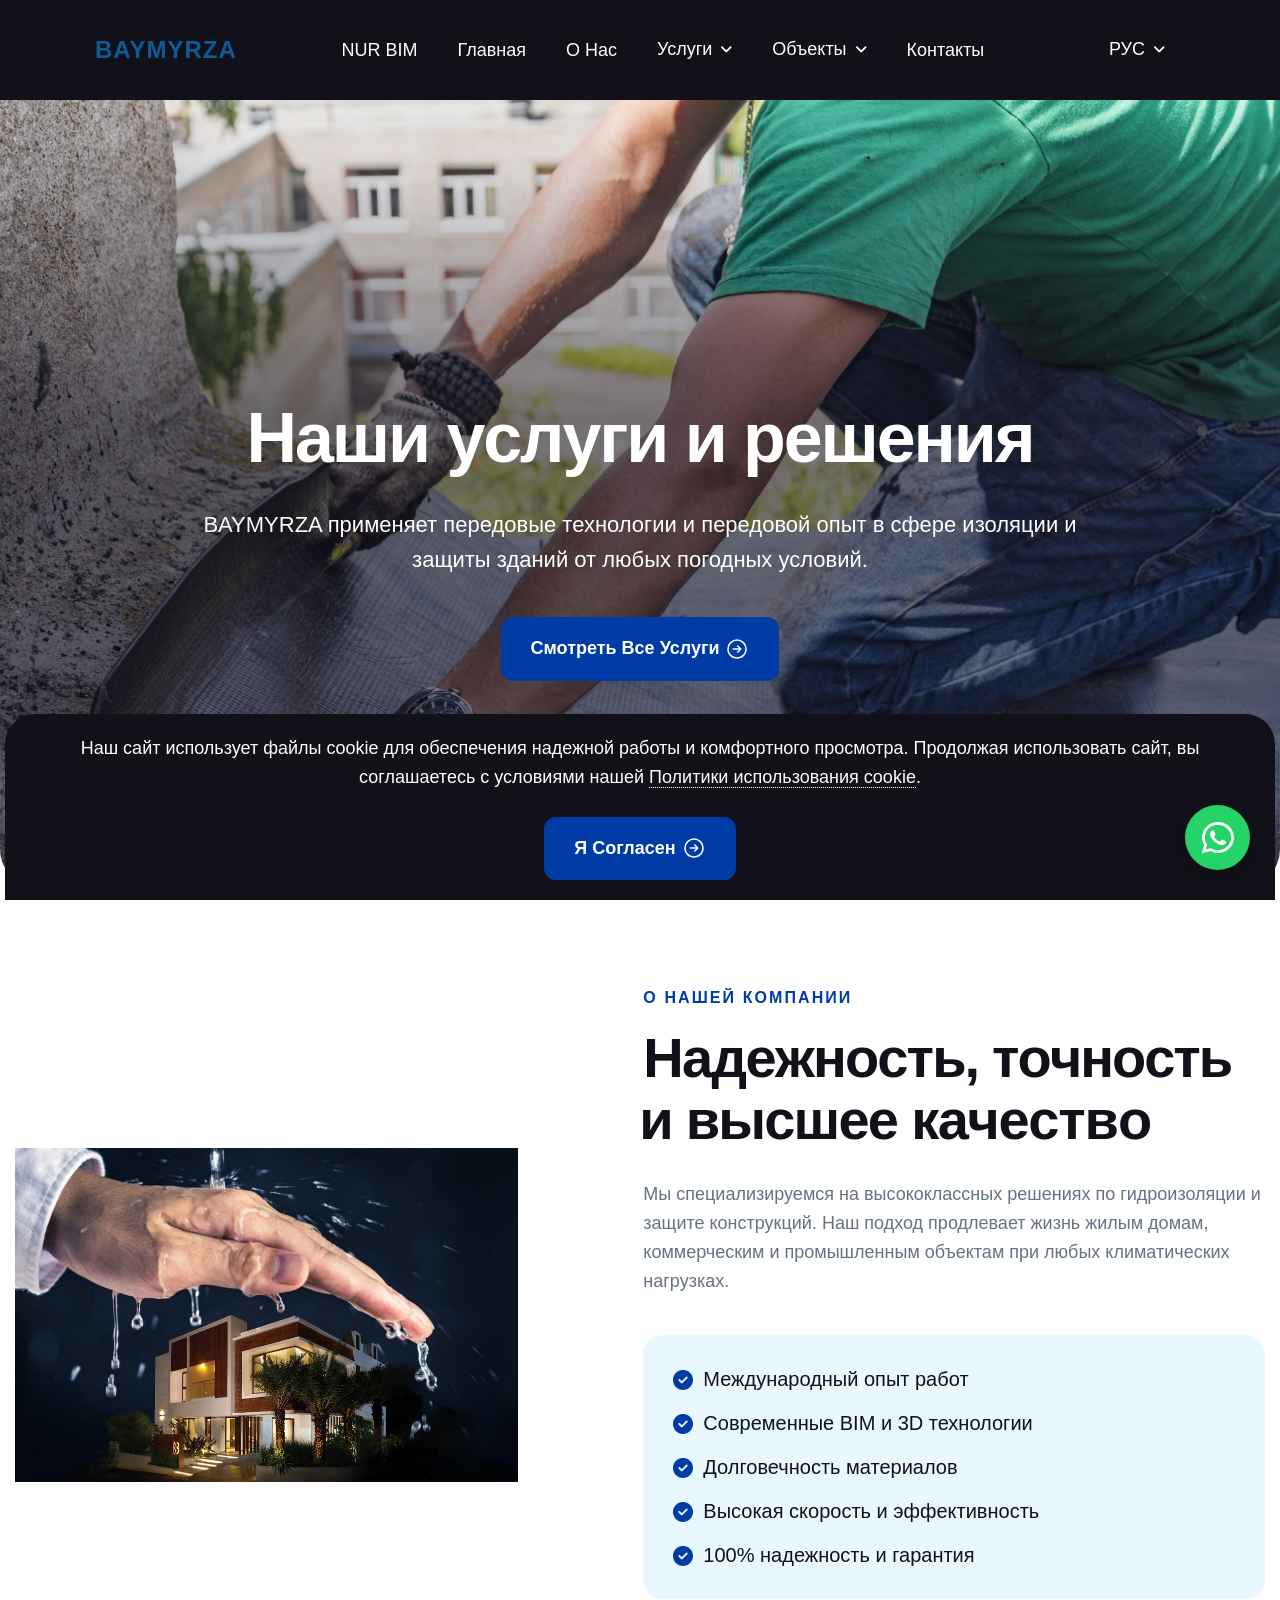
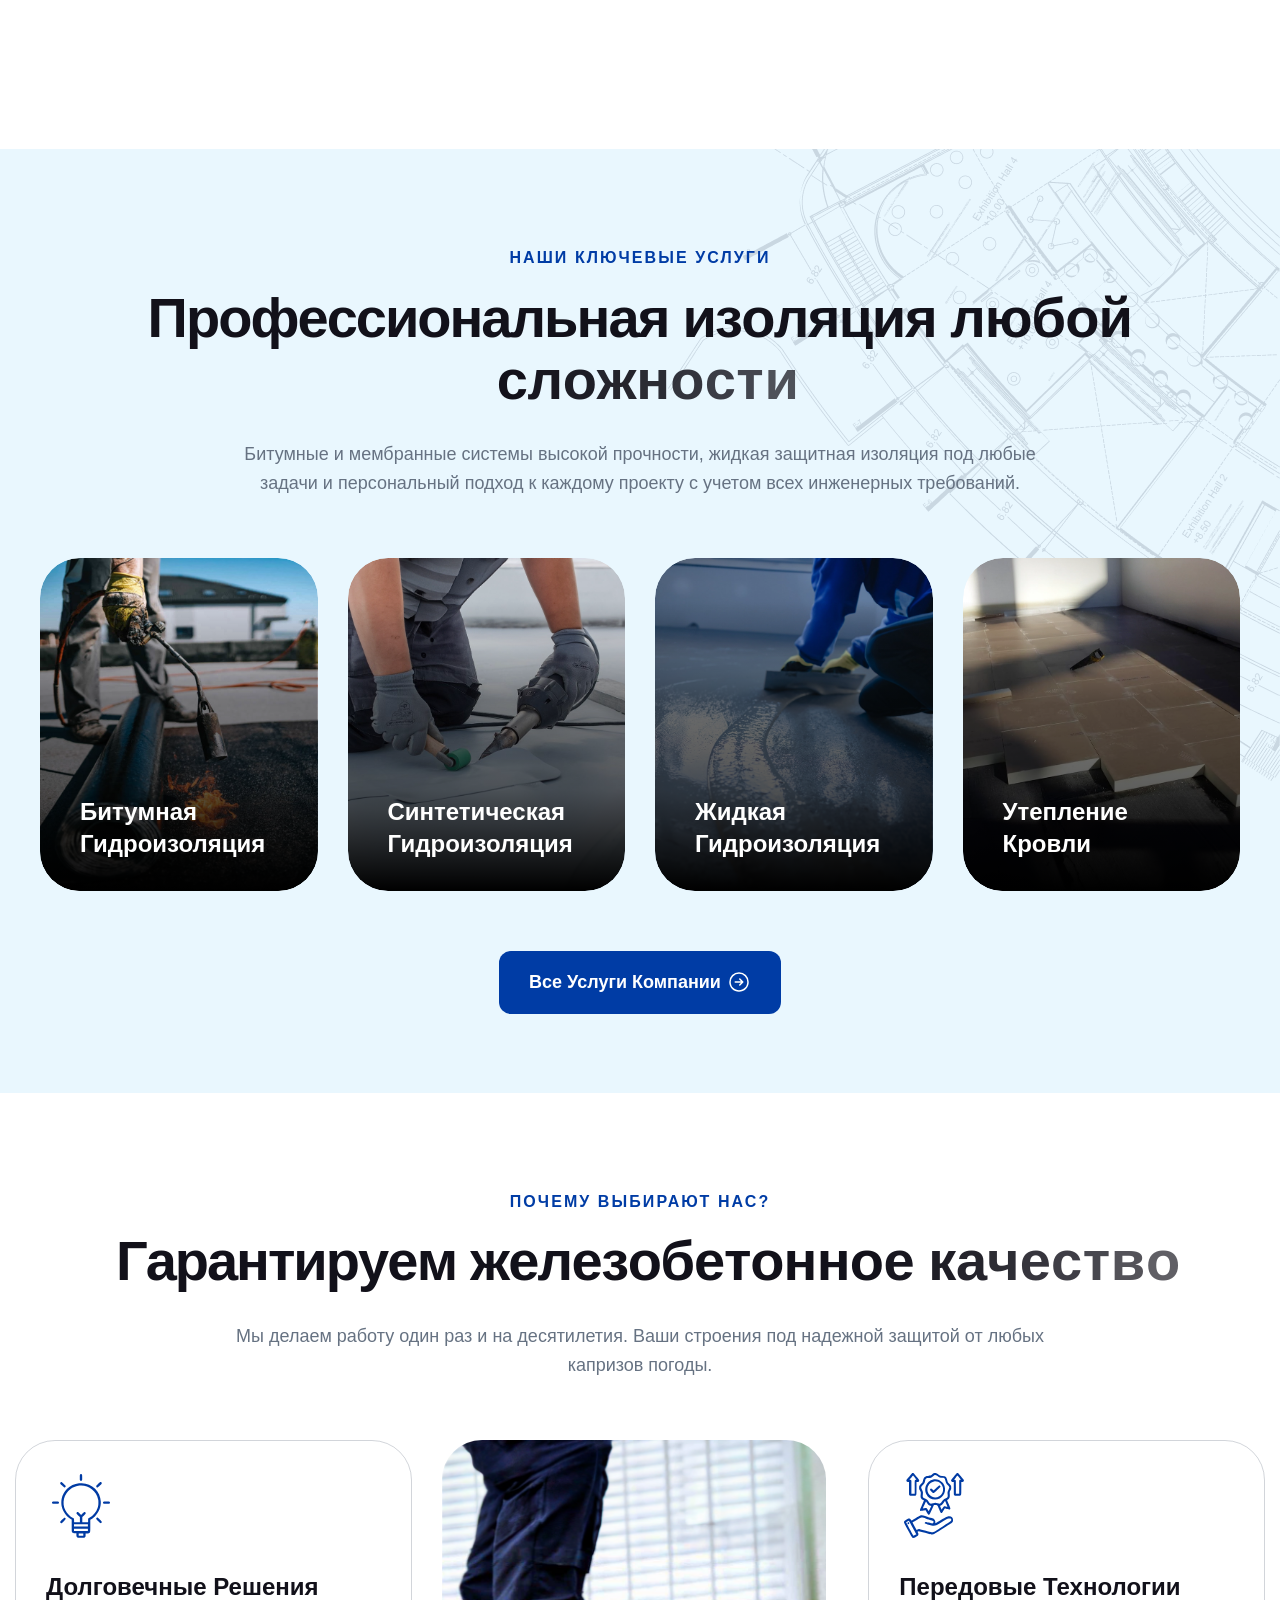
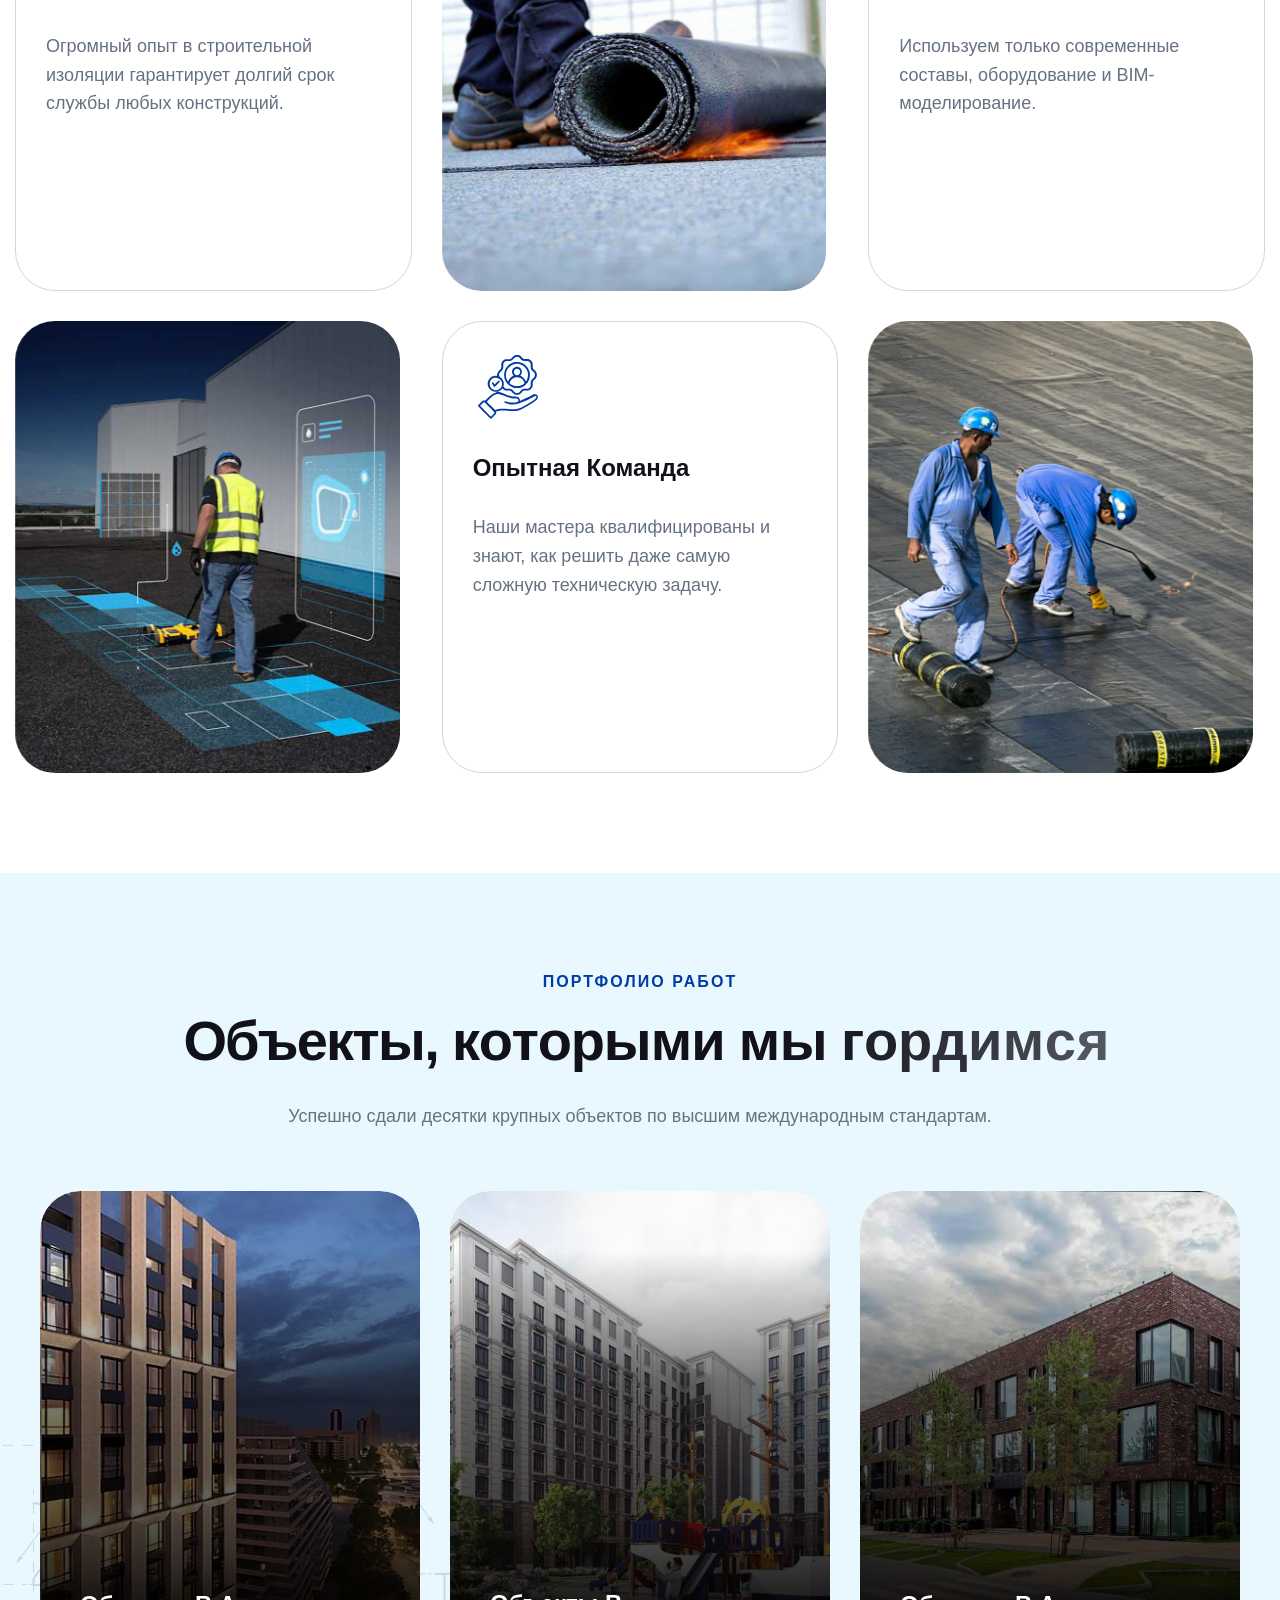
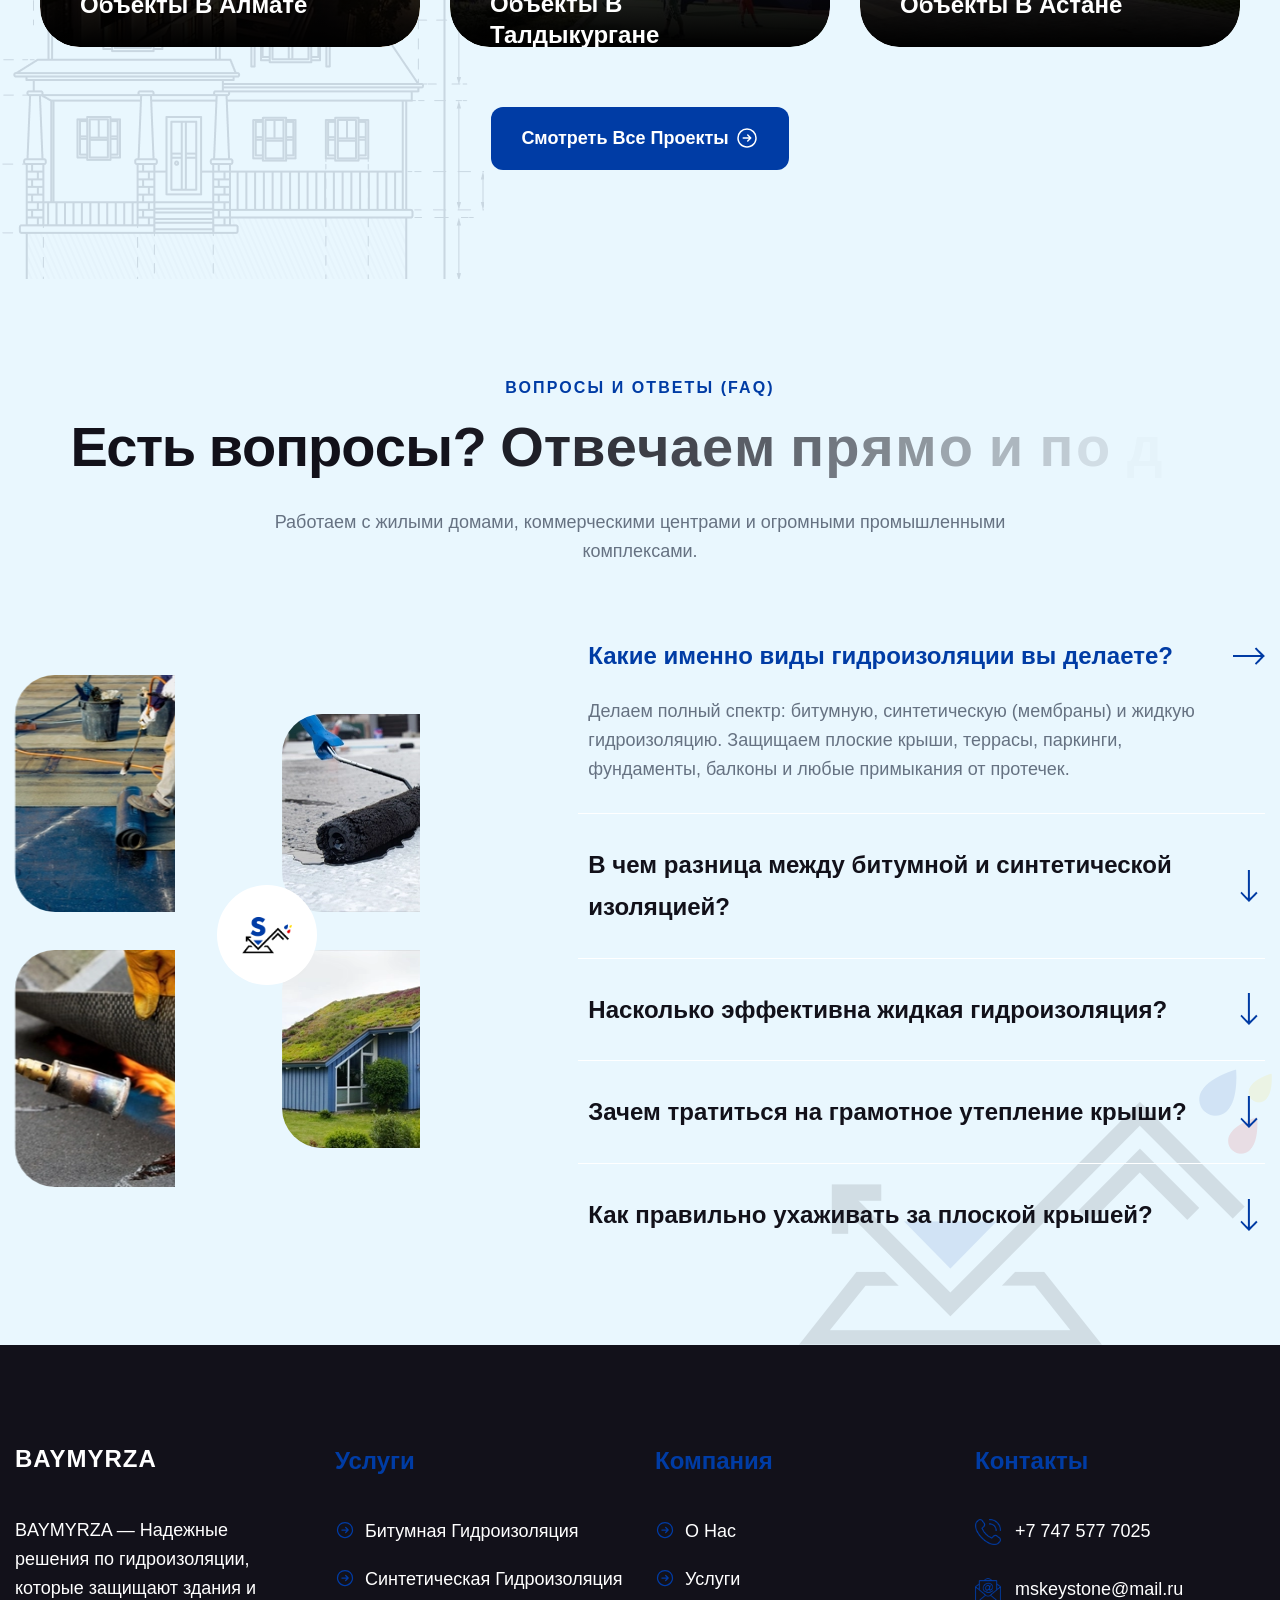
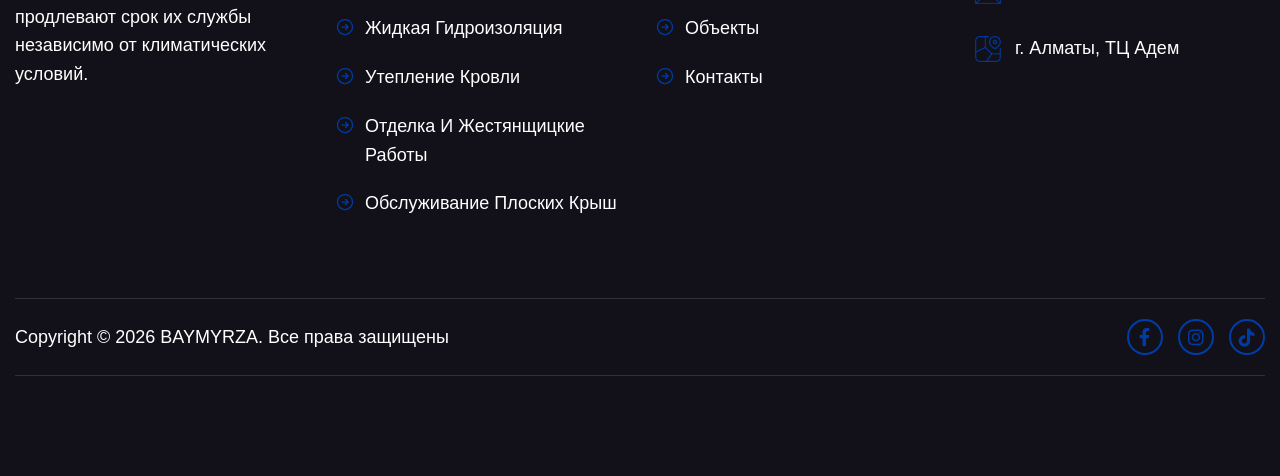
<file: index.htm>
<!DOCTYPE html>
<html lang="ru">
<head>
    <!-- Meta -->
    <meta charset="utf-8">
    <meta http-equiv="X-UA-Compatible" content="IE=edge">
    <meta name="viewport" content="width=device-width, initial-scale=1.0">
    <meta name="description" content="BAYMYRZA — Профессиональные решения по гидроизоляции, теплоизоляции и кровельным работам в Алматы.">
    <meta name="keywords" content="гидроизоляция, кровля, BAYMYRZA, ремонт, строительство, Алматы, ТЦ Адем">
    <meta name="author" content="BAYMYRZA">
    <!-- Page Title -->
    <title>Главная | BAYMYRZA</title>
    <!-- Favicon Icon -->
    <link rel="shortcut icon" type="image/x-icon" href="images/favicon.png">
    <!-- Google Fonts Css-->
    <link rel="preconnect" href="https://fonts.googleapis.com">
    <link rel="preconnect" href="https://fonts.gstatic.com" crossorigin="">
    <link href="css2?family=DM+Sans:ital,opsz,wght@0,9..40,100..1000;1,9..40,100..1000&family=Manrope:wght@200..800&display=swap" rel="stylesheet">
    <!-- Bootstrap Css -->
    <link href="css/bootstrap.min.css" rel="stylesheet" media="screen">
    <!-- SlickNav Css -->
    <link href="css/slicknav.min.css" rel="stylesheet">
    <!-- Swiper Css -->
    <link rel="stylesheet" href="css/swiper-bundle.min.css">
    <!-- Font Awesome Icon Css-->
    <link href="css/all.css" rel="stylesheet" media="screen">
    <!-- Animated Css -->
    <link href="css/animate.css" rel="stylesheet">
    <!-- Magnific Popup Core Css File -->
    <link rel="stylesheet" href="css/magnific-popup.css">
    <!-- Mouse Cursor Css File -->
    <link rel="stylesheet" href="css/mousecursor.css">
    <!-- Main Custom Css -->
    <link href="css/custom.css" rel="stylesheet" media="screen">

    <script src="npm/%40popperjs/core%402.11.6/dist/umd/popper.min.js" crossorigin="anonymous"></script>
    <script src="npm/bootstrap%405.2.3/dist/js/bootstrap.min.js" crossorigin="anonymous"></script>

    <style>
        .page-section {
            display: none;
        }
        .page-section.active-section {
            display: block;
        }
        .site-brand-text {
            font-size: 24px;
            font-weight: 800;
            color: #0d5c96;
            letter-spacing: 1px;
            text-decoration: none;
        }

        /* Плавающая кнопка WhatsApp */
        .whatsapp-float-btn {
            position: fixed;
            bottom: 30px;
            right: 30px;
            z-index: 9999;
            background-color: #25d366;
            color: #fff;
            width: 65px;
            height: 65px;
            border-radius: 50%;
            text-align: center;
            font-size: 36px;
            box-shadow: 0 4px 15px rgba(0, 0, 0, 0.3);
            display: flex;
            align-items: center;
            justify-content: center;
            text-decoration: none;
            transition: all 0.3s ease;
            animation: whatsapp-pulse 2s infinite;
        }

        .whatsapp-float-btn:hover {
            background-color: #20ba5a;
            color: #fff;
            transform: scale(1.1);
        }

        @keyframes whatsapp-pulse {
            0% {
                box-shadow: 0 0 0 0 rgba(37, 211, 102, 0.6);
            }
            70% {
                box-shadow: 0 0 0 15px rgba(37, 211, 102, 0);
            }
            100% {
                box-shadow: 0 0 0 0 rgba(37, 211, 102, 0);
            }
        }

        @media (max-width: 768px) {
            .whatsapp-float-btn {
                width: 55px;
                height: 55px;
                bottom: 20px;
                right: 20px;
                font-size: 30px;
            }
        }
    </style>
</head>
<body>

<!-- Preloader Start -->
<div class="preloader">
    <div class="loading-container">
        <div class="loading"></div>
        <div id="loading-icon"><img src="images/loader.png" alt="Загрузка"></div>
    </div>
</div>
<!-- Preloader End -->

<!-- Header Start -->
<header class="main-header">
    <div class="header-sticky">
        <nav class="navbar navbar-expand-lg">
            <div class="container-fluid">
                <!-- Logo Start -->
                <a class="navbar-brand site-brand-text" href="javascript:void(0)" onclick="showPageSection('home-section')">
                    BAYMYRZA
                </a>
                <!-- Logo End -->

                <!-- Main Menu Start -->
                <div class="collapse navbar-collapse main-menu">
                    <div class="nav-menu-wrapper">
                        <ul class="navbar-nav mr-auto" id="menu">
                            <li class="nav-item">
    <a class="nav-link" href="https://ruby-rk.github.io/aishnur/" target="_blank">NUR BIM</a>
</li>
                            <li class="nav-item"><a class="nav-link" href="javascript:void(0)" onclick="showPageSection('home-section')">Главная</a></li>
                            <li class="nav-item"><a class="nav-link" href="javascript:void(0)" onclick="showPageSection('about-section')">О нас</a></li>
                            <li class="nav-item submenu"><a class="nav-link" href="javascript:void(0)" onclick="showPageSection('services-section')">Услуги</a>
                                <ul>
                                    <li class="nav-item"><a class="nav-link" href="javascript:void(0)" onclick="showPageSection('service-bituminous-section')">Битумная гидроизоляция</a></li>
                                    <li class="nav-item"><a class="nav-link" href="javascript:void(0)" onclick="showPageSection('service-synthetic-section')">Синтетическая гидроизоляция</a></li>
                                    <li class="nav-item"><a class="nav-link" href="javascript:void(0)" onclick="showPageSection('service-liquid-section')">Жидкая гидроизоляция</a></li>
                                    <li class="nav-item"><a class="nav-link" href="javascript:void(0)" onclick="showPageSection('service-roof-insulation-section')">Утепление кровли</a></li>
                                    <li class="nav-item"><a class="nav-link" href="javascript:void(0)" onclick="showPageSection('service-finishing-section')">Отделочные и кровельные работы</a></li>
                                    <li class="nav-item"><a class="nav-link" href="javascript:void(0)" onclick="showPageSection('service-maintenance-section')">Обслуживание плоских крыш</a></li>
                                </ul>
                            </li>
                            <li class="nav-item submenu"><a class="nav-link" href="javascript:void(0)" onclick="showPageSection('projects-section')">Объекты</a>
                                <ul>
                                    <li class="nav-item"><a class="nav-link" href="javascript:void(0)" onclick="showPageSection('projects-section')">В Алмате</a></li>
                                    <li class="nav-item"><a class="nav-link" href="javascript:void(0)" onclick="showPageSection('projects-section')">В Талдыкургане</a></li>
                                    <li class="nav-item"><a class="nav-link" href="javascript:void(0)" onclick="showPageSection('projects-section')">В Астане</a></li>
                                </ul>
                            </li>
                            <li class="nav-item"><a class="nav-link" href="javascript:void(0)" onclick="showPageSection('contact-section')">Контакты</a></li>
                            <li class="nav-item submenu change-language"><a class="nav-link" href="#">РУС</a>
                                <ul>
                                    <li class="active nav-item"><a class="nav-link" href="#">РУС</a></li>
                                    <li class="nav-item"><a class="nav-link" href="#">ҚАЗ</a></li>
                                    <li class="nav-item"><a class="nav-link" href="#">ENG</a></li>
                                </ul>
                            </li>
                        </ul>
                    </div>
                    <!-- Header Button Start -->
                    <div class="header-btn d-inline-flex">
                        <ul class="navbar-nav mr-auto" id="change-language">
                            <li class="nav-item submenu"><a class="nav-link" href="#">РУС</a>
                                <ul>
                                    <li class="active nav-item"><a class="nav-link" href="#">РУС</a></li>
                                    <li class="nav-item"><a class="nav-link" href="#">ҚАЗ</a></li>
                                    <li class="nav-item"><a class="nav-link" href="#">ENG</a></li>
                                </ul>
                            </li>
                        </ul>
                    </div>
                    <!-- Header Button End -->
                </div>
                <!-- Main Menu End -->
                <div class="navbar-toggle"></div>
            </div>
        </nav>
        <div class="responsive-menu"></div>
    </div>
</header>
<!-- Header End -->

<!-- ================= MAIN HOME SECTION ================= -->
<div id="home-section" class="page-section active-section">
    <!-- Hero Section Start -->
    <div class="hero bg-section hero-slider">
        <div class="hero-slider-layout">
            <div class="swiper">
                <div class="swiper-wrapper">
                    <!-- Hero Slide Start -->
                    <div class="swiper-slide">
                        <div class="hero-slide">
                            <div class="hero-slider-image">
                                <img src="images/hero-bg.webp" alt="Наши услуги">
                            </div>
                            <div class="container">
                                <div class="row align-items-center">
                                    <div class="col-lg-12">
                                        <div class="hero-content">
                                            <div class="section-title">
                                                <h1 class="text-anime-style-3" data-cursor="-opaque">Наши услуги и решения</h1>
                                                <p class="wow fadeInUp" data-wow-delay="0.25s">BAYMYRZA применяет передовые технологии и передовой опыт в сфере изоляции и защиты зданий от любых погодных условий.</p>
                                            </div>
                                            <div class="hero-content-body wow fadeInUp" data-wow-delay="0.5s">
                                                <a href="javascript:void(0)" onclick="showPageSection('services-section')" class="btn-default">Смотреть все услуги</a>
                                            </div>
                                        </div>
                                    </div>
                                </div>
                            </div>
                        </div>
                    </div>
                    <!-- Hero Slide End -->

                    <!-- Hero Slide Start -->
                    <div class="swiper-slide">
                        <div class="hero-slide">
                            <div class="hero-slider-image">
                                <img src="images/hero-bg-2.webp" alt="Наши объекты">
                            </div>
                            <div class="container">
                                <div class="row align-items-center">
                                    <div class="col-lg-12">
                                        <div class="hero-content">
                                            <div class="section-title">
                                                <h1 class="text-anime-style-3" data-cursor="-opaque">Реализованные проекты</h1>
                                                <p class="wow fadeInUp" data-wow-delay="0.25s">Более 20 лет безупречной работы. Гарантия качества, проверенная временем и сложнейшими объектами.</p>
                                            </div>
                                            <div class="hero-content-body wow fadeInUp" data-wow-delay="0.5s">
                                                <a href="javascript:void(0)" onclick="showPageSection('projects-section')" class="btn-default btn-highlighted">Посмотреть объекты</a>
                                            </div>
                                        </div>
                                    </div>
                                </div>
                            </div>
                        </div>
                    </div>
                    <!-- Hero Slide End -->
                </div>
                <div class="swiper-pagination"></div>
            </div>  
        </div>
    </div>
    <!-- Hero Section End -->

    <!-- About Section Start -->
    <div class="about-us">
        <div class="container">
            <div class="row align-items-center">
                <div class="col-lg-5">
                    <div class="about-image">
                        <div class="about-img">
                            <figure class="reveal">
                                <img src="images/about-us-image1.webp" alt="О компании BAYMYRZA">
                            </figure>
                        </div>
                    </div>
                </div>

                <div class="col-lg-7">
                    <div class="about-content">
                        <div class="section-title">
                            <h3 class="wow fadeInUp">О нашей компании</h3>
                            <h2 class="text-anime-style-3" data-cursor="-opaque">Надежность, точность и высшее качество</h2>
                            <p class="wow fadeInUp" data-wow-delay="0.25s">Мы специализируемся на высококлассных решениях по гидроизоляции и защите конструкций. Наш подход продлевает жизнь жилым домам, коммерческим и промышленным объектам при любых климатических нагрузках.</p>
                        </div>

                        <div class="about-content-body wow fadeInUp" data-wow-delay="0.5s">
                            <ul>
                                <li>Международный опыт работ</li>
                                <li>Современные BIM и 3D технологии</li>
                                <li>Долговечность материалов</li>
                                <li>Высокая скорость и эффективность</li>
                                <li>100% надежность и гарантия</li>
                            </ul>
                        </div>
                    </div>
                </div>
            </div>
        </div>
    </div>
    <!-- About Section End -->

    <!-- Our Service Section Start -->
    <div class="our-service">
        <div class="light-bg-section">
            <div class="container-fluid">
                <div class="row section-row">
                    <div class="col-lg-12">
                        <div class="section-title">
                            <h3 class="wow fadeInUp">Наши ключевые услуги</h3>
                            <h2 class="text-anime-style-3" data-cursor="-opaque">Профессиональная изоляция любой сложности</h2>
                            <p class="wow fadeInUp" data-wow-delay="0.25s">Битумные и мембранные системы высокой прочности, жидкая защитная изоляция под любые задачи и персональный подход к каждому проекту с учетом всех инженерных требований.</p>
                        </div>
                    </div>
                </div>
        
                <div class="row">
                    <div class="col-lg-3 col-md-6">
                        <div class="service-item wow fadeInUp" data-wow-delay="0.25s">
                            <div class="service-image" data-cursor-text="Открыть">
                                <a href="javascript:void(0)" onclick="showPageSection('service-bituminous-section')">
                                    <figure>
                                        <img src="images/services/services-bituminous-waterproofing-image.webp" alt="Битумная гидроизоляция">
                                    </figure>
                                </a>
                            </div>
                            <div class="service-body">
                                <div class="service-body-title">
                                    <h3>Битумная гидроизоляция</h3>
                                </div>
                                <div class="service-content">
                                    <p>Надежная защита для плоских крыш, террас, фундаментов и балконов.</p>
                                    <div class="service-content-footer">
                                        <a href="javascript:void(0)" onclick="showPageSection('service-bituminous-section')" class="readmore-btn">Подробнее</a>
                                        <a href="#" class="whatsapp-price-link" data-whatsapp-message="Здравствуйте! Хочу узнать цену на услугу: Битумная гидроизоляция."><i class="fab fa-whatsapp" aria-hidden="true"></i>УЗНАТЬ ЦЕНУ</a>
                                    </div>
                                </div>
                            </div>
                        </div>
                    </div>

                    <div class="col-lg-3 col-md-6">
                        <div class="service-item wow fadeInUp" data-wow-delay="0.5s">
                            <div class="service-image" data-cursor-text="Открыть">
                                <a href="javascript:void(0)" onclick="showPageSection('service-synthetic-section')">
                                    <figure>
                                        <img src="images/services/services-synthetic_waterproofing-image.webp" alt="Синтетическая гидроизоляция">
                                    </figure>
                                </a>
                            </div>
                            <div class="service-body">
                                <div class="service-body-title">
                                    <h3>Синтетическая гидроизоляция</h3>
                                </div>
                                <div class="service-content">
                                    <p>Современные мембранные покрытия для кровли, террас и бассейнов.</p>
                                    <div class="service-content-footer">
                                        <a href="javascript:void(0)" onclick="showPageSection('service-synthetic-section')" class="readmore-btn">Подробнее</a>
                                        <a href="#" class="whatsapp-price-link" data-whatsapp-message="Здравствуйте! Хочу узнать цену на услугу: Синтетическая гидроизоляция."><i class="fab fa-whatsapp" aria-hidden="true"></i>УЗНАТЬ ЦЕНУ</a>
                                    </div>
                                </div>
                            </div>
                        </div>
                    </div>

                    <div class="col-lg-3 col-md-6">
                        <div class="service-item wow fadeInUp" data-wow-delay="0.75s">
                            <div class="service-image" data-cursor-text="Открыть">
                                <a href="javascript:void(0)" onclick="showPageSection('service-liquid-section')">
                                    <figure>
                                        <img src="images/services/services-liquid-waterproofing-image.webp" alt="Жидкая гидроизоляция">
                                    </figure>
                                </a>
                            </div>
                            <div class="service-body">
                                <div class="service-body-title">
                                    <h3>Жидкая гидроизоляция</h3>
                                </div>
                                <div class="service-content">
                                    <p>Бесшовная защита для сложных узлов, паркингов, балконов и оконных зон.</p>
                                    <div class="service-content-footer">
                                        <a href="javascript:void(0)" onclick="showPageSection('service-liquid-section')" class="readmore-btn">Подробнее</a>
                                        <a href="#" class="whatsapp-price-link" data-whatsapp-message="Здравствуйте! Хочу узнать цену на услугу: Жидкая гидроизоляция."><i class="fab fa-whatsapp" aria-hidden="true"></i>УЗНАТЬ ЦЕНУ</a>
                                    </div>
                                </div>
                            </div>
                        </div>
                    </div>

                    <div class="col-lg-3 col-md-6">
                        <div class="service-item wow fadeInUp" data-wow-delay="1s">
                            <div class="service-image" data-cursor-text="Открыть">
                                <a href="javascript:void(0)" onclick="showPageSection('service-roof-insulation-section')">
                                    <figure>
                                        <img src="images/services/services-roof-insulation-image.webp" alt="Утепление кровли">
                                    </figure>
                                </a>
                            </div>
                            <div class="service-body">
                                <div class="service-body-title">
                                    <h3>Утепление кровли</h3>
                                </div>
                                <div class="service-content">
                                    <p>Максимальная энергоэффективность и сохранение тепла в вашем доме.</p>
                                    <div class="service-content-footer">
                                        <a href="javascript:void(0)" onclick="showPageSection('service-roof-insulation-section')" class="readmore-btn">Подробнее</a>
                                        <a href="#" class="whatsapp-price-link" data-whatsapp-message="Здравствуйте! Хочу узнать цену на услугу: Утепление кровли."><i class="fab fa-whatsapp" aria-hidden="true"></i>УЗНАТЬ ЦЕНУ</a>
                                    </div>
                                </div>
                            </div>
                        </div>
                    </div>
        
                    <div class="service-footer-btn wow fadeInUp" data-wow-delay="1.25s">
                        <a href="javascript:void(0)" onclick="showPageSection('services-section')" class="btn-default">Все услуги компании</a>
                    </div>
                </div>
            </div>
        </div>
    </div>
    <!-- Our Service Section End -->

    <!-- Why Choose Us Section Start -->
    <div class="why-choose-us">
        <div class="container">
            <div class="row section-row">
                <div class="col-lg-12">
                    <div class="section-title">
                        <h3 class="wow fadeInUp">Почему выбирают нас?</h3>
                        <h2 class="text-anime-style-3" data-cursor="-opaque">Гарантируем железобетонное качество</h2>
                        <p class="wow fadeInUp" data-wow-delay="0.25s">Мы делаем работу один раз и на десятилетия. Ваши строения под надежной защитой от любых капризов погоды.</p>
                    </div>
                </div>
            </div>

            <div class="row">
                <div class="col-lg-4 col-md-6">
                    <div class="why-choose-item wow fadeInUp" data-wow-delay="0.25s">
                        <div class="icon-box">
                            <img src="images/icon-why-choose-1.svg" alt="Долговечность">
                        </div>
                        <div class="why-choose-content">
                            <h3>Долговечные решения</h3>
                            <p>Огромный опыт в строительной изоляции гарантирует долгий срок службы любых конструкций.</p>
                        </div>
                    </div>
                </div>

                <div class="col-lg-4 col-md-6">
                    <div class="why-choose-image">
                        <figure class="image-anime reveal">
                            <img src="images/why-choose-image1.webp" alt="Технологии">
                        </figure>
                    </div>
                </div>

                <div class="col-lg-4 col-md-6">
                    <div class="why-choose-item wow fadeInUp" data-wow-delay="0.25s">
                        <div class="icon-box">
                            <img src="images/icon-why-choose-2.svg" alt="Передовые технологии">
                        </div>
                        <div class="why-choose-content">
                            <h3>Передовые технологии</h3>
                            <p>Используем только современные составы, оборудование и BIM-моделирование.</p>
                        </div>
                    </div>
                </div>

                <div class="col-lg-4 col-md-6">
                    <div class="why-choose-image">
                        <figure class="image-anime reveal">
                            <img src="images/why-choose-image2.webp" alt="Профессионалы">
                        </figure>
                    </div>
                </div>

                <div class="col-lg-4 col-md-6">
                    <div class="why-choose-item wow fadeInUp" data-wow-delay="0.25s">
                        <div class="icon-box">
                            <img src="images/icon-why-choose-3.svg" alt="Команда мастеров">
                        </div>
                        <div class="why-choose-content">
                            <h3>Опытная команда</h3>
                            <p>Наши мастера квалифицированы и знают, как решить даже самую сложную техническую задачу.</p>
                        </div>
                    </div>
                </div>

                <div class="col-lg-4 col-md-6">
                    <div class="why-choose-image">
                        <figure class="image-anime reveal">
                            <img src="images/why-choose-image3.webp" alt="Рабочие процессы">
                        </figure>
                    </div>
                </div>
            </div>
        </div>
    </div>
    <!-- Why Choose Us Section End -->

    <!-- Our Projects Section Start -->
    <div class="our-projects">
        <div class="light-bg-section">
            <div class="container-fluid">
                <div class="row section-row">
                    <div class="col-lg-12">
                        <div class="section-title">
                            <h3 class="wow fadeInUp">Портфолио работ</h3>
                            <h2 class="text-anime-style-3" data-cursor="-opaque">Объекты, которыми мы гордимся</h2>
                            <p class="wow fadeInUp" data-wow-delay="0.25s">Успешно сдали десятки крупных объектов по высшим международным стандартам.</p>
                        </div>
                    </div>
                </div>
        
                <div class="row">
                    <div class="col-lg-4 col-md-6">
                        <div class="project-item wow fadeInUp" data-wow-delay="0.75s">
                            <div class="project-image" data-cursor-text="Смотреть">
                                <a href="javascript:void(0)" onclick="showPageSection('projects-section')">
                                    <figure>
                                        <img src="images/projects/switzerland-image.webp" alt="Объекты в Алмате">
                                    </figure>
                                </a>
                            </div>
                            <div class="project-body">
                                <div class="project-body-title">
                                    <h3>Объекты в Алмате</h3>
                                </div>
                                <div class="project-content">
                                    <p>Успешная реализация крупных объектов на протяжении многих лет.</p>
                                    <div class="project-content-footer">
                                        <a href="javascript:void(0)" onclick="showPageSection('projects-section')" class="readmore-btn">Подробнее</a>
                                        <a href="#" class="whatsapp-price-link" data-whatsapp-message="Здравствуйте! Хочу узнать цену работ по объектам в Алматы."><i class="fab fa-whatsapp" aria-hidden="true"></i>УЗНАТЬ ЦЕНУ</a>
                                    </div>
                                </div>
                            </div>
                        </div>
                    </div>
    
                    <div class="col-lg-4 col-md-6">
                        <div class="project-item wow fadeInUp" data-wow-delay="0.5s">
                            <div class="project-image" data-cursor-text="Смотреть">
                                <a href="javascript:void(0)" onclick="showPageSection('projects-section')">
                                    <figure>
                                        <img src="images/projects/portugal-image.webp" alt="Объекты в Талдыкургане">
                                    </figure>
                                </a>
                            </div>
                            <div class="project-body">
                                <div class="project-body-title">
                                    <h3>Объекты в Талдыкургане</h3>
                                </div>
                                <div class="project-content">
                                    <p>Масштабные строительные проекты и комплексная изоляция.</p>
                                    <div class="project-content-footer">
                                        <a href="javascript:void(0)" onclick="showPageSection('projects-section')" class="readmore-btn">Подробнее</a>
                                        <a href="#" class="whatsapp-price-link" data-whatsapp-message="Здравствуйте! Хочу узнать цену работ по объектам в Талдыкоргане."><i class="fab fa-whatsapp" aria-hidden="true"></i>УЗНАТЬ ЦЕНУ</a>
                                    </div>
                                </div>
                            </div>
                        </div>
                    </div>

                    <div class="col-lg-4 col-md-6">
                        <div class="project-item wow fadeInUp" data-wow-delay="0.25s">
                            <div class="project-image" data-cursor-text="Смотреть">
                                <a href="javascript:void(0)" onclick="showPageSection('projects-section')">
                                    <figure>
                                        <img src="images/projects/romania-image.webp" alt="Объекты в Астане">
                                    </figure>
                                </a>
                            </div>
                            <div class="project-body">
                                <div class="project-body-title">
                                    <h3>Объекты в Астане</h3>
                                </div>
                                <div class="project-content">
                                    <p>Комплексная изоляция и кровельные работы на сложных узлах.</p>
                                    <div class="project-content-footer">
                                        <a href="javascript:void(0)" onclick="showPageSection('projects-section')" class="readmore-btn">Подробнее</a>
                                        <a href="#" class="whatsapp-price-link" data-whatsapp-message="Здравствуйте! Хочу узнать цену работ по объектам в Астане."><i class="fab fa-whatsapp" aria-hidden="true"></i>УЗНАТЬ ЦЕНУ</a>
                                    </div>
                                </div>
                            </div>
                        </div>
                    </div>
        
                    <div class="project-footer-btn wow fadeInUp" data-wow-delay="1.25s">
                        <a href="javascript:void(0)" onclick="showPageSection('projects-section')" class="btn-default">Смотреть все проекты</a>
                    </div>
                </div>
            </div>
        </div>
    </div>
    <!-- Our Projects Section End -->

    <!-- Our FAQs Section Start -->
    <div class="our-faqs">
        <div class="container">
            <div class="row section-row">
                <div class="col-lg-12">
                    <div class="section-title">
                        <h3 class="wow fadeInUp">Вопросы и ответы (FAQ)</h3>
                        <h2 class="text-anime-style-3" data-cursor="-opaque">Есть вопросы? Отвечаем прямо и по делу</h2>
                        <p class="wow fadeInUp" data-wow-delay="0.25s">Работаем с жилыми домами, коммерческими центрами и огромными промышленными комплексами.</p>
                    </div>
                </div>
            </div>

            <div class="row align-items-center">
                <div class="col-lg-5">
                    <div class="our-faqs-images">
                        <div class="row align-items-end">
                            <div class="col-md-6 col-6">
                                <div class="faqs-img-1">
                                    <figure class="image-anime reveal">
                                        <img src="images/faq-image1.webp" alt="FAQ 1">
                                    </figure>
                                </div>
                            </div>
                            <div class="col-md-6 col-6">
                                <div class="faqs-img-2">
                                    <figure class="image-anime reveal">
                                        <img src="images/faq-image2.webp" alt="FAQ 2">
                                    </figure>
                                </div>
                            </div>
                        </div>

                        <div class="row align-items-start">
                            <div class="col-md-6 col-6">
                                <div class="faqs-img-1">
                                    <figure class="image-anime reveal">
                                        <img src="images/faq-image3.webp" alt="FAQ 3">
                                    </figure>
                                </div>
                            </div>
                            <div class="col-md-6 col-6">
                                <div class="faqs-img-2">
                                    <figure class="image-anime reveal">
                                        <img src="images/faq-image4.webp" alt="FAQ 4">
                                    </figure>
                                </div>
                            </div>
                        </div>

                        <div class="our-faqs-bulitup">
                            <img src="images/soteclis-small-icon.png" alt="Иконка">
                        </div>
                    </div>
                </div>

                <div class="col-lg-7">
                    <div class="faq-accordion" id="accordion">
                        <div class="accordion-item wow fadeInUp" data-wow-delay="0.25s">
                            <h2 class="accordion-header" id="headingOne">
                                <button class="accordion-button" type="button" data-bs-toggle="collapse" data-bs-target="#collapseOne" aria-expanded="true" aria-controls="collapseOne">
                                    Какие именно виды гидроизоляции вы делаете?
                                </button>
                            </h2>
                            <div id="collapseOne" class="accordion-collapse collapse show" aria-labelledby="headingOne" data-bs-parent="#accordion">
                                <div class="accordion-body">
                                    <p>Делаем полный спектр: битумную, синтетическую (мембраны) и жидкую гидроизоляцию. Защищаем плоские крыши, террасы, паркинги, фундаменты, балконы и любые примыкания от протечек.</p>
                                </div>
                            </div>
                        </div>

                        <div class="accordion-item wow fadeInUp" data-wow-delay="0.5s">
                            <h2 class="accordion-header" id="headingTwo">
                                <button class="accordion-button collapsed" type="button" data-bs-toggle="collapse" data-bs-target="#collapseTwo" aria-expanded="false" aria-controls="collapseTwo">
                                    В чем разница между битумной и синтетической изоляцией?
                                </button>
                            </h2>
                            <div id="collapseTwo" class="accordion-collapse collapse" aria-labelledby="headingTwo" data-bs-parent="#accordion">
                                <div class="accordion-body">
                                    <p>Битумная классическая изоляция — мощная, проверенная временем защита для плоских крыш и балконов. Синтетическая (ПВХ/ТПО мембраны) — более легкая, гибкая, быстро монтируется на больших площадях и держит экстремальные перепады температур.</p>
                                </div>
                            </div>
                        </div>

                        <div class="accordion-item wow fadeInUp" data-wow-delay="0.75s">
                            <h2 class="accordion-header" id="headingThree">
                                <button class="accordion-button collapsed" type="button" data-bs-toggle="collapse" data-bs-target="#collapseThree" aria-expanded="false" aria-controls="collapseThree">
                                    Насколько эффективна жидкая гидроизоляция?
                                </button>
                            </h2>
                            <div id="collapseThree" class="accordion-collapse collapse" aria-labelledby="headingThree" data-bs-parent="#accordion">
                                <div class="accordion-body">
                                    <p>Она дает бесшовное монолитное покрытие. Идеально ложится на сложные формы, затекает во все щели и узлы, создавая глухую защиту от воды там, где рулонные материалы не положить.</p>
                                </div>
                            </div>
                        </div>

                        <div class="accordion-item wow fadeInUp" data-wow-delay="1s">
                            <h2 class="accordion-header" id="headingfour">
                                <button class="accordion-button collapsed" type="button" data-bs-toggle="collapse" data-bs-target="#collapsefour" aria-expanded="false" aria-controls="collapsefour">
                                    Зачем тратиться на грамотное утепление крыши?
                                </button>
                            </h2>
                            <div id="collapsefour" class="accordion-collapse collapse" aria-labelledby="headingfour" data-bs-parent="#accordion">
                                <div class="accordion-body">
                                    <p>Утепление экономит до 30-40% на отоплении зимой и кондиционере летом. Плюс оно защищает конструкцию от конденсата, плесени и сырости.</p>
                                </div>
                            </div>
                        </div>

                        <div class="accordion-item wow fadeInUp" data-wow-delay="1s">
                            <h2 class="accordion-header" id="headingfive">
                                <button class="accordion-button collapsed" type="button" data-bs-toggle="collapse" data-bs-target="#collapsefive" aria-expanded="false" aria-controls="collapsefive">
                                    Как правильно ухаживать за плоской крышей?
                                </button>
                            </h2>
                            <div id="collapsefive" class="accordion-collapse collapse" aria-labelledby="headingfive" data-bs-parent="#accordion">
                                <div class="accordion-body">
                                    <p>Главное — регулярный осмотр ливневок и стыков раз в сезон. При малейших повреждениях лучше сразу заделать узел, не дожидаясь, пока вода пойдет в помещение.</p>
                                </div>
                            </div>
                        </div>
                    </div>
                </div>
            </div>
        </div>
    </div>
    <!-- Our FAQs Section End -->
</div>

<!-- ================= ABOUT US PAGE SECTION ================= -->
<div id="about-section" class="page-section">
    <!-- Page Header Start -->
    <div class="page-header parallaxie" style="background-image: url('images/hero-bg.webp')!important; background-position: bottom center!important;">
        <div class="container">
            <div class="row">
                <div class="col-lg-12">
                    <div class="page-header-box">
                        <h1 class="text-anime-style-3" data-cursor="-opaque">О нас</h1>
                        <nav class="wow fadeInUp">
                            <ol class="breadcrumb">
                                <li class="breadcrumb-item"><a href="javascript:void(0)" onclick="showPageSection('home-section')">Главная</a></li>
                                <li class="breadcrumb-item active" aria-current="page">О нас</li>
                            </ol>
                        </nav>
                    </div>
                </div>
            </div>
        </div>
    </div>
    <!-- Page Header End -->

    <div class="about-us py-5">
        <div class="container">
            <div class="row align-items-center">
                <div class="col-lg-5">
                    <div class="about-image">
                        <figure class="reveal">
                            <img src="images/about-us-image1.webp" alt="О нас BAYMYRZA">
                        </figure>
                    </div>
                </div>
                <div class="col-lg-7">
                    <div class="about-content">
                        <div class="section-title">
                            <h3>BAYMYRZA — Надежность и Профессионализм</h3>
                            <h2>Строим будущее на основе безупречности</h2>
                            <p>Мы специализируемся на гидроизоляции крыш, террас, балконов и паркингов. Благодаря нашему огромному опыту мы предлагаем долговечные и эффективные решения, адаптированные под каждый строительный проект в Алматы и по всему Казахстану.</p>
                        </div>
                        <div class="about-content-body">
                            <ul>
                                <li>Полный спектр услуг по изоляции под ключ</li>
                                <li>Использование мировых стандартов и лучших материалов</li>
                                <li>Опытные специалисты с высокой квалификацией</li>
                                <li>Гарантия на все виды выполненных работ</li>
                            </ul>
                        </div>
                    </div>
                </div>
            </div>
        </div>
    </div>
</div>

<!-- ================= SERVICES PAGE SECTION ================= -->
<div id="services-section" class="page-section">
    <!-- Page Header Start -->
    <div class="page-header parallaxie" style="background-image: url('images/services-header-bg.webp')!important; background-position: bottom center!important;">
        <div class="container">
            <div class="row">
                <div class="col-lg-12">
                    <div class="page-header-box">
                        <h1 class="text-anime-style-3" data-cursor="-opaque">Услуги</h1>
                        <nav class="wow fadeInUp">
                            <ol class="breadcrumb">
                                <li class="breadcrumb-item"><a href="javascript:void(0)" onclick="showPageSection('home-section')">Главная</a></li>
                                <li class="breadcrumb-item active" aria-current="page">Услуги</li>
                            </ol>
                        </nav>
                    </div>
                </div>
            </div>
        </div>
    </div>
    <!-- Page Header End -->

    <!-- Page Service Start -->
    <div class="page-service">
        <div class="container">
            <div class="row section-row">
                <div class="col-lg-12">
                    <div class="section-title">
                        <h3 class="wow fadeInUp">Наши услуги</h3>
                        <h2 class="text-anime-style-3" data-cursor="-opaque">Специализируемся на высококачественных изоляционных решениях</h2>
                        <p class="wow fadeInUp" data-wow-delay="0.25s">Битумные системы и эффективные мембраны, идеальные для долговечности. Жидкая изоляция с гибким нанесением, адаптируемая под любой тип проекта. Индивидуальные решения для каждого клиента с учетом специфики проекта и технических требований.</p>
                    </div>
                </div>
            </div>

            <div class="row">
                <div class="col-lg-4 col-md-6">
                    <div class="service-item wow fadeInUp" data-wow-delay="0.25s">
                        <div class="service-image" data-cursor-text="Смотреть">
                            <a href="javascript:void(0)" onclick="showPageSection('service-bituminous-section')">
                                <figure>
                                    <img src="images/services/services-bituminous-waterproofing-image.webp" alt="Битумная гидроизоляция">
                                </figure>
                            </a>
                        </div>
                        <div class="service-body">
                            <div class="service-body-title">
                                <h3>Битумная гидроизоляция</h3>
                            </div>
                            <div class="service-content">
                                <p>Для защиты плоских крыш, террас и балконов.</p>
                                <div class="service-content-footer">
                                    <a href="javascript:void(0)" onclick="showPageSection('service-bituminous-section')" class="readmore-btn">Подробнее</a>
                                    <a href="#" class="whatsapp-price-link" data-whatsapp-message="Здравствуйте! Хочу узнать цену на услугу: Битумная гидроизоляция."><i class="fab fa-whatsapp" aria-hidden="true"></i>УЗНАТЬ ЦЕНУ</a>
                                </div>
                            </div>
                        </div>
                    </div>
                </div>

                <div class="col-lg-4 col-md-6">
                    <div class="service-item wow fadeInUp" data-wow-delay="0.5s">
                        <div class="service-image" data-cursor-text="Смотреть">
                            <a href="javascript:void(0)" onclick="showPageSection('service-synthetic-section')">
                                <figure>
                                    <img src="images/services/services-synthetic_waterproofing-image.webp" alt="Синтетическая гидроизоляция">
                                </figure>
                            </a>
                        </div>
                        <div class="service-body">
                            <div class="service-body-title">
                                <h3>Синтетическая гидроизоляция</h3>
                            </div>
                            <div class="service-content">
                                <p>Для гидроизоляции крыш, террас и водоемов.</p>
                                <div class="service-content-footer">
                                    <a href="javascript:void(0)" onclick="showPageSection('service-synthetic-section')" class="readmore-btn">Подробнее</a>
                                    <a href="#" class="whatsapp-price-link" data-whatsapp-message="Здравствуйте! Хочу узнать цену на услугу: Синтетическая гидроизоляция."><i class="fab fa-whatsapp" aria-hidden="true"></i>УЗНАТЬ ЦЕНУ</a>
                                </div>
                            </div>
                        </div>
                    </div>
                </div>

                <div class="col-lg-4 col-md-6">
                    <div class="service-item wow fadeInUp" data-wow-delay="0.75s">
                        <div class="service-image" data-cursor-text="Смотреть">
                            <a href="javascript:void(0)" onclick="showPageSection('service-liquid-section')">
                                <figure>
                                    <img src="images/services/services-liquid-waterproofing-image.webp" alt="Жидкая гидроизоляция">
                                </figure>
                            </a>
                        </div>
                        <div class="service-body">
                            <div class="service-body-title">
                                <h3>Жидкая гидроизоляция</h3>
                            </div>
                            <div class="service-content">
                                <p>Для обеспечения надежной защиты крыш, террас, паркингов и зон под окнами.</p>
                                <div class="service-content-footer">
                                    <a href="javascript:void(0)" onclick="showPageSection('service-liquid-section')" class="readmore-btn">Подробнее</a>
                                    <a href="#" class="whatsapp-price-link" data-whatsapp-message="Здравствуйте! Хочу узнать цену на услугу: Жидкая гидроизоляция."><i class="fab fa-whatsapp" aria-hidden="true"></i>УЗНАТЬ ЦЕНУ</a>
                                </div>
                            </div>
                        </div>
                    </div>
                </div>

                <div class="col-lg-4 col-md-6">
                    <div class="service-item wow fadeInUp" data-wow-delay="1s">
                        <div class="service-image" data-cursor-text="Смотреть">
                            <a href="javascript:void(0)" onclick="showPageSection('service-roof-insulation-section')">
                                <figure>
                                    <img src="images/services/services-roof-insulation-image.webp" alt="Утепление кровли">
                                </figure>
                            </a>
                        </div>
                        <div class="service-body">
                            <div class="service-body-title">
                                <h3>Утепление кровли</h3>
                            </div>
                            <div class="service-content">
                                <p>Повышает энергоэффективность вашей крыши.</p>
                                <div class="service-content-footer">
                                    <a href="javascript:void(0)" onclick="showPageSection('service-roof-insulation-section')" class="readmore-btn">Подробнее</a>
                                    <a href="#" class="whatsapp-price-link" data-whatsapp-message="Здравствуйте! Хочу узнать цену на услугу: Утепление кровли."><i class="fab fa-whatsapp" aria-hidden="true"></i>УЗНАТЬ ЦЕНУ</a>
                                </div>
                            </div>
                        </div>
                    </div>
                </div>

                <div class="col-lg-4 col-md-6">
                    <div class="service-item wow fadeInUp" data-wow-delay="1s">
                        <div class="service-image" data-cursor-text="Смотреть">
                            <a href="javascript:void(0)" onclick="showPageSection('service-finishing-section')">
                                <figure>
                                    <img src="images/services/services-finishing-tinsmithing-image.webp" alt="Отделочные работы">
                                </figure>
                            </a>
                        </div>
                        <div class="service-body">
                            <div class="service-body-title">
                                <h3>Отделочные и кровельные работы</h3>
                            </div>
                            <div class="service-content">
                                <p>Широкий спектр отделочных решений, гарантирующих функциональность и эстетику.</p>
                                <div class="service-content-footer">
                                    <a href="javascript:void(0)" onclick="showPageSection('service-finishing-section')" class="readmore-btn">Подробнее</a>
                                    <a href="#" class="whatsapp-price-link" data-whatsapp-message="Здравствуйте! Хочу узнать цену на услугу: Отделочные и кровельные работы."><i class="fab fa-whatsapp" aria-hidden="true"></i>УЗНАТЬ ЦЕНУ</a>
                                </div>
                            </div>
                        </div>
                    </div>
                </div>

                <div class="col-lg-4 col-md-6">
                    <div class="service-item wow fadeInUp" data-wow-delay="1s">
                        <div class="service-image" data-cursor-text="Смотреть">
                            <a href="javascript:void(0)" onclick="showPageSection('service-maintenance-section')">
                                <figure>
                                    <img src="images/services/services-flat-roof-maintenance-image.webp" alt="Обслуживание кровли">
                                </figure>
                            </a>
                        </div>
                        <div class="service-body">
                            <div class="service-body-title">
                                <h3>Обслуживание плоской кровли</h3>
                            </div>
                            <div class="service-content">
                                <p>Необходимо для обеспечения долговечности и исправной работы.</p>
                                <div class="service-content-footer">
                                    <a href="javascript:void(0)" onclick="showPageSection('service-maintenance-section')" class="readmore-btn">Подробнее</a>
                                    <a href="#" class="whatsapp-price-link" data-whatsapp-message="Здравствуйте! Хочу узнать цену на услугу: Обслуживание плоской кровли."><i class="fab fa-whatsapp" aria-hidden="true"></i>УЗНАТЬ ЦЕНУ</a>
                                </div>
                            </div>
                        </div>
                    </div>
                </div>
            </div>
        </div>    
    </div>
    <!-- Page Service End -->

    <!-- What We Do Section Start -->
    <div class="what-we-do">
        <div class="container">
            <div class="row section-row">
                <div class="section-title">
                    <h3 class="wow fadeInUp">Что мы делаем</h3>
                    <h2 class="text-anime-style-3" data-cursor="-opaque">Строим будущее на основе безупречности</h2>
                    <p class="wow fadeInUp" data-wow-delay="0.25s">Мы специализируемся на гидроизоляции крыш, террас, балконов и паркингов. Благодаря нашему опыту мы предлагаем долговечные и эффективные решения, адаптированные под каждый проект.</p>
                </div>
            </div>
        </div>
    </div>
    <!-- What We Do Section End -->
</div>

<!-- ================= SERVICE SINGLE: BITUMINOUS ================= -->
<div id="service-bituminous-section" class="page-section">
    <div class="page-header parallaxie" style="background-image: url('images/services-header-bg.webp')!important; background-position: bottom center!important;">
        <div class="container">
            <div class="row">
                <div class="col-lg-12">
                    <div class="page-header-box">
                        <h1 class="text-anime-style-3" data-cursor="-opaque">Битумная гидроизоляция</h1>
                        <nav class="wow fadeInUp">
                            <ol class="breadcrumb">
                                <li class="breadcrumb-item"><a href="javascript:void(0)" onclick="showPageSection('home-section')">Главная</a></li>
                                <li class="breadcrumb-item"><a href="javascript:void(0)" onclick="showPageSection('services-section')">Услуги</a></li>
                                <li class="breadcrumb-item active" aria-current="page">Битумная гидроизоляция</li>
                            </ol>
                        </nav>
                    </div>
                </div>
            </div>
        </div>
    </div>

    <div class="page-service-single">
        <div class="container">
            <div class="row">
                <div class="col-lg-4">
                    <div class="service-sidebar">
                        <div class="service-categories-list wow fadeInUp">
                            <h3>Услуги</h3>
                            <ul>
                                <li><a href="javascript:void(0)" onclick="showPageSection('service-bituminous-section')">Битумная гидроизоляция</a></li>
                                <li><a href="javascript:void(0)" onclick="showPageSection('service-synthetic-section')">Синтетическая гидроизоляция</a></li>
                                <li><a href="javascript:void(0)" onclick="showPageSection('service-liquid-section')">Жидкая гидроизоляция</a></li>
                                <li><a href="javascript:void(0)" onclick="showPageSection('service-roof-insulation-section')">Утепление кровли</a></li>
                                <li><a href="javascript:void(0)" onclick="showPageSection('service-finishing-section')">Отделочные и кровельные работы</a></li>
                                <li><a href="javascript:void(0)" onclick="showPageSection('service-maintenance-section')">Обслуживание плоской кровли</a></li>
                            </ul>
                        </div>
                        <div class="sidebar-cta-box wow fadeInUp" data-wow-delay="0.25s">
                            <div class="cta-content">
                                <h3>Нуждаетесь в наших услугах?</h3>
                                <p>Если вам необходимо выполнить работы или вы хотите запросить расчет стоимости, не стесняйтесь обращаться к нам.</p>
                            </div>
                            <div class="cta-contact-info">
                                <div class="cta-contact-item">
                                    <div class="icon-box"><img src="images/icon-white-mail.svg" alt=""></div>
                                    <div class="cta-contact-content"><p><a href="mailto:mskeystone@mail.ru">mskeystone@mail.ru</a></p></div>
                                </div>
                                <div class="cta-contact-item">
                                    <div class="icon-box"><img src="images/icon-white-phone.svg" alt=""></div>
                                    <div class="cta-contact-content"><p><a href="tel:+77475777025">+7 747 577 7025</a></p></div>
                                </div>
                            </div>
                        </div>
                    </div>
                </div>

                <div class="col-lg-8">
                    <div class="service-single-content">
                        <div class="service-images-slider">
                            <div class="swiper">
                                <div class="swiper-wrapper">
                                    <div class="swiper-slide">
                                        <div class="service-image-item">
                                            <figure class="image-anime">
                                                <img src="images/services/bituminous-waterproofing-image.webp" alt="Битумная гидроизоляция">
                                            </figure>
                                        </div>
                                    </div>
                                </div>
                            </div>
                        </div>
                        <div class="service-entry">
                            <h3 class="wow fadeInUp">Высокоэффективная битумная мембранная гидроизоляция — надежное решение</h3>
                            <p class="wow fadeInUp">Битумная гидроизоляция — это распространенное решение для защиты плоских крыш, террас и балконов. Она заключается в нанесении битумных мембран на защищаемые поверхности, обеспечивая тем самым эффективный барьер против проникновения воды. Битум славится своей высокой долговечностью и устойчивостью к экстремальным климатическим условиям, что гарантирует долговременную защиту.</p>
                        </div>
                    </div>
                </div>
            </div>
        </div>
    </div>
</div>

<!-- ================= SERVICE SINGLE: SYNTHETIC ================= -->
<div id="service-synthetic-section" class="page-section">
    <div class="page-header parallaxie" style="background-image: url('images/services-header-bg.webp')!important; background-position: bottom center!important;">
        <div class="container">
            <div class="row">
                <div class="col-lg-12">
                    <div class="page-header-box">
                        <h1 class="text-anime-style-3" data-cursor="-opaque">Синтетическая гидроизоляция</h1>
                        <nav class="wow fadeInUp">
                            <ol class="breadcrumb">
                                <li class="breadcrumb-item"><a href="javascript:void(0)" onclick="showPageSection('home-section')">Главная</a></li>
                                <li class="breadcrumb-item"><a href="javascript:void(0)" onclick="showPageSection('services-section')">Услуги</a></li>
                                <li class="breadcrumb-item active" aria-current="page">Синтетическая гидроизоляция</li>
                            </ol>
                        </nav>
                    </div>
                </div>
            </div>
        </div>
    </div>

    <div class="page-service-single">
        <div class="container">
            <div class="row">
                <div class="col-lg-4">
                    <div class="service-sidebar">
                        <div class="service-categories-list wow fadeInUp">
                            <h3>Услуги</h3>
                            <ul>
                                <li><a href="javascript:void(0)" onclick="showPageSection('service-bituminous-section')">Битумная гидроизоляция</a></li>
                                <li><a href="javascript:void(0)" onclick="showPageSection('service-synthetic-section')">Синтетическая гидроизоляция</a></li>
                                <li><a href="javascript:void(0)" onclick="showPageSection('service-liquid-section')">Жидкая гидроизоляция</a></li>
                                <li><a href="javascript:void(0)" onclick="showPageSection('service-roof-insulation-section')">Утепление кровли</a></li>
                                <li><a href="javascript:void(0)" onclick="showPageSection('service-finishing-section')">Отделочные и кровельные работы</a></li>
                                <li><a href="javascript:void(0)" onclick="showPageSection('service-maintenance-section')">Обслуживание плоской кровли</a></li>
                            </ul>
                        </div>
                        <div class="sidebar-cta-box wow fadeInUp" data-wow-delay="0.25s">
                            <div class="cta-content">
                                <h3>Нуждаетесь в наших услугах?</h3>
                                <p>Если вам необходимо выполнить работы или вы хотите запросить расчет стоимости, не стесняйтесь обращаться к нам.</p>
                            </div>
                            <div class="cta-contact-info">
                                <div class="cta-contact-item">
                                    <div class="icon-box"><img src="images/icon-white-mail.svg" alt=""></div>
                                    <div class="cta-contact-content"><p><a href="mailto:mskeystone@mail.ru">mskeystone@mail.ru</a></p></div>
                                </div>
                                <div class="cta-contact-item">
                                    <div class="icon-box"><img src="images/icon-white-phone.svg" alt=""></div>
                                    <div class="cta-contact-content"><p><a href="tel:+77475777025">+7 747 577 7025</a></p></div>
                                </div>
                            </div>
                        </div>
                    </div>
                </div>

                <div class="col-lg-8">
                    <div class="service-single-content">
                        <div class="service-images-slider">
                            <div class="swiper">
                                <div class="swiper-wrapper">
                                    <div class="swiper-slide">
                                        <div class="service-image-item">
                                            <figure class="image-anime">
                                                <img src="images/services/synthetic_waterproofing-image.webp" alt="Синтетическая гидроизоляция">
                                            </figure>
                                        </div>
                                    </div>
                                </div>
                            </div>
                        </div>
                        <div class="service-entry">
                            <h3 class="wow fadeInUp">Синтетическая гидроизоляция Sarnafil, ПВХ</h3>
                            <p class="wow fadeInUp">Sarnafil — это идеальное решение для гидроизоляции крыш, террас и балконов. Изготовленная из высококачественных ПВХ-мембран, она обеспечивает надежную защиту от просачивания воды. Ее гибкость облегчает монтаж, а стойкость к атмосферным воздействиям и УФ-излучению гарантирует оптимальную и долгую службу с течением времени.</p>
                        </div>
                    </div>
                </div>
            </div>
        </div>
    </div>
</div>

<!-- ================= SERVICE SINGLE: LIQUID ================= -->
<div id="service-liquid-section" class="page-section">
    <div class="page-header parallaxie" style="background-image: url('images/services-header-bg.webp')!important; background-position: bottom center!important;">
        <div class="container">
            <div class="row">
                <div class="col-lg-12">
                    <div class="page-header-box">
                        <h1 class="text-anime-style-3" data-cursor="-opaque">Жидкая гидроизоляция</h1>
                        <nav class="wow fadeInUp">
                            <ol class="breadcrumb">
                                <li class="breadcrumb-item"><a href="javascript:void(0)" onclick="showPageSection('home-section')">Главная</a></li>
                                <li class="breadcrumb-item"><a href="javascript:void(0)" onclick="showPageSection('services-section')">Услуги</a></li>
                                <li class="breadcrumb-item active" aria-current="page">Жидкая гидроизоляция</li>
                            </ol>
                        </nav>
                    </div>
                </div>
            </div>
        </div>
    </div>

    <div class="page-service-single">
        <div class="container">
            <div class="row">
                <div class="col-lg-4">
                    <div class="service-sidebar">
                        <div class="service-categories-list wow fadeInUp">
                            <h3>Услуги</h3>
                            <ul>
                                <li><a href="javascript:void(0)" onclick="showPageSection('service-bituminous-section')">Битумная гидроизоляция</a></li>
                                <li><a href="javascript:void(0)" onclick="showPageSection('service-synthetic-section')">Синтетическая гидроизоляция</a></li>
                                <li><a href="javascript:void(0)" onclick="showPageSection('service-liquid-section')">Жидкая гидроизоляция</a></li>
                                <li><a href="javascript:void(0)" onclick="showPageSection('service-roof-insulation-section')">Утепление кровли</a></li>
                                <li><a href="javascript:void(0)" onclick="showPageSection('service-finishing-section')">Отделочные и кровельные работы</a></li>
                                <li><a href="javascript:void(0)" onclick="showPageSection('service-maintenance-section')">Обслуживание плоской кровли</a></li>
                            </ul>
                        </div>
                        <div class="sidebar-cta-box wow fadeInUp" data-wow-delay="0.25s">
                            <div class="cta-content">
                                <h3>Нуждаетесь в наших услугах?</h3>
                                <p>Если вам необходимо выполнить работы или вы хотите запросить расчет стоимости, не стесняйтесь обращаться к нам.</p>
                            </div>
                            <div class="cta-contact-info">
                                <div class="cta-contact-item">
                                    <div class="icon-box"><img src="images/icon-white-mail.svg" alt=""></div>
                                    <div class="cta-contact-content"><p><a href="mailto:mskeystone@mail.ru">mskeystone@mail.ru</a></p></div>
                                </div>
                                <div class="cta-contact-item">
                                    <div class="icon-box"><img src="images/icon-white-phone.svg" alt=""></div>
                                    <div class="cta-contact-content"><p><a href="tel:+77475777025">+7 747 577 7025</a></p></div>
                                </div>
                            </div>
                        </div>
                    </div>
                </div>

                <div class="col-lg-8">
                    <div class="service-single-content">
                        <div class="service-images-slider">
                            <div class="swiper">
                                <div class="swiper-wrapper">
                                    <div class="swiper-slide">
                                        <div class="service-image-item">
                                            <figure class="image-anime">
                                                <img src="images/services/liquid-waterproofing-image.webp" alt="Жидкая гидроизоляция">
                                            </figure>
                                        </div>
                                    </div>
                                </div>
                            </div>
                        </div>
                        <div class="service-entry">
                            <h3 class="wow fadeInUp">Жидкая гидроизоляция для поверхностей любых форм и сложностей</h3>
                            <p class="wow fadeInUp">Жидкая гидроизоляция — идеальное решение для эффективной защиты крыш, террас, паркингов и зон под окнами, особенно для поверхностей со сложной геохимической формой.<br><br>
                            Мы применяем высококлассные смолы:<br>
                            <ul>
                                <li>PMMA (полиметилметакрилатная смола)</li>
                                <li>PUR (полиуретановая смола)</li>
                                <li>UP (ненасыщенная полиэфирная смола)</li>
                                <li>EP (эпоксидная смола)</li>
                            </ul><br>
                            Эти материалы выделяются высочайшей стойкостью к химикатам, ударам и износу, обеспечивая монолитный барьер.</p>
                        </div>
                    </div>
                </div>
            </div>
        </div>
    </div>
</div>

<!-- ================= SERVICE SINGLE: ROOF INSULATION ================= -->
<div id="service-roof-insulation-section" class="page-section">
    <div class="page-header parallaxie" style="background-image: url('images/services-header-bg.webp')!important; background-position: bottom center!important;">
        <div class="container">
            <div class="row">
                <div class="col-lg-12">
                    <div class="page-header-box">
                        <h1 class="text-anime-style-3" data-cursor="-opaque">Утепление кровли</h1>
                        <nav class="wow fadeInUp">
                            <ol class="breadcrumb">
                                <li class="breadcrumb-item"><a href="javascript:void(0)" onclick="showPageSection('home-section')">Главная</a></li>
                                <li class="breadcrumb-item"><a href="javascript:void(0)" onclick="showPageSection('services-section')">Услуги</a></li>
                                <li class="breadcrumb-item active" aria-current="page">Утепление кровли</li>
                            </ol>
                        </nav>
                    </div>
                </div>
            </div>
        </div>
    </div>

    <div class="page-service-single">
        <div class="container">
            <div class="row">
                <div class="col-lg-4">
                    <div class="service-sidebar">
                        <div class="service-categories-list wow fadeInUp">
                            <h3>Услуги</h3>
                            <ul>
                                <li><a href="javascript:void(0)" onclick="showPageSection('service-bituminous-section')">Битумная гидроизоляция</a></li>
                                <li><a href="javascript:void(0)" onclick="showPageSection('service-synthetic-section')">Синтетическая гидроизоляция</a></li>
                                <li><a href="javascript:void(0)" onclick="showPageSection('service-liquid-section')">Жидкая гидроизоляция</a></li>
                                <li><a href="javascript:void(0)" onclick="showPageSection('service-roof-insulation-section')">Утепление кровли</a></li>
                                <li><a href="javascript:void(0)" onclick="showPageSection('service-finishing-section')">Отделочные и кровельные работы</a></li>
                                <li><a href="javascript:void(0)" onclick="showPageSection('service-maintenance-section')">Обслуживание плоской кровли</a></li>
                            </ul>
                        </div>
                        <div class="sidebar-cta-box wow fadeInUp" data-wow-delay="0.25s">
                            <div class="cta-content">
                                <h3>Нуждаетесь в наших услугах?</h3>
                                <p>Если вам необходимо выполнить работы или вы хотите запросить расчет стоимости, не стесняйтесь обращаться к нам.</p>
                            </div>
                            <div class="cta-contact-info">
                                <div class="cta-contact-item">
                                    <div class="icon-box"><img src="images/icon-white-mail.svg" alt=""></div>
                                    <div class="cta-contact-content"><p><a href="mailto:mskeystone@mail.ru">mskeystone@mail.ru</a></p></div>
                                </div>
                                <div class="cta-contact-item">
                                    <div class="icon-box"><img src="images/icon-white-phone.svg" alt=""></div>
                                    <div class="cta-contact-content"><p><a href="tel:+77475777025">+7 747 577 7025</a></p></div>
                                </div>
                            </div>
                        </div>
                    </div>
                </div>

                <div class="col-lg-8">
                    <div class="service-single-content">
                        <div class="service-images-slider">
                            <div class="swiper">
                                <div class="swiper-wrapper">
                                    <div class="swiper-slide">
                                        <div class="service-image-item">
                                            <figure class="image-anime">
                                                <img src="images/services/roof-insulation-image.webp" alt="Утепление кровли">
                                            </figure>
                                        </div>
                                    </div>
                                </div>
                            </div>
                        </div>
                        <div class="service-entry">
                            <h3 class="wow fadeInUp">Утепление крыши повышает энергоэффективность вашего дома</h3>
                            <p class="wow fadeInUp">Теплоизоляция кровли — ключевой фактор по нескольким причинам: она ограничивает потери тепла, снижает затраты на отопление и кондиционирование, а также защищает конструкции от сырости. Сочетая качественное утепление и герметичную гидроизоляцию, вы улучшаете микроклимат и предотвращаете конденсацию.</p>
                        </div>
                    </div>
                </div>
            </div>
        </div>
    </div>
</div>

<!-- ================= SERVICE SINGLE: FINISHING ================= -->
<div id="service-finishing-section" class="page-section">
    <div class="page-header parallaxie" style="background-image: url('images/services-header-bg.webp')!important; background-position: bottom center!important;">
        <div class="container">
            <div class="row">
                <div class="col-lg-12">
                    <div class="page-header-box">
                        <h1 class="text-anime-style-3" data-cursor="-opaque">Отделочные и кровельные работы</h1>
                        <nav class="wow fadeInUp">
                            <ol class="breadcrumb">
                                <li class="breadcrumb-item"><a href="javascript:void(0)" onclick="showPageSection('home-section')">Главная</a></li>
                                <li class="breadcrumb-item"><a href="javascript:void(0)" onclick="showPageSection('services-section')">Услуги</a></li>
                                <li class="breadcrumb-item active" aria-current="page">Отделочные работы</li>
                            </ol>
                        </nav>
                    </div>
                </div>
            </div>
        </div>
    </div>

    <div class="page-service-single">
        <div class="container">
            <div class="row">
                <div class="col-lg-4">
                    <div class="service-sidebar">
                        <div class="service-categories-list wow fadeInUp">
                            <h3>Услуги</h3>
                            <ul>
                                <li><a href="javascript:void(0)" onclick="showPageSection('service-bituminous-section')">Битумная гидроизоляция</a></li>
                                <li><a href="javascript:void(0)" onclick="showPageSection('service-synthetic-section')">Синтетическая гидроизоляция</a></li>
                                <li><a href="javascript:void(0)" onclick="showPageSection('service-liquid-section')">Жидкая гидроизоляция</a></li>
                                <li><a href="javascript:void(0)" onclick="showPageSection('service-roof-insulation-section')">Утепление кровли</a></li>
                                <li><a href="javascript:void(0)" onclick="showPageSection('service-finishing-section')">Отделочные и кровельные работы</a></li>
                                <li><a href="javascript:void(0)" onclick="showPageSection('service-maintenance-section')">Обслуживание плоской кровли</a></li>
                            </ul>
                        </div>
                        <div class="sidebar-cta-box wow fadeInUp" data-wow-delay="0.25s">
                            <div class="cta-content">
                                <h3>Нуждаетесь в наших услугах?</h3>
                                <p>Если вам необходимо выполнить работы или вы хотите запросить расчет стоимости, не стесняйтесь обращаться к нам.</p>
                            </div>
                            <div class="cta-contact-info">
                                <div class="cta-contact-item">
                                    <div class="icon-box"><img src="images/icon-white-mail.svg" alt=""></div>
                                    <div class="cta-contact-content"><p><a href="mailto:mskeystone@mail.ru">mskeystone@mail.ru</a></p></div>
                                </div>
                                <div class="cta-contact-item">
                                    <div class="icon-box"><img src="images/icon-white-phone.svg" alt=""></div>
                                    <div class="cta-contact-content"><p><a href="tel:+77475777025">+7 747 577 7025</a></p></div>
                                </div>
                            </div>
                        </div>
                    </div>
                </div>

                <div class="col-lg-8">
                    <div class="service-single-content">
                        <div class="service-images-slider">
                            <div class="swiper">
                                <div class="swiper-wrapper">
                                    <div class="swiper-slide">
                                        <div class="service-image-item">
                                            <figure class="image-anime">
                                                <img src="images/services/finishing-tinsmithing-image.webp" alt="Отделочные работы">
                                            </figure>
                                        </div>
                                    </div>
                                </div>
                            </div>
                        </div>
                        <div class="service-entry">
                            <h3 class="wow fadeInUp">Отделочные и жестянщицкие работы — безупречный внешний вид и защита</h3>
                            <p class="wow fadeInUp">Для завершения гидроизоляции плоских крыш или террас мы предлагаем решения, сочетающие эстетику и практичность. Проводим жестянщицкие работы, монтаж плинтусов, парапетов, отливов и ливневых дренажей, гарантирующих долговечную защиту всех узлов примыкания.</p>
                        </div>
                    </div>
                </div>
            </div>
        </div>
    </div>
</div>

<!-- ================= SERVICE SINGLE: MAINTENANCE ================= -->
<div id="service-maintenance-section" class="page-section">
    <div class="page-header parallaxie" style="background-image: url('images/services-header-bg.webp')!important; background-position: bottom center!important;">
        <div class="container">
            <div class="row">
                <div class="col-lg-12">
                    <div class="page-header-box">
                        <h1 class="text-anime-style-3" data-cursor="-opaque">Обслуживание плоской кровли</h1>
                        <nav class="wow fadeInUp">
                            <ol class="breadcrumb">
                                <li class="breadcrumb-item"><a href="javascript:void(0)" onclick="showPageSection('home-section')">Главная</a></li>
                                <li class="breadcrumb-item"><a href="javascript:void(0)" onclick="showPageSection('services-section')">Услуги</a></li>
                                <li class="breadcrumb-item active" aria-current="page">Обслуживание кровли</li>
                            </ol>
                        </nav>
                    </div>
                </div>
            </div>
        </div>
    </div>

    <div class="page-service-single">
        <div class="container">
            <div class="row">
                <div class="col-lg-4">
                    <div class="service-sidebar">
                        <div class="service-categories-list wow fadeInUp">
                            <h3>Услуги</h3>
                            <ul>
                                <li><a href="javascript:void(0)" onclick="showPageSection('service-bituminous-section')">Битумная гидроизоляция</a></li>
                                <li><a href="javascript:void(0)" onclick="showPageSection('service-synthetic-section')">Синтетическая гидроизоляция</a></li>
                                <li><a href="javascript:void(0)" onclick="showPageSection('service-liquid-section')">Жидкая гидроизоляция</a></li>
                                <li><a href="javascript:void(0)" onclick="showPageSection('service-roof-insulation-section')">Утепление кровли</a></li>
                                <li><a href="javascript:void(0)" onclick="showPageSection('service-finishing-section')">Отделочные и кровельные работы</a></li>
                                <li><a href="javascript:void(0)" onclick="showPageSection('service-maintenance-section')">Обслуживание плоской кровли</a></li>
                            </ul>
                        </div>
                        <div class="sidebar-cta-box wow fadeInUp" data-wow-delay="0.25s">
                            <div class="cta-content">
                                <h3>Нуждаетесь в наших услугах?</h3>
                                <p>Если вам необходимо выполнить работы или вы хотите запросить расчет стоимости, не стесняйтесь обращаться к нам.</p>
                            </div>
                            <div class="cta-contact-info">
                                <div class="cta-contact-item">
                                    <div class="icon-box"><img src="images/icon-white-mail.svg" alt=""></div>
                                    <div class="cta-contact-content"><p><a href="mailto:mskeystone@mail.ru">mskeystone@mail.ru</a></p></div>
                                </div>
                                <div class="cta-contact-item">
                                    <div class="icon-box"><img src="images/icon-white-phone.svg" alt=""></div>
                                    <div class="cta-contact-content"><p><a href="tel:+77475777025">+7 747 577 7025</a></p></div>
                                </div>
                            </div>
                        </div>
                    </div>
                </div>

                <div class="col-lg-8">
                    <div class="service-single-content">
                        <div class="service-images-slider">
                            <div class="swiper">
                                <div class="swiper-wrapper">
                                    <div class="swiper-slide">
                                        <div class="service-image-item">
                                            <figure class="image-anime">
                                                <img src="images/services/flat-roof-maintenance-image.webp" alt="Обслуживание кровли">
                                            </figure>
                                        </div>
                                    </div>
                                </div>
                            </div>
                        </div>
                        <div class="service-entry">
                            <h3 class="wow fadeInUp">Регулярный сервис вашей плоской крыши</h3>
                            <p class="wow fadeInUp">Регулярное техническое обслуживание плоской крыши крайне важно для предотвращения протечек и продления ее ресурса. Включает периодическую диагностику, прочистку системы водостоков, быстрый локальный ремонт поврежденных участков и проверку примыканий.</p>
                        </div>
                    </div>
                </div>
            </div>
        </div>
    </div>
</div>

<!-- ================= PROJECTS PAGE SECTION ================= -->
<div id="projects-section" class="page-section">
    <!-- Page Header Start -->
    <div class="page-header parallaxie" style="background-image: url('images/projects-header-bg.webp')!important; background-position: bottom center!important;">
        <div class="container">
            <div class="row">
                <div class="col-lg-12">
                    <div class="page-header-box">
                        <h1 class="text-anime-style-3" data-cursor="-opaque">Объекты</h1>
                        <nav class="wow fadeInUp">
                            <ol class="breadcrumb">
                                <li class="breadcrumb-item"><a href="javascript:void(0)" onclick="showPageSection('home-section')">Главная</a></li>
                                <li class="breadcrumb-item active" aria-current="page">Объекты</li>
                            </ol>
                        </nav>
                    </div>
                </div>
            </div>
        </div>
    </div>
    <!-- Page Header End -->

    <!-- Page Project Start -->
    <div class="page-project">
        <div class="container">
            <div class="row section-row">
                <div class="col-lg-12">
                    <div class="section-title">
                        <h3 class="wow fadeInUp">Наши проекты</h3>
                        <h2 class="text-anime-style-3" data-cursor="-opaque">Надежные решения для любых сооружений</h2>
                        <p class="wow fadeInUp" data-wow-delay="0.25s">Мы успешно реализовали десятки сложных строительных проектов в разных регионах Казахстана, строго соблюдая все строительные нормы.</p>
                    </div>
                </div>
            </div>

            <div class="row">
                <div class="col-lg-4 col-md-6">
                    <div class="project-item wow fadeInUp" data-wow-delay="0.75s">
                        <div class="project-image" data-cursor-text="Смотреть">
                            <a href="javascript:void(0)" onclick="showPageSection('contact-section')">
                                <figure>
                                    <img src="images/projects/switzerland-image.webp" alt="Объекты в Алматы">
                                </figure>
                            </a>
                        </div>
                        <div class="project-body">
                            <div class="project-body-title">
                                <h3>В Алматы</h3>
                            </div>
                            <div class="project-content">
                                <p>Масштабные гидроизоляционные работы жилых и коммерческих комплексов.</p>
                                <div class="project-content-footer">
                                    <a href="javascript:void(0)" onclick="showPageSection('contact-section')" class="readmore-btn">Узнать детали</a>
                                    <a href="#" class="whatsapp-price-link" data-whatsapp-message="Здравствуйте! Хочу узнать цену работ по объектам в Алматы."><i class="fab fa-whatsapp" aria-hidden="true"></i>УЗНАТЬ ЦЕНУ</a>
                                </div>
                            </div>
                        </div>
                    </div>
                </div>

                <div class="col-lg-4 col-md-6">
                    <div class="project-item wow fadeInUp" data-wow-delay="0.5s">
                        <div class="project-image" data-cursor-text="Смотреть">
                            <a href="javascript:void(0)" onclick="showPageSection('contact-section')">
                                <figure>
                                    <img src="images/projects/portugal-image.webp" alt="Объекты в Талдыкургане">
                                </figure>
                            </a>
                        </div>
                        <div class="project-body">
                            <div class="project-body-title">
                                <h3>В Талдыкургане</h3>
                            </div>
                            <div class="project-content">
                                <p>Работы по устройству и ремонту кровельных систем разной площади.</p>
                                <div class="project-content-footer">
                                    <a href="javascript:void(0)" onclick="showPageSection('contact-section')" class="readmore-btn">Узнать детали</a>
                                    <a href="#" class="whatsapp-price-link" data-whatsapp-message="Здравствуйте! Хочу узнать цену работ по объектам в Талдыкоргане."><i class="fab fa-whatsapp" aria-hidden="true"></i>УЗНАТЬ ЦЕНУ</a>
                                </div>
                            </div>
                        </div>
                    </div>
                </div>

                <div class="col-lg-4 col-md-6">
                    <div class="project-item wow fadeInUp" data-wow-delay="0.25s">
                        <div class="project-image" data-cursor-text="Смотреть">
                            <a href="javascript:void(0)" onclick="showPageSection('contact-section')">
                                <figure>
                                    <img src="images/projects/romania-image.webp" alt="Объекты в Астане">
                                </figure>
                            </a>
                        </div>
                        <div class="project-body">
                            <div class="project-body-title">
                                <h3>В Астане</h3>
                            </div>
                            <div class="project-content">
                                <p>Гидроизоляция подземных паркингов и эксплуатируемых кровлей.</p>
                                <div class="project-content-footer">
                                    <a href="javascript:void(0)" onclick="showPageSection('contact-section')" class="readmore-btn">Узнать детали</a>
                                    <a href="#" class="whatsapp-price-link" data-whatsapp-message="Здравствуйте! Хочу узнать цену работ по объектам в Астане."><i class="fab fa-whatsapp" aria-hidden="true"></i>УЗНАТЬ ЦЕНУ</a>
                                </div>
                            </div>
                        </div>
                    </div>
                </div>
            </div>
        </div>
    </div>
    <!-- Page Project End -->
</div>

<!-- ================= CONTACT PAGE SECTION ================= -->
<div id="contact-section" class="page-section">
    <!-- Page Header Start -->
    <div class="page-header parallaxie" style="background-image: url('images/contact-header-bg.webp')!important; background-position: bottom center!important;">
        <div class="container">
            <div class="row">
                <div class="col-lg-12">
                    <div class="page-header-box">
                        <h1 class="text-anime-style-3" data-cursor="-opaque">Контакты</h1>
                        <nav class="wow fadeInUp">
                            <ol class="breadcrumb">
                                <li class="breadcrumb-item"><a href="javascript:void(0)" onclick="showPageSection('home-section')">Главная</a></li>
                                <li class="breadcrumb-item active" aria-current="page">Контакты</li>
                            </ol>
                        </nav>
                    </div>
                </div>
            </div>
        </div>
    </div>
    <!-- Page Header End -->

    <!-- Contact Information Section Start -->
    <div class="contact-information">
        <div class="container">
            <div class="row">
                <div class="col-md-4">
                    <div class="contact-info-item wow fadeInUp" data-wow-delay="0.25s">                        
                        <div class="icon-box">
                            <img src="images/icon-phone.svg" alt="Телефон">
                        </div>
                        <div class="contact-info-body">
                            <h3>Телефон</h3>
                            <p><a href="tel:+77475777025">+7 747 577 7025</a></p>
                        </div>
                    </div>
                </div>

                <div class="col-md-4">
                    <div class="contact-info-item wow fadeInUp" data-wow-delay="0.5s">                        
                        <div class="icon-box">
                            <img src="images/icon-mail.svg" alt="Почта">
                        </div>
                        <div class="contact-info-body">
                            <h3>E-mail</h3>
                            <p><a href="mailto:mskeystone@mail.ru">mskeystone@mail.ru</a></p>
                        </div>
                    </div>
                </div>

                <div class="col-md-4">
                    <div class="contact-info-item wow fadeInUp" data-wow-delay="0.75s">                        
                        <div class="icon-box">
                            <img src="images/icon-location.svg" alt="Адрес">
                        </div>
                        <div class="contact-info-body">
                            <h3>Адрес</h3>
                            <p><a href="javascript:void(0)">г. Алматы, ТЦ Адем</a></p>
                        </div>
                    </div>
                </div>
            </div>
        </div>
    </div>
    <!-- Contact Information Section End -->

    <!-- Page Contact Us Start -->
    <div class="contact-us page-contact-us">
        <div class="container">
            <div class="row align-items-center">
                <div class="col-lg-8 col-md-7">
                    <div class="contact-form wow fadeInUp" data-wow-delay="0.5s">
                        <div class="section-title">
                            <h2 class="text-anime-style-3" data-cursor="-opaque">Готовы начать? Обсудим ваш проект</h2>
                            <p>Пожалуйста, заполните форму ниже, и мы свяжемся с вами в самое ближайшее время.</p>
                        </div>
                         
                        <form id="contactForm" action="#" method="POST" onsubmit="event.preventDefault(); alert('Спасибо за сообщение! Мы свяжемся с вами.');">
                            <div class="row">
                                <div class="form-group col-md-6 mb-3">
                                    <input type="text" name="name" class="form-control" id="name" placeholder="Ваше имя" required="">
                                </div>
                    
                                <div class="form-group col-md-6 mb-3">
                                    <input type="email" name="email" class="form-control" id="email" placeholder="Ваш Email" required="">
                                </div>
                    
                                <div class="form-group col-md-6 mb-3">
                                    <input type="text" name="phone" class="form-control" id="phone" placeholder="Номер телефона" required="">
                                </div>
                    
                                <div class="form-group col-md-6 mb-3">
                                    <input type="text" name="subject" class="form-control" id="subject" placeholder="Тема обращения" required="">
                                </div>
                    
                                <div class="form-group col-md-12 mb-4">
                                    <textarea name="msg" class="form-control" id="msg" rows="3" placeholder="Сообщение" required=""></textarea>
                                </div>
                    
                                <div class="col-md-12">
                                    <button type="submit" class="btn-default">Envoyer / Отправить сообщение</button>
                                </div>
                            </div>
                        </form>
                    </div>
                </div>

                <div class="col-lg-4 col-md-5">
                    <div class="contact-sidebar page-contact-sidebar wow fadeInUp" data-wow-delay="0.5s">
                        <div class="contact-social-list">
                            <h3>Мы в соцсетях</h3>
                            <ul>
                                <li><a href="#"><i class="fa-brands fa-facebook-f"></i></a></li>
                                <li><a href="#"><i class="fa-brands fa-instagram"></i></a></li>
                                <li><a href="#"><i class="fa-brands fa-tiktok"></i></a></li>
                            </ul>
                        </div>
                        <div class="contact-info-image">
                            <figure>
                                <img src="images/contact-info-image.webp" alt="BAYMYRZA Контакты">
                            </figure>
                        </div>
                    </div>
                </div>
            </div>
        </div>
    </div>
    <!-- Page Contact Us End -->

    <!-- Google Map Start -->
    <div class="google-map">
        <div class="container-fluid">
            <div class="row">
                <div class="col-lg-12">
                    <div class="google-map-iframe">
                        <iframe src="https://www.google.com/maps/embed?pb=!1m18!1m12!1m3!1d2905.7471900118324!2d76.90382347660682!3d43.25667637899653!2m3!1f0!2f0!3f0!3m2!1i1024!2i768!4f13.1!3m3!1m2!1s0x3883694f31c5b8b9%3A0xb30cf783c52e8d35!2z0KLQpiAi0JDQtNC10Lwi!5e0!3m2!1sru!2skz!4v1710000000000!5m2!1sru!2skz" allowfullscreen="" loading="lazy" referrerpolicy="no-referrer-when-downgrade"></iframe>
                    </div>
                </div>
            </div>
        </div>
    </div>
    <!-- Google Map End -->
</div>

<!-- Footer Start -->
<footer class="main-footer">
    <div class="container">
        <div class="row">
            <div class="col-lg-3 col-md-12">
                <div class="about-footer">
                    <div class="footer-logo">
                        <a href="javascript:void(0)" onclick="showPageSection('home-section')" class="site-brand-text text-white">
                            BAYMYRZA
                        </a>
                    </div>
                    <div class="footer-content">
                        <p>BAYMYRZA — Надежные решения по гидроизоляции, которые защищают здания и продлевают срок их службы независимо от климатических условий.</p>
                    </div>
                </div>
            </div>

            <div class="col-lg-3 col-md-4 col-12">
                <div class="footer-links">
                    <h3>Услуги</h3>
                    <ul>
                        <li><a href="javascript:void(0)" onclick="showPageSection('service-bituminous-section')">Битумная гидроизоляция</a></li>
                        <li><a href="javascript:void(0)" onclick="showPageSection('service-synthetic-section')">Синтетическая гидроизоляция</a></li>
                        <li><a href="javascript:void(0)" onclick="showPageSection('service-liquid-section')">Жидкая гидроизоляция</a></li>
                        <li><a href="javascript:void(0)" onclick="showPageSection('service-roof-insulation-section')">Утепление кровли</a></li>
                        <li><a href="javascript:void(0)" onclick="showPageSection('service-finishing-section')">Отделка и жестянщицкие работы</a></li>
                        <li><a href="javascript:void(0)" onclick="showPageSection('service-maintenance-section')">Обслуживание плоских крыш</a></li>
                    </ul>
                </div>
            </div>

            <div class="col-lg-3 col-md-4 col-12">
                <div class="footer-links">
                    <h3>Компания</h3>
                    <ul>
                        <li><a href="javascript:void(0)" onclick="showPageSection('about-section')">О нас</a></li>
                        <li><a href="javascript:void(0)" onclick="showPageSection('services-section')">Услуги</a></li>
                        <li><a href="javascript:void(0)" onclick="showPageSection('projects-section')">Объекты</a></li>
                        <li><a href="javascript:void(0)" onclick="showPageSection('contact-section')">Контакты</a></li>
                    </ul>
                </div>
            </div>

            <div class="col-lg-3 col-md-4 col-12">
                <div class="footer-links footer-contact-box">
                    <h3>Контакты</h3>
                    <div class="footer-info-box">
                        <div class="icon-box">
                            <img src="images/icon-phone.webp" alt="Телефон">
                        </div>
                        <p><a href="tel:+77475777025">+7 747 577 7025</a></p>
                    </div>

                    <div class="footer-info-box">
                        <div class="icon-box">
                            <img src="images/icon-mail.webp" alt="Почта">
                        </div>
                        <p><a href="mailto:mskeystone@mail.ru">mskeystone@mail.ru</a></p>
                    </div>

                    <div class="footer-info-box">
                        <div class="icon-box">
                            <img src="images/icon-location.webp" alt="Адрес">
                        </div>
                        <p><a href="javascript:void(0)" onclick="showPageSection('contact-section')">г. Алматы, ТЦ Адем</a></p>
                    </div>
                </div>
            </div>
        </div>

        <div class="footer-copyright">
            <div class="row align-items-center">
                <div class="col-lg-6 col-md-7">
                    <div class="footer-copyright-text">
                        <p>Copyright © <script>document.write(new Date().getFullYear())</script> BAYMYRZA. Все права защищены</p>
                    </div>
                </div>

                <div class="col-lg-6 col-md-5">
                    <div class="footer-social-links">
                        <ul>
                            <li><a href="#"><i class="fa-brands fa-facebook-f"></i></a></li>
                            <li><a href="#"><i class="fa-brands fa-instagram"></i></a></li>
                            <li><a href="#"><i class="fa-brands fa-tiktok"></i></a></li>
                        </ul>
                    </div>
                </div>
            </div>
        </div>
    </div>
</footer>
<!-- Footer End -->

<!-- Плавающая кнопка WhatsApp для консультаций -->
<a id="whatsappFloatButton" href="#" class="whatsapp-float-btn" target="_blank" rel="noopener noreferrer" title="Получить консультацию в WhatsApp">
    <i class="fab fa-whatsapp" aria-hidden="true"></i>
</a>

<div id="cookiebarBox" class="os-animation" data-os-animation="fadeIn">
    <div class="container risk-dismiss" style="display: block;">
        <p>Наш сайт использует файлы cookie для обеспечения надежной работы и комфортного просмотра. Продолжая использовать сайт, вы соглашаетесь с условиями нашей <a href="javascript:void(0)">Политики использования cookie</a>.</p>
        <button id="cookieBoxok" onclick="document.getElementById('cookiebarBox').style.display='none'" class="btn-default cookie-btn">Я согласен</button>
    </div>
</div>

<!-- Jquery Library File -->
<script src="js/jquery-3.7.1.min.js"></script>
<!-- Validator js file -->
<script src="js/validator.min.js"></script>
<!-- SlickNav js file -->
<script src="js/jquery.slicknav.js"></script>
<!-- Swiper js file -->
<script src="js/swiper-bundle.min.js"></script>
<!-- Counter js file -->
<script src="js/jquery.waypoints.min.js"></script>
<script src="js/jquery.counterup.min.js"></script>
<!-- Magnific js file -->
<script src="js/jquery.magnific-popup.min.js"></script>
<!-- SmoothScroll -->
<script src="js/SmoothScroll.js"></script>
<!-- Parallax js -->
<script src="js/parallaxie.js"></script>
<!-- MagicCursor js file -->
<script src="js/gsap.min.js"></script>
<script src="js/magiccursor.js"></script>
<!-- Text Effect js file -->
<script src="js/SplitText.js"></script>
<script src="js/ScrollTrigger.min.js"></script>
<!-- Wow js file -->
<script src="js/wow.js"></script>
<!-- Main Custom js file -->
<script src="js/function.js"></script>
<script src="js/cookie.js"></script>

<script>
    // ⚠️ Укажите здесь ваш номер WhatsApp в международном формате без плюса и пробелов (например: 77011234567)
    var WHATSAPP_NUMBER = '77475777025';

    // Ссылка для плавающей кнопки (консультация)
    document.getElementById('whatsappFloatButton').href = 'https://wa.me/' + WHATSAPP_NUMBER + '?text=' + encodeURIComponent('Здравствуйте! Хочу получить консультацию по услугам компаний BAYMYRZA.');

    // Ссылки "УЗНАТЬ ЦЕНУ" в карточках услуг и проектов
    var WHATSAPP_LINK = 'https://wa.me/' + WHATSAPP_NUMBER;
    document.querySelectorAll('.whatsapp-price-link').forEach(function(link) {
        var message = link.getAttribute('data-whatsapp-message');
        link.href = WHATSAPP_LINK + '?text=' + encodeURIComponent(message);
        link.target = '_blank';
        link.rel = 'noopener noreferrer';
    });

    function showPageSection(sectionId) {
        var sections = document.querySelectorAll('.page-section');
        sections.forEach(function(sec) {
            sec.classList.remove('active-section');
        });
        var activeSec = document.getElementById(sectionId);
        if(activeSec) {
            activeSec.classList.add('active-section');
            window.scrollTo({ top: 0, behavior: 'smooth' });
        }
    }
</script>
</body>
</html>
</file>
<file: css/custom.css>
/* ----------------------------------------------------------------------------------------
* Author        : Awaiken
* Template Name : Builtup - Construction HTML Template
* File          : CSS File
* Version       : 1.0
* ---------------------------------------------------------------------------------------- */
/* INDEX
----------------------------------------------------------------------------------------
01. Global Variables
02. General css
03. Header css
04. Hero css
05. About Us css
06. Our Services css
07. Why Choose Us css
08. Our Project css
09. Our CTA css
10. Our Testimonial css
11. Our Faqs css
12. Latest News css
13. Our Contact Us css
14. Footer css
15. About us Page css
16. Services Page css
17. Service Single css
18. Blog Archive css
19. Blog Single css
20. Project Page css
21. Project Single css
22. Team Page css  
23. Contact us Page css
24.	FAQs Page css
25. 404 Page css
26. Responsive css
-------------------------------------------------------------------------------------- */

/************************************/
/*** 	 01. Global Variables	  ***/
/************************************/	

:root{
	--primary-color			: #12111a;
	--secondary-color		: #E9F7FE;
	--text-color			: #667282;
	--accent-color			: #003ca5;
	--white-color			: #FFFFFF;
	--divider-color			: #12223B30;
	--dark-divider-color	: #FFFFFF20;
	--overlay-color			: #00000066;
	--error-color			: rgb(230, 87, 87);
	--default-font			: "DM Sans", sans-serif;
	--accent-font			: "Manrope", sans-serif;
}

/************************************/
/*** 	   02. General css		  ***/
/************************************/

body{
	font-family: var(--default-font);
	font-size: 18px;
	font-weight: 400;
	line-height: 1.6em;
	color: var(--text-color);
	background-color: var(--white-color);
}

p{
	line-height: 1.6em;
	margin-bottom: 1.4em;
}

h1,
h2,
h3,
h4,
h5,
h6{
	margin :0;
	font-family: var(--accent-font);
	font-weight: 800;
	color: var(--primary-color);
	line-height: 1.3em;
}

figure{
	margin: 0;
}

img{
	max-width: 100%;
}

a{
	text-decoration: none;
}

a:hover{
	text-decoration: none;
	outline: 0;
}

a:focus{
	text-decoration: none;
	outline: 0;
}

html,
body{
	width: 100%;
	overflow-x: clip;
}

.container{
	max-width: 1300px;
}

.container,
.container-fluid,
.container-lg,
.container-md,
.container-sm,
.container-xl,
.container-xxl{
    padding-right: 15px;
    padding-left: 15px;
}

.image-anime{
	position: relative;
	overflow: hidden;
}

.image-anime:after{
	content: "";
	position: absolute;
    width: 200%;
    height: 0%;
    left: 50%;
    top: 50%;
    background-color: rgba(255,255,255,.3);
    transform: translate(-50%,-50%) rotate(-45deg);
    z-index: 1;
}

.image-anime:hover:after{
    height: 250%;
    transition: all 600ms linear;
    background-color: transparent;
}

.reveal{
	position: relative;
    display: -webkit-inline-box;
    display: -ms-inline-flexbox;
    display: inline-flex;
    visibility: hidden;
    overflow: hidden;
}

.reveal img{
    height: 100%;
    width: 100%;
    -o-object-fit: cover;
    object-fit: cover;
    -webkit-transform-origin: left;
    transform-origin: left;
}

.row{
    margin-right: -15px;
    margin-left: -15px;
}

.row > *{
	padding-right: 15px;
	padding-left: 15px;
}

.row.no-gutters{
    margin-right: 0px;
    margin-left: 0px;
}

.row.no-gutters > *{
    padding-right: 0px;
    padding-left: 0px;
}

.btn-default{
	display: inline-block;
	font-family: var(--accent-font);
	font-size: 18px;
	font-weight: 800;
	line-height: 1.3em;
	text-transform: capitalize;
	color: var(--white-color);
	background: var(--accent-color);
	border-radius: 12px;
	padding: 20px 60px 20px 30px;
	border: none;
	transition: 0.5s ease-in-out;
	position: relative;
	overflow: hidden;
	z-index: 1;
}

.btn-default:hover{
	background: transparent;
}

.btn-default::before{
	content: '';
	position: absolute;
	top: 50%;
	right: 0;
	bottom: 0;
	background-image: url("../images/arrow.svg");
	background-repeat: no-repeat;
	background-position: center center;
	width: 24px;
	height: 24px;
	transform: translate(-30px, -50%);
	transition: 0.4s ease-in-out;
}

.btn-default::after{ 
	content: '';
    display: block;
    position: absolute;
	top: 0;
    left: 0;
    bottom: 0;
	width: 0;
	height: 106%;
    background: var(--primary-color);
	border-radius: 12px;
    transition: 0.4s ease-in-out;
	z-index: -1;
}

.btn-default:hover:before{
    transform: translate(-27px, -50%);
}

.btn-default:hover::after{
	width: 106%;
}

.btn-default.btn-highlighted{
	background-color: transparent;
	border: 1px solid var(--white-color);
	color: var(--white-color);
	padding: 19px 60px 19px 30px;
}

.btn-default.btn-highlighted:hover{
	border-color: var(--accent-color);
}

.btn-default.btn-highlighted::after{
	background-color: var(--accent-color);
}

.btn-large{
	font-size: 20px;
	padding: 20px 65px 20px 30px;
}

#magic-cursor{
	position: absolute;
    width: 10px !important;
    height: 10px !important;
    pointer-events: none;
    z-index: 1000000;
}

#ball{
	position: fixed;
	display: block;
	left: 0;
	top: 0;
	transform: translate(-50%, -50%);
	width: 8px !important;
	height: 8px !important;
	background: var(--accent-color);
	margin: 0;
	border-radius: 50%;
	pointer-events: none;
	opacity:1 !important;
}

.preloader{
	position: fixed;
	top: 0;
	left: 0;
	right: 0;
	bottom: 0;
	z-index: 1000;
	background-color: var(--accent-color);
	display: flex;
	align-items: center;
	justify-content: center;
}

.loading-container,
.loading{
	height: 100px;
	position: relative;
	width: 100px;
	border-radius: 100%;
}

.loading-container{
	margin: 40px auto;
}

.loading{
	border: 1px solid transparent;
	border-color: transparent var(--white-color) transparent var(--white-color);
	animation: rotate-loading 1.5s linear 0s infinite normal;
	transform-origin: 50% 50%;
}

.loading-container:hover .loading,
.loading-container .loading{
	transition: all 0.5s ease-in-out;
}

#loading-icon{
	position: absolute;
	top: 50%;
	left: 50%;
	max-width: 66px;
	transform: translate(-50%, -50%);
}

@keyframes rotate-loading{
	0%{
		transform: rotate(0deg);
	}

	100%{
		transform: rotate(360deg);
	}
}

.light-bg-section{
	margin: 0 25px;
}

.section-row{
	margin-bottom: 60px;
}

.section-row .section-title{
	text-align: center;
	margin-bottom: 0;
}

.section-row .section-title p{
	width: 100%;
	max-width: 850px;
	margin: 0 auto;
	margin-top: 30px;
}

.section-btn{
	line-height: 0.8em;
}

.section-title{
	margin-bottom: 40px;
}

.section-title h1{
	font-size: 70px;
	font-weight: 800;
	line-height: 1.1em;
	letter-spacing: -0.03em;
	margin-bottom: 0;
	cursor: none;
}

.section-title h2{
	font-size: 56px;
	font-weight: 800;
	line-height: 1.1em;
	letter-spacing: -0.03em;
	margin-bottom: 0;
	cursor: none;
}

.section-title h3{
	color: var(--accent-color);
	font-size: 16px;
    font-weight: 800;
	line-height: 1.1em;
	letter-spacing: 0.13em;
    text-transform: uppercase;
    margin-bottom: 20px;
}

.section-title p{
	margin-top: 30px;
	margin-bottom: 0;
}

.section-title-content{
	margin-top: 30px;
}

.section-title-content p{
	margin: 0;
}

.help-block.with-errors ul{
	margin: 0;
	text-align: left;
}

.help-block.with-errors ul li{
	color: var(--error-color);
	font-weight: 500;
	font-size: 14px;
}

/************************************/
/**** 	   03. Header css		 ****/
/************************************/

header.main-header{
	background-color: transparent;
	border-bottom: 0;
	position: relative;
	z-index: 100;
	margin: 0;
}

header.main-header .header-sticky{
	position: relative;
	top: 0;
	z-index: 100;
}

header.main-header .header-sticky .navbar {
	background: #12111a;
}
header.main-header .header-sticky.hide{
	transform: translateY(-100%);
	transition: transform 0.3s ease-in-out;
	border-radius: 0;
}

header.main-header .header-sticky.active{
	position: fixed;
	top: 0;
	left: 0;
	right: 0;
	border-radius: 0;
    transform: translateY(0);
	background: var(--primary-color);
	border-bottom: 1px solid var(--divider-color);
	backdrop-filter: blur(30px);
}

.navbar{
	padding: 20px 80px;
	align-items: center;
}

.navbar-brand{
	padding: 0;
	margin: 0;
	max-width: 202px;
}

.main-menu .nav-menu-wrapper{
	flex: 1;
	text-align: center;
}

.main-menu .nav-menu-wrapper > ul{
	align-items: center;
	display: inline-flex;
}

.main-menu ul li.change-language {
	display: none;
}
.main-menu ul li{
	margin: 0 5px;
	position: relative;
}

.main-menu ul li a{
	font-family: var(--accent-font);
	font-size: 18px;
	font-weight: 500;
	padding: 15px 15px !important;
	color: var(--white-color);
	text-transform: capitalize;
	transition: all 0.3s ease-in-out;
}

.main-menu ul li.submenu > a:after{
	content: '\f107';
	font-family: 'FontAwesome';
	font-weight: 900;
	font-size: 14px;
	margin-left: 8px;
}

.main-menu ul li a:hover,
.main-menu ul li a:focus{
	color: var(--accent-color);
}

.main-menu ul#change-language ul{
	width: 115px!important;
}
.main-menu ul ul{
	visibility: hidden;
	opacity: 0;
	transform: scaleY(0.8);
	transform-origin: top;
	padding: 0;
	margin: 0;
	list-style: none;
	width: 260px;
	border-radius: 15px;
	position: absolute;
	left: 0;
	top: 100%;
	overflow: hidden;
	background-color: var(--accent-color);
	transition: all 0.3s ease-in-out;
	text-align: left;
}

.main-menu ul ul ul{
	left: 100%;
	top: 0;
	text-align: left;
}

.main-menu ul ul li{
	margin: 0;
	padding: 0;
}

.main-menu ul ul li a{
	color: var(--white-color);
	padding: 8px 20px !important;
	transition: all 0.3s ease-in-out;
}

.main-menu ul li:hover > ul{
	visibility: visible;
	opacity: 1;
	transform: scaleY(1);
    padding: 5px 0;
}

.main-menu ul ul li a:hover{
	color: var(--primary-color);
	background-color: transparent;
	padding: 8px 20px 8px 23px !important;
}

.header-btn .btn-default{
	padding: 20px 30px;
}

.header-btn .btn-default:hover{
	color: var(--primary-color);
}

.header-btn .btn-default::before{
	display: none;
}

.header-btn .btn-default::after{
	background: var(--white-color);
}

.main-menu ul li.highlighted-menu{
    display: none;
}

.responsive-menu,
.navbar-toggle{
	display: none;
}

.responsive-menu{
	top: 0;
	position: relative;
}

.slicknav_btn{
	background: var(--accent-color);
	padding: 6px 0 0;
	width: 38px;
	height: 38px;
	margin: 0;
	border-radius: 6px;
}

.slicknav_icon .slicknav_icon-bar{
	display: block;
	width: 100%;
	height: 3px;
	width: 22px;
	background-color: var(--white-color);
	border-radius: 6px;
	margin: 4px auto !important;
	transition: all 0.1s ease-in-out;
}

.navbar-toggle a.slicknav_btn.slicknav_open .slicknav_icon span.slicknav_icon-bar:nth-child(1){
    transform: rotate(-45deg) translate(-5px, 5px);
}

.navbar-toggle a.slicknav_btn.slicknav_open .slicknav_icon span.slicknav_icon-bar:nth-child(2){
    opacity: 0;
}

.navbar-toggle a.slicknav_btn.slicknav_open .slicknav_icon span.slicknav_icon-bar:nth-child(3){
    transform: rotate(45deg) translate(-5px, -5px);
}

.slicknav_menu{
	position: absolute;
    width: 100%;
	padding: 0;
	background: var(--accent-color);
}

.slicknav_menu ul{
	margin: 5px 0;
}

.slicknav_menu ul ul{
	margin: 0;
}

.slicknav_nav li.change-language {
	background: #12111a!important;
	display: inline-block;
}
.slicknav_nav li.change-language a {
	padding-right: 20px;
	color: #FFF!important;
}
.slicknav_open.change-language > a .slicknav_arrow:after {
	color: #FFF!important;
}
.slicknav_nav li.change-language ul {
	background: #003ca5!important;
}
.slicknav_nav li.change-language a img {
	width: 30px;
	margin-right: 4px;
}
.slicknav_nav .slicknav_row,
.slicknav_nav li a{
	position: relative;
	font-family: var(--accent-font);
	font-size: 16px;
	font-weight: 500;
	text-transform: capitalize;
	padding: 10px 20px;
	color: var(--white-color);
	line-height: normal;
	margin: 0;
	border-radius: 0 !important;
	transition: all 0.3s ease-in-out;
}

.slicknav_nav a:hover,
.slicknav_nav .slicknav_row:hover{
	background-color: transparent;
	color: var(--primary-color);
}

.slicknav_menu ul ul li a{
    padding: 10px 20px 10px 30px;
}

.slicknav_arrow{
	font-size: 0 !important;
}

.slicknav_arrow:after{
	content: '\f107';
	font-family: 'FontAwesome';
	font-weight: 900;
	font-size: 12px;
	margin-left: 8px;
	color: var(--white-color);
	position: absolute;
	right: 15px;
    top: 15px;
	transition: all 0.3s ease-out;
}

.slicknav_open > a .slicknav_arrow:after{
    transform: rotate(-180deg);
	color: var(--primary-color);
}

.main-header .main-menu #change-language .submenu a img {
	width: 30px;
	margin-right: 4px;
}
.main-header .main-menu .dropdown.change-language .dropdown-menu {
	background: #1c4a8a;
	-webkit-box-shadow: 0 1px 5px -1px rgb(0 0 0 / 13%);
	box-shadow: 0 1px 5px -1px rgb(0 0 0 / 13%);
	border-radius: 0 0 5px 5px;
	left: auto;
	right: 0;
	margin: 7px 0 0;
	min-width: 78px;
}
.main-header .main-menu .dropdown.change-language .dropdown-menu>li>a {
	background: transparent!important;
	display: flex;
	align-items: center;
	font-size: 14px;
	padding: 3px 10px;
	color: #FFF!important;
}
.main-header .main-menu .dropdown.change-language .dropdown-menu>li.active>a {
	font-weight: 700;
}
.main-header .main-menu .dropdown.change-language .dropdown-menu>li>a:hover {
	background: transparent!important;
}
.main-header .main-menu .dropdown.change-language .dropdown-menu>li>a img {
	width: 30px;
	margin-right: 5px
}
.main-header .main-menu .dropdown.change-language button {
	position: relative;
	z-index: 1;
}
.main-header .main-menu .dropdown.change-language button:after {
	display: none!important;
}
.main-header .main-menu .dropdown.change-language button div:before {
	content: '\f107';
	font-family: 'FontAwesome';
	font-weight: 900;
	font-size: 14px;
	margin-left: 8px;
}

/************************************/
/***        04. Hero css	      ***/
/************************************/

.hero.bg-section{
	margin: 0;
	overflow: hidden;
	border-radius: 0 0 40px 40px;
	background: url("../images/hero-bg.jpg") no-repeat center center;
	background-size: cover;
	padding: 300px 0 200px;
	position: relative;
	margin-top: 0;
}

.hero.bg-section:before{
	content: '';
	display: block;
	position: absolute;
	top: 0;
	left: 0;
	right: 0;
	bottom: 0;
	background: var(--overlay-color);
	z-index: 1;
}

.hero.bg-section.hero-slider{
	text-align: center;
	background: none;
	padding: 0;
}

.hero-slider-layout .hero-slide{
	position: relative;
    padding: 300px 0 200px;
}

.hero.hero-slider:before{
	display: none ;
}

.hero.hero-slider .hero-slider-layout{
	position: relative;
	z-index: 2;
}

.hero-slider-layout .hero-slide::before{
	content: '';
	position: absolute;
	background: linear-gradient(180deg, rgba(14, 13, 27, 0) 0%, rgba(14, 13, 27, 0.55) 40.5%);
	background-repeat: no-repeat;
	background-position: center center;
	top: 0;
	bottom: 0;
	right: 0;
	left: 0;
	width: 100%;
	height: 100%;
	z-index: 1;
}

.hero.hero-slider .hero-slider-layout .hero-slide .hero-slider-image{
	position: absolute;
	top: 0;
	right: 0;
	left: 0;
	bottom: 0;
}

.hero.hero-slider .hero-slider-layout .hero-slide .hero-slider-image img{
	width: 100%;
	height: 100%;
	object-fit: cover;
}

.hero.hero-slider .hero-slider-layout .hero-slide .hero-content{
	position: relative;
	z-index: 2;
	width: 100%;
	max-width: 930px;
	margin: 0 auto;
}

.hero-slider-layout .swiper-pagination{
	z-index: 2;
    bottom: 100px;
}

.hero-slider-layout .swiper-pagination .swiper-pagination-bullet{
    width: 15px;
    height: 15px;
    background: var(--white-color);
    opacity: 1;
    transition: all 0.3s ease-in-out;
    margin: 0 5px;
}

.hero-slider-layout .swiper-pagination .swiper-pagination-bullet-active{
    background-color: var(--accent-color);
}

.hero-video .hero-bg-video{
	position: absolute;
	top: 0;
	right: 0;
	left: 0;
	bottom: 0;
}

.hero-video .hero-bg-video video{
	width: 100%;
	height: 100%;
	object-fit: cover;
}

.hero-video .hero-bg-video{
	position: absolute;
	top: 0;
	right: 0;
	left: 0;
	bottom: 0;
}

.hero-video .hero-bg-video video{
	width: 100%;
	height: 100%;
	object-fit: cover;
}

.hero-content{
	position: relative;
	width: 100%;
	max-width: 920px;
	margin:  0 auto;
	text-align: center;
	z-index: 1;
}

.hero-content .section-title h1{
	color: var(--white-color);
}

.hero-content .section-title p{
	font-size: 22px;
	color: var(--white-color);
}

.hero-content-body .btn-default.btn-highlighted{
	margin-left: 30px;
}

/************************************/
/***       05. About Us css	      ***/
/************************************/

.about-us{
	padding: 100px 0;
}

.about-content{
	margin-left: 95px;
}

.about-content-body{
	margin-bottom: 50px;
}

.about-content-body ul{
	background-color: var(--secondary-color);
	border-radius: 20px;
	padding: 30px;
	margin: 0;
	list-style: none;
}

.about-content-body ul li{
	position: relative;
	font-size: 20px;
	color: var(--primary-color);
	font-weight: 500;
    padding-left: 30px;
    margin-bottom: 15px;
}

.about-content-body ul li:last-child{
	margin-bottom: 0;
}

.about-content-body ul li:before{
    content: '\f058';
    font-family: 'Font Awesome 5 Free';
    font-weight: 900;
    font-size: 20px;
    color: var(--accent-color);
    display: inline-block;
    line-height: normal;
    position: absolute;
    top: 4px;
    left: 0;
}

.about-content-footer{
	display: flex;
	align-items: center;
}

.about-footer-btn{
	line-height: 0.8em;
}

.about-contact-support{
	display: flex;
	align-items: center;
	margin-left: 30px;
}

.about-contact-support .icon-box{
	margin-right: 20px;
}

.about-contact-support .icon-box img{
	max-width: 40px;
}

.about-support-content{
	width: calc(100% - 60px);
}

.about-support-content p{
	font-family: var(--accent-font);
	font-size: 16px;
	margin-bottom: 5px;
}

.about-support-content h3{
	font-size: 24px;
}

/************************************/
/***     06. Our Services css	  ***/
/************************************/

.our-service{
	background: var(--secondary-color) url("../images/our-service-bg.png") no-repeat;
    background-position: right top;
    background-size: auto;
	padding: 100px 0 70px;
}

.service-item{
	position: relative;
    overflow: hidden;
    text-align: center;
	height: calc(100% - 30px);
	margin-bottom: 30px;
	transition: all 0.4s ease-in-out;
}

.service-image{
	overflow: hidden;
	border-radius: 40px;
}

.service-image a{
	position: relative;
	cursor: none;
	display: block;
}

.service-item .service-image a::before{
	content: "";
    position: absolute;
    top: 0;
    bottom: 0;
    right: 0;
    left: 0;
	background: linear-gradient(180deg, rgba(217, 217, 217, 0) 0%, rgba(217, 217, 217, 0) 13.02%, rgba(0, 0, 0, 0.51) 42.5%, rgba(0, 0, 0, 0.63) 70%, #000000 100%);
	border-radius: 40px;
    background-repeat: no-repeat;
    background-position: center center;
	z-index: 1;
	transition: all 0.4s ease-in-out;
}

.service-image img{
	width: 100%;
	border-radius: 40px;
	aspect-ratio: 1 / 1.2;
	object-fit: cover;
    transition: all 0.4s ease-in-out;
}

.service-item:hover .service-image img{
    transform: scale(1.1);
}

.service-body{
    position: absolute;
    bottom: 10px;
    right: 40px;
    left: 40px;
	text-align: left;
    z-index: 2;
	transform: translateY(70%);
    transition: all 0.5s ease-in-out;
}

.service-item:hover .service-body{
	transform: translateY(0%);
	bottom: 20px;
}

.service-body-title h3{
	font-size: 24px;
	font-weight: 700;
	color: var(--white-color);
	text-transform: capitalize;
	margin-bottom: 20px;
}

.service-content{
	opacity: 0;
    overflow: hidden;
    transition: all 0.4s ease-in-out;
}

.service-item:hover .service-content{
	opacity: 1;
}

.service-content p{
	color: var(--white-color);
}

.service-content-footer .readmore-btn{
	position: relative;
	font-family: var(--accent-font);
	font-size: 18px;
	font-weight: 700;
	text-transform: capitalize;
	color: var(--accent-color);
	padding-right: 30px;
	transition: 0.4s ease-in-out;
}

.service-content-footer .readmore-btn:hover{
	color: var(--white-color);
}

.service-content-footer .readmore-btn::after{
	content: '';
    position: absolute;
    top: 1px;
    right: 0;
    bottom: 0;
    background-image: url("../images/readmore-arrow.svg");
    background-repeat: no-repeat;
    background-position: center center;
    width: 24px;
    height: 24px;
    transition: 0.4s ease-in-out;
}

.service-content-footer .readmore-btn:hover::after{
	filter: brightness(0) invert(1);
	right: -4px;
}

.service-footer-btn{
	text-align: center;
	margin-top: 30px;
}

/************************************/
/***     07. Why Choose Us css    ***/
/************************************/

.why-choose-us{
	padding: 100px 0 70px;
}

.why-choose-item{
	border: 1px solid var(--divider-color);
	border-radius: 40px;
	height: calc(100% - 30px);
	margin-bottom: 30px;
	padding: 30px;
}

.why-choose-item .icon-box{
	margin-bottom: 30px;
}

.why-choose-item .icon-box img{
	max-width: 70px;
}

.why-choose-content{
	margin-bottom: 30px;
	padding-bottom: 30px;
}

.why-choose-content h3{
	font-size: 24px;
	font-weight: 700;
	text-transform: capitalize;
	margin-bottom: 30px;
}

.why-choose-content p{
	margin: 0;
}

.why-choose-counter h3{
	font-size: 56px;
	letter-spacing: -0.03em;
	line-height: 1.1em;
	margin-bottom: 5px;
}

.why-choose-counter p{
	text-transform: capitalize;
	margin: 0;
}

.why-choose-image{
	height: calc(100% - 30px);
	margin-bottom: 30px;
}

.why-choose-image figure,
.why-choose-image img{
	height: 100%;
	border-radius: 40px;
}

.why-choose-image:hover img{
	filter: grayscale(80%);
}

/************************************/
/***     08. Our Projects css     ***/
/************************************/

.our-projects{
	background: var(--secondary-color) url("../images/our-projects-bg.png") no-repeat;
    background-position: left bottom;
    background-size: auto;
	padding: 100px 0;
}

.project-item{
	position: relative;
    overflow: hidden;
    text-align: center;
	height: calc(100% - 30px);
	margin-bottom: 30px;
	transition: all 0.4s ease-in-out;
}

.project-image{
	overflow: hidden;
	border-radius: 40px;
}

.project-gallery-item{
	margin-bottom: 20px;
}

.project-image a{
	position: relative;
	cursor: none;
	display: block;
}

.project-item .project-image a::before{
	content: "";
    position: absolute;
    top: 0;
    bottom: 0;
    right: 0;
    left: 0;
	background: linear-gradient(180deg, rgba(217, 217, 217, 0) 0%, rgba(217, 217, 217, 0) 13.02%, rgba(0, 0, 0, 0.51) 42.5%, rgba(0, 0, 0, 0.63) 70%, #000000 100%);
	border-radius: 40px;
    background-repeat: no-repeat;
    background-position: center center;
	z-index: 1;
	transition: all 0.4s ease-in-out;
}

.project-image img{
	width: 100%;
	border-radius: 40px;
	aspect-ratio: 1 / 1.2;
	object-fit: cover;
    transition: all 0.4s ease-in-out;
}

.project-item:hover .service-image img{
    transform: scale(1.1);
}

.project-body{
    position: absolute;
    bottom: 10px;
    right: 40px;
    left: 40px;
	text-align: left;
    z-index: 2;
	transform: translateY(75%);
    transition: all 0.5s ease-in-out;
}

.project-item:hover .project-body{
	transform: translateY(0%);
	bottom: 20px;
}

.project-body-title h3{
	font-size: 24px;
	font-weight: 700;
	color: var(--white-color);
	text-transform: capitalize;
	margin-bottom: 20px;
}

.project-content{
	opacity: 0;
    overflow: hidden;
    transition: all 0.4s ease-in-out;
}

.project-item:hover .project-content{
	opacity: 1;
}

.project-content p{
	color: var(--white-color);
}

.project-content-footer .readmore-btn{
	position: relative;
	font-family: var(--accent-font);
	font-size: 18px;
	font-weight: 700;
	text-transform: capitalize;
	color: var(--accent-color);
	padding-right: 30px;
	transition: 0.4s ease-in-out;
}

.project-content-footer .readmore-btn:hover{
	color: var(--white-color);
}

.project-content-footer .readmore-btn::after{
	content: '';
    position: absolute;
    top: 1px;
    right: 0;
    bottom: 0;
    background-image: url("../images/readmore-arrow.svg");
    background-repeat: no-repeat;
    background-position: center center;
    width: 24px;
    height: 24px;
    transition: 0.4s ease-in-out;
}

.project-content-footer .readmore-btn:hover::after{
	filter: brightness(0) invert(1);
	right: -4px;
}

.project-footer-btn{
	text-align: center;
	margin-top: 30px;
}

/************************************/
/***     09. Our Cta Box css      ***/
/************************************/

.cta-box{
	position: relative;
	background: var(--primary-color) url("../images/cta-box-bg.png") no-repeat;
	background-position: right bottom;
	background-size: auto;
	padding: 100px 0;
}

.cta-box .section-title h2{
	color: var(--white-color);
}

.cta-box .section-title p{
	color: var(--white-color);
}

.cta-box-image{
	position: absolute;
	bottom: 0;
	text-align: end;
}

.section-btn .btn-default{
	border: 2px solid transparent;
}

.section-btn .btn-default:hover{
	border: 2px solid var(--white-color);
}

/************************************/
/***   10. Our Testiminial css    ***/
/************************************/

.our-testimonial{
	padding: 100px 0;
}

.testimonial-slider .swiper-wrapper{
	cursor: none;
}

.testimonial-item{
	border: 1px solid var(--divider-color);
	border-radius: 40px;
	padding: 30px;
}

.testimonial-header{
	border-bottom: 1px solid var(--divider-color);
	margin-bottom: 30px;
	padding-bottom: 30px;
}

.testimonial-rating{
	margin-bottom: 30px;
}

.testimonial-rating i{
	font-size: 20px;
	color: var(--accent-color);
}

.testimonial-content p{
	margin: 0;
}

.testimonial-body{
	display: flex;
	align-items: center;
}

.author-image{
	margin-right: 20px;
}

.author-image img{
	width: 65px;
	height: 65px;
	border-radius: 50%;
}

.author-content{
	width: calc(100% - 85px);
}

.author-content h3{
	font-size: 24px;
	text-transform: capitalize;
	margin-bottom: 5px;
}

.author-content p{
	text-transform: capitalize;
	margin: 0;
}

.testimonial-slider .swiper-pagination{
	position: relative;
	text-align: center;
	bottom: 0px;
	margin-top: 30px;
}

.testimonial-slider .swiper-pagination .swiper-pagination-bullet{
	height: 12px;
	width: 12px;
	border-radius: 50%;
	background-color: var(--accent-color);
	opacity: 1;
	margin: 0px 6px;
}

.testimonial-slider .swiper-pagination .swiper-pagination-bullet-active{
	background-color: var(--primary-color);
	opacity: 1;
}


/************************************/
/***      11. Our FAQs  css       ***/
/************************************/

.our-faqs{
	background: var(--secondary-color) url("../images/our-faqs-bg.png") no-repeat;
	background-position: right bottom;
	background-size: auto;
	padding: 100px 0;
}

.our-faqs-images{
	position: relative;
}

.our-faqs-bulitup{
	position: absolute;
	top: 50%;
	bottom: 0;
	left: 50%;
	right: 0;
	transform: translate(-50%, -50%);
	background-color: var(--white-color);
	border-radius: 50%;
	width: 100px;
	height: 100px;
	display: flex;
	align-items: center;
	justify-content: center;
}

.our-faqs-bulitup img{
	max-width: 50px;
}

.our-faqs-images .row:first-child{
	margin-bottom: 30px;
}

.faqs-img-2 img,
.faqs-img-1 img{
	border-radius: 40px;
}

.faq-accordion{
	margin-left: 30px;
}

.faq-accordion .accordion-item{
	position: relative;
	background: none;
	border-bottom: 1px solid var(--white-color);
	padding-bottom: 20px;
	margin-bottom: 20px;
}

.faq-accordion .accordion-item:last-child{
	border: none;
	margin-bottom: 0;
	padding-bottom: 0;
}

.faq-accordion .accordion-item .accordion-button{
	font-size: 24px;
	font-weight: 700;
	border: none;
	box-shadow: none;
	padding: 10px 40px 10px 10px;
	position: relative;
	transition: all 0.3s ease-in-out;
}

.faq-accordion .accordion-button:not(.collapsed){
    color: var(--accent-color);
}

.faq-accordion .accordion-item .accordion-button::after,
.faq-accordion .accordion-item .accordion-button.collapsed::after{
	content: '';
	position: absolute;
	right: 0;
	top: 50%;
	bottom: auto;
	transform: translate(0px, -50%) rotate(-90deg);
	background-image: url("../images/long-arrow.svg");
	background-repeat: no-repeat;
	background-position: right center;
	background-size: auto;
	display: flex;
	align-items: center;
	justify-content: center;
	width: 32px;
	height: 32px;
	padding: 0;
	transition: all 0.3s ease-in-out;
}

.faq-accordion .accordion-item .accordion-button.collapsed::after{
	transform: translate(0px, -50%) rotate(0deg);
}

.faq-accordion .accordion-item .accordion-collapse .accordion-body{
	padding: 10px 40px 10px 10px;
}

.faq-accordion .accordion-item .accordion-collapse .accordion-body p{
	margin: 0;
}

/************************************/
/***     12. Latest News css	  ***/
/************************************/

.our-blog{
	padding: 100px 0 70px;
}

.blog-item{
	border: 1px solid var(--divider-color);
	border-radius: 40px;
	height: calc(100% - 30px);
    margin-bottom: 30px;
}

.post-featured-image{
	overflow: hidden;
	border-radius: 40px 40px 0 0;
}

.post-featured-image a{
	display: block;
	cursor: none;
}

.post-featured-image img{
	aspect-ratio: 1/0.65;
	object-fit: cover;
	border-radius: 40px 40px 0 0;
	transition: all 0.5s ease-out;
}

.blog-item:hover .post-featured-image img{
	transform: scale(1.1);
}

.post-item-content{
	padding: 30px;
}

.post-item-body{
	margin-bottom: 20px;
}

.post-item-body h2{
	font-size: 24px;
	font-weight: 700;
}

.post-item-body h2 a{
	color: inherit;
}

.post-item-footer .readmore-btn{
	position: relative;
    font-family: var(--accent-font);
    font-size: 18px;
    font-weight: 700;
    text-transform: capitalize;
    color: var(--accent-color);
    padding-right: 30px;
    transition: 0.3s ease-in-out;
}

.post-item-footer .readmore-btn::after{
    content: '';
    position: absolute;
    top: 1px;
    right: 0;
    bottom: 0;
    background-image: url("../images/readmore-arrow.svg");
    background-repeat: no-repeat;
    background-position: center center;
    width: 24px;
    height: 24px;
    transition: 0.3s ease-in-out;
}

.post-item-footer .readmore-btn:hover::after{
    right: -3px;
}

/************************************/
/***      13. Contact Us Css	  ***/
/************************************/

.contact-us{
	background: var(--secondary-color) url("../images/contact-us-bg.png") no-repeat;
	background-position: center center;
	background-size: cover;
	padding: 100px 0;
}

.contact-sidebar{
	background: var(--primary-color);
	border-radius: 40px;
	text-align: center;
	padding: 40px 40px 0;
	transition: all 0.3s ease-in-out;
}

.contact-info{
	margin-bottom: 30px;
}

.contact-info .icon-box{
	margin-bottom: 20px;
}

.contact-info .icon-box img{
	max-width: 40px;
}

.contact-info-content p{
	color: var(--white-color);
	opacity: 64%;
	text-transform: capitalize;
	margin-bottom: 5px;
}

.contact-info-content h3{
	font-size: 24px;
	font-weight: 700;
	color: var(--white-color);
}

.contact-info-image{
	width: 100%;
	max-width: 190px;
	margin: 0 auto;
}

.contact-sidebar .contact-info-image img{
    filter: grayscale(0%);
    transition: all 0.3s ease-in-out;
}

.contact-sidebar:hover .contact-info-image img{
	filter: grayscale(80%);
}

.contact-form{
	background-color: var(--white-color);
	border-radius: 40px;
	padding: 50px;
}

.contact-form .form-control{
	padding: 15px;
	background-color: transparent;
	color: var(--primary-color);
	box-shadow: none;
	border: none;
	border-bottom: 1px solid var(--divider-color);
	border-radius: 0;
}

.contact-form .form-control::placeholder{
	color: var(--primary-color);
	opacity: 20%;
	text-transform: capitalize;
}

/************************************/
/***    	14. Footer css		  ***/
/************************************/

.main-footer{
	background: var(--primary-color);
	padding: 100px 0;
}

.footer-logo{
	margin-bottom: 40px;
}

.footer-content p{
	color: var(--white-color);
	margin: 0;
}

.footer-links h3{
	font-size: 24px;
	font-weight: 700;
	color: var(--accent-color);
	text-transform: capitalize;
	margin-bottom: 40px;
}

.footer-links ul{
	list-style: none;
	margin: 0;
	padding: 0;
}

.footer-links ul li{
	position: relative;
	text-transform: capitalize;
    padding-left: 30px;
    margin-bottom: 20px;
}

.footer-links ul li:before{
    content: '';
    position: absolute;
    top: 3px;
    left: 0;
    background-image: url("../images/readmore-arrow.svg");
    background-repeat: no-repeat;
    background-position: center center;
    width: 20px;
    height: 20px;
    transition: 0.3s ease-in-out;
}

.footer-links ul li:hover:before{
	filter: brightness(0) invert(1);
}

.footer-links ul li:last-child{
	margin-bottom: 0;
}

.footer-links ul li a{
	color: var(--white-color);
	transition: all 0.3s ease-in-out;
}

.footer-links ul li:hover a{
	color: var(--accent-color);
}

.footer-contact-box .footer-info-box{
	position: relative;
    padding-left: 40px;
    margin-bottom: 30px;
}

.footer-contact-box .footer-info-box:last-child{
	margin-bottom: 0;
}

.footer-info-box .icon-box{
	position: absolute;
    top: 0;
    left: 0;
}

.footer-info-box .icon-box img{
	max-width: 26px;
}

.footer-info-box p{
	color: var(--white-color);
	margin: 0;
}
.footer-info-box p a {
	color: #FFF;
}
.footer-info-box p a:hover {
	color: #003ca5;
}

.footer-copyright{
	margin-top: 80px;
	padding: 20px 0;
	border-top: 1px solid var(--dark-divider-color);
	border-bottom: 1px solid var(--dark-divider-color);
}

.footer-copyright-text p{
	color: var(--white-color);
	margin: 0;
}

.footer-copyright .footer-social-links ul{
	list-style: none;
	margin: 0;
	padding: 0;
	text-align: end;
}

.footer-copyright .footer-social-links ul li{
	display: inline-block;
	margin-right: 10px;
}

.footer-copyright .footer-social-links ul li:last-child{
	margin-right: 0;
}

.footer-copyright .footer-social-links ul li a{
	background-color: transparent;
	color: var(--accent-color);
	border: 2px solid var(--accent-color);
    height: 36px;
    width: 36px;
    border-radius: 100%;
    text-align: center;
    display: flex;
    align-items: center;
    justify-content: center;
    transition: all 0.3s ease-in-out;
}

.footer-copyright .footer-social-links ul li a i{
	font-size: 18px;
}

.footer-copyright .footer-social-links ul li a:hover{
	border-color: var(--white-color);
	color: var(--white-color);
}

/************************************/
/***    15. About us Page css	  ***/
/************************************/

.page-header{
	margin: 0;
	overflow: hidden;
	border-radius: 0 0 40px 40px;
	background-repeat: no-repeat;
	background-size: cover;
	padding: 300px 0 220px;
	position: relative;
	margin-top: 0;
}

.page-header:before{
	content: '';
	display: block;
	position: absolute;
	top: 0;
	left: 0;
	right: 0;
	bottom: 0;
	background: var(--primary-color);
	opacity: 60%;
	border-radius: 0 0 40px 40px;
	z-index: 1;
}

.page-header-box{
	position: relative;
	text-align: center;
	z-index: 1;
}

.page-header-box h1{
	font-size: 56px;
	color: var(--white-color);
	margin-bottom: 30px;
	line-height: 1.1em;
	letter-spacing: -0.03em;
}

.page-header-box ol{
	margin: 0;
	padding: 0;
	justify-content: center;
}

.page-header-box ol li.breadcrumb-item{
	color: var(--white-color);
	font-family: var(--accent-font);
	font-size: 24px;
	font-weight: 700;
	text-transform: capitalize;
}

.page-header-box ol li.breadcrumb-item a{
    color: inherit;
}

.page-header-box ol li.breadcrumb-item.active{
	color: var(--accent-color);
}

.page-header-box ol .breadcrumb-item+.breadcrumb-item::before{
    color: var(--white-color);
}

.page-about-us{
	padding: 100px 0;
}

.about-us-content{
	margin-left: 95px;
}

.about-us-content-body{
	margin-bottom: 50px;
}

.about-us-content-body ul{
	background-color: var(--secondary-color);
    border-radius: 20px;
    padding: 30px;
    margin: 0;
    list-style: none;
}

.about-us-content-body ul li{
	position: relative;
    font-size: 20px;
    color: var(--primary-color);
    font-weight: 500;
    padding-left: 30px;
    margin-bottom: 15px;
}

.about-us-content-body ul li:last-child{
	margin-bottom: 0;
}

.about-us-content-body ul li:before{
    content: '\f058';
    font-family: 'Font Awesome 5 Free';
    font-weight: 900;
    font-size: 20px;
    color: var(--accent-color);
    display: inline-block;
    line-height: normal;
    position: absolute;
    top: 4px;
    left: 0;
}

.about-us-content-footer{
	display: flex;
	align-items: center;
}

.about-us-footer-btn{
	line-height: 0.8em;
}

.about-us-contact-support{
	display: flex;
	align-items: center;
	margin-left: 30px;
}

.about-us-contact-support .icon-box{
	margin-right: 20px;
}

.about-us-contact-support .icon-box img{
	max-width: 40px;
}

.about-us-support-content{
	width: calc(100% - 60px);
}

.about-us-support-content p{
	font-family: var(--accent-font);
	font-size: 16px;
	margin-bottom: 5px;
}

.about-us-support-content h3{
	font-size: 24px;
}

.our-company-history{
	padding: 100px 0;
	background: var(--secondary-color);
}

.company-history-image{
	position: relative;
}

.company-history-img{
	text-align: left;
}

.company-history-img img{
	border-radius: 40px;
}

.company-experience{
	position: absolute;
	width: 100%;
	max-width: 225px;
	text-align: center;
	bottom: 20%;
	right: 0;
	background-color: var(--white-color);
	border-radius: 40px;
	padding: 40px;
	animation: expmoveobject 3s infinite linear alternate;
}

@keyframes expmoveobject{
	50%{
		right: 50px;
	}
}

.company-experience-content h3{
	font-size: 56px;
}

.company-experience-content p{
	margin: 0;
	text-transform: capitalize;
}

.company-history-body p:last-child{
	margin-bottom: 0;
}

.our-mission-vision{
	padding: 100px 0;
}

.mission-vision-item{
	padding: 30px;
	border: 1px solid var(--divider-color);
	border-radius: 40px;
}

.mission-vision-item .icon-box{
	margin-bottom: 30px;
}

.mission-vision-item .mission-vision-content h3{
	font-size: 24px;
	text-transform: capitalize;
	margin-bottom: 30px;
}

.mission-vision-item .mission-vision-content p{
	margin: 0;
}

.intro-video .container-fluid{
	padding: 0;
}

.intro-video-box{
    position: relative;
	z-index: 1;
    overflow: hidden;
	cursor: none;
}

.intro-video-box .video-image img{
	width: 100%;
	filter: brightness(30%);
	aspect-ratio: 1/0.33;
	object-fit: cover;
	transition: all 0.5s ease-in-out;
}

.intro-video-box:hover .video-image img{
    transform: scale(1.1);
}

.intro-video-box .video-image a{
	cursor: none;
	position: relative;
	z-index: 1;
}

/* .video-play-button{
	background: var(--white-color);
	height: 110px;
	width: 110px;
	position: absolute;
	top: 50%;
	left: 50%;
	display: flex;
	align-items: center;
	justify-content: center;
	border-radius: 100%;
	z-index: 2;
	transform: translate(-50%, -50%);
}

.video-play-button a{
	position: relative;
	background-color: var(--accent-color);
	width: 60px;
	height: 60px;
	display: flex;
	align-items: center;
	justify-content: center;
	border-radius: 100%;
	cursor: none;
} */

.video-play-button{
    position: absolute;
    top: 50%;
    left: 50%;
    z-index: 2;
    transform: translate(-50%, -50%);
}

.video-play-button a{
	position: relative;
	background-color: var(--white-color);
	border-radius: 100%;
	width: 100px;
	height: 100px;
	display: flex;
	align-items: center;
	justify-content: center;
	cursor: none;
}

.video-play-button a:before{
	content: '';
	position: absolute;
	top: -30%;
	left: -30%;
	width: 160%;
	height: 160%;
	border: 50px solid var(--white-color);
	border-radius: 50%;
	transform: scale(0.6);
	z-index: -1;
	animation: border-zooming 1.2s infinite linear;
}

.video-play-button a:after{
	content: '';
	position: absolute;
	top: -30%;
	left: -30%;
	width: 160%;
	height: 160%;
	border: 50px solid var(--white-color);
	border-radius: 50%;
	transform: scale(0.6);
	z-index: -1;
	animation: border-zooming 1.2s infinite linear;
	animation-delay: .3s;
}

@keyframes border-zooming{
	100%{
		transform: scale(1);
		opacity: 0;
	}
}

.video-play-button a i{
	font-size: 30px;
	color: var(--accent-color);
}

.what-we-do{
	padding: 100px 0;
	background: var(--secondary-color);
}

.what-we-do .section-title{
	width: 100%;
	max-width: 900px;
	margin: 0 auto;
}

.company-counter-item{
	background: var(--primary-color);
	padding: 50px 30px;
	text-align: center;
	border-radius: 40px;
}

.company-counter-item .company-counter-content h3{
	color: var(--white-color);
	font-size: 56px;
	letter-spacing: -0.03em;
	line-height: 1.1em;
	margin-bottom: 15px;
}

.company-counter-item .company-counter-content p{
	color: var(--white-color);
	opacity: 64%;
	text-transform: capitalize;
	margin: 0;
}

.our-team{
	padding: 100px 0 70px;
}

.team-member-item{
	border: 1px solid var(--divider-color);
	border-radius: 40px;
	height: calc(100% - 30px);
	margin-bottom: 30px;
	overflow: hidden;
}

.team-member-item .team-image img{
	border-radius: 40px 40px 0 0;
	transition: all 0.5s ease-in-out;
}

.team-member-item:hover .team-image img{
	transform: scale(1.1);
}

.team-body{
	padding: 30px;
}

.team-content{
	margin-bottom: 20px;
}

.team-content h3{
	font-size: 24px;
	text-transform: capitalize;
	margin-bottom: 5px;
}

.team-content p{
	text-transform: capitalize;
	margin: 0;
}

.team-social-icon ul{
	padding: 0;
	margin: 0;
}

.team-social-icon ul li{
	display: inline-block;
	margin-right: 5px;
}

.team-social-icon ul li:last-child{
	margin-right: 0;
}

.team-social-icon ul li a{
	color: var(--primary-color);
	height: 36px;
	width: 36px;
	display: flex;
	align-items: center;
	justify-content: center;
	border: 2px solid var(--primary-color);
	border-radius: 100%;
	transition: all 0.3s ease-in-out;
}

.team-social-icon ul li a:hover{
	color: var(--accent-color);
	border-color: var(--accent-color);
}

.team-social-icon ul li a i{
    font-size: 18px;
}

/************************************/
/***    16. Services Page css	  ***/
/************************************/

.page-service{
	padding: 100px 0 70px;
}

/************************************/
/***    17. Service Single css	  ***/
/************************************/

.page-service-single{
	padding: 100px 0;
}

.service-sidebar{
	padding-right: 50px;
	position: sticky;
	top: 20px;
}

.service-categories-list{
	border: 1px solid var(--divider-color);
	border-radius: 40px;
	padding: 30px;
	margin-bottom: 30px;
}

.service-categories-list h3{
	font-size: 24px;
	text-transform: capitalize;
	margin-bottom: 30px;
}

.service-categories-list ul{
	list-style: none;
	margin: 0;
	padding: 0;
}

.service-categories-list ul li{
	margin-bottom: 20px;
	padding: 0 0 20px 30px;
	border-bottom: 1px solid var(--divider-color);
	position: relative;
}

.service-categories-list ul li:last-child{
	margin-bottom: 0px;
	padding-bottom: 0;
	border-bottom: none;
}

.service-categories-list ul li:before{
	content: '';
    position: absolute;
    top: 3px;
    left: 0;
    background: url('../images/readmore-arrow.svg') no-repeat center center;
    width: 20px;
    height: 20px;
}

.service-categories-list ul li a{
	display: block;
	color: var(--primary-color);
	text-transform: capitalize;
	transition: 0.3s ease-in-out;
}

.service-categories-list ul li a:hover{
	color: var(--accent-color);
}

.sidebar-cta-box{
	background: url('../images/service-sidebar-cta-bg.png') no-repeat top right, var(--primary-color);
	background-size: auto;
	border-radius: 40px;
	padding: 30px;
	text-align: center;
}

.sidebar-cta-box .cta-content{
	margin-bottom: 40px;
}

.sidebar-cta-box .cta-content h3{
	font-size: 24px;
	color: var(--white-color);
	text-transform: capitalize;
	margin-bottom: 30px;
}

.sidebar-cta-box .cta-content p{
	color: var(--white-color);
	margin: 0;
}
 
.cta-contact-info{
	display: flex;
	flex-wrap: wrap;
	align-items: center;
	justify-content: center;
	flex-direction: column;
}

.cta-contact-info .cta-contact-item{
	display: flex;
	align-items: center;
	background: var(--white-color);
	padding: 8px 12px;
	border-radius: 99px;
	margin-bottom: 20px;
}

.cta-contact-info .cta-contact-item:last-child{
	margin-bottom: 0;
}

.cta-contact-info .cta-contact-item .icon-box{
	display: flex;
	align-items: center;
	justify-content: center;
	min-height: 37px;
	min-width: 37px;
	background: var(--accent-color);
	border-radius: 50%;
	margin-right: 10px;
}
 
.cta-contact-info .cta-contact-item .cta-contact-content{
	width: calc(100% - 47px);
}

.cta-contact-info .cta-contact-item .cta-contact-content p{
	margin: 0;
}

.cta-contact-info .cta-contact-item .cta-contact-content p a{
	color: var(--primary-color);
	transition: all 0.3s ease-in-out;
}

.cta-contact-info .cta-contact-item:hover .cta-contact-content p a{
	color: var(--accent-color);
}

.service-images-slider{
	margin-bottom: 30px;
}

.service-image-item figure,
.service-image-item img{
	border-radius: 40px;
	overflow: hidden;
	aspect-ratio: 1 / 0.7;
    object-fit: cover;
}

.service-images-slider .swiper-arrow-prev,
.service-images-slider .swiper-arrow-next{
	display: flex;
	align-items: center;
	justify-content: center;
	position: absolute;
	top: 50%;
	z-index: 1;
	transform: translateY(-50%);
}

.service-images-slider .swiper-arrow-prev{
	left: 20px;
}

.service-images-slider .swiper-arrow-next{
	right: 20px;
}

.service-images-slider .swiper-arrow-prev:before,
.service-images-slider .swiper-arrow-next:before{
	content: '';
	background: url('../images/icon-arrow-left.svg') no-repeat center left;
	background-size: 100% auto;
	height: 33px;
	width: 33px;
}

.service-images-slider .swiper-arrow-next:before{
	background: url('../images/icon-arrow-right.svg') no-repeat center left;
	background-size: 100% auto;
	height: 33px;
	width: 33px;
}

.service-single-content p{
	margin-bottom: 30px;
}

.service-single-content p:last-child{
	margin-bottom: 0;
}

.service-entry{
	margin-bottom: 30px;
}
.service-entry h3 {
	margin-bottom: 20px;
}

.service-entry ul{
	list-style: none;
	margin: 0;
	padding: 0;
	display: flex;
	flex-wrap: wrap;
	gap: 20px;
}

.service-entry ul li{
	position: relative;
    width: calc(50% - 10px);
	color: var(--primary-color);
	font-weight: 500;
	padding-left: 30px;
	text-transform: capitalize;
}

.service-entry ul li:before{
	content: '\f058';
    font-family: 'Font Awesome 5 Free';
    font-weight: 900;
    font-size: 18px;
    color: var(--accent-color);
    display: inline-block;
    line-height: normal;
    position: absolute;
    top: 4px;
    left: 0;
}

.service-sustainable .service-sustainable-img-1 figure,
.service-sustainable .service-sustainable-img-2 figure{
	display: block;
}


.service-sustainable .service-sustainable-img-1 img,
.service-sustainable .service-sustainable-img-2 img{
	border-radius: 40px;
}

.service-sustainable-content{
	margin-top: 30px;
}

.service-sustainable-content h3{
	font-size: 24px;
	margin-bottom: 30px;
}

.service-benefit{
	padding: 100px 0 70px;
	background: url('../images/service-benefit-bg.jpg') no-repeat center center;
	background-size: cover;
	position: relative;
}

.service-benefit::before{
	content: '';
    display: block;
    position: absolute;
    top: 0;
    left: 0;
    right: 0;
    bottom: 0;
    background: var(--primary-color);
    opacity: 70%;
    z-index: 0;
}

.service-benefit .service-benefit-item{
	background: var(--white-color);
	padding: 30px;
	border: 1px solid var(--divider-color);
	border-radius: 40px;
	height: calc(100% - 30px);
	margin-bottom: 30px;
	position: relative;
	z-index: 1;
}

.service-benefit-item .icon-box{
	margin-bottom: 30px;
}

.service-benefit-item .service-benefit-content h3{
	font-size: 24px;
	text-transform: capitalize;
	margin-bottom: 30px;
}

.service-benefit-item .service-benefit-content p{
	color: var(--text-color);
	margin: 0;
}

.working-process{
	padding: 100px 0 70px;
}

.working-process-item{
	padding: 30px;
	border: 1px solid var(--divider-color);
	border-radius: 40px;
	height: calc(100% - 30px);
	margin-bottom: 30px;
}

.working-process-item .step-number{
	margin-bottom: 30px;
}

.working-process-item .step-number h2{
	font-size: 40px;
	color: var(--accent-color);
}

.working-process-item .working-process-content h3{
	font-size: 24px;
	margin-bottom: 30px;
	text-transform: capitalize;
}


.working-process-item .working-process-content p{
	color: var(--text-color);
	margin: 0;
}

/************************************/
/***    18. Blog Archive css	  ***/
/************************************/

.page-blog{
	padding: 100px 0;
}

.page-blog .blog-item{
	height: calc(100% - 40px);
	margin-bottom: 40px;
}

.post-pagination{
    margin-top: 30px;
    text-align: center;
}

.post-pagination ul{
    justify-content: center;
    padding: 0;
    margin: 0;
}

.post-pagination ul li a,
.post-pagination ul li span{
    display: flex;
    text-decoration: none;
    justify-content: center;
    align-items: center;
    background: transparent;
    color: var(--primary-color);
	border: 1px solid var(--accent-color);
    width: 40px;
    height: 40px;
    margin: 0 5px;
    border-radius: 50%;
    font-weight: 700;
	line-height: 1em;
    transition: all 0.3s ease-in-out;
}

.post-pagination ul li.active a, 
.post-pagination ul li a:hover{
    background: var(--accent-color);
	color: var(--white-color);
}

/************************************/
/***     19. Blog Single css	  ***/
/************************************/

.page-single-post{
	padding: 100px 0;
}

.post-single-meta ol li i{
    font-size: 22px;
    color: var(--accent-color);
    margin-right: 5px;
}

.post-image{
	position: relative;
	margin-bottom: 30px;
}

.post-image figure{
	display: block;
}

.post-image figure,
.post-image img{
	aspect-ratio: 1 / 0.50;
	object-fit: cover;
	border-radius: 40px;
}

.post-content{
	width: 100%;
	max-width: 1100px;
	margin: 0 auto;
}

.post-entry{
	border-bottom: 1px solid var(--divider-color);
	padding-bottom: 30px;
    margin-bottom: 30px;
}

.post-entry:after{
    content: '';
    display: block;
    clear: both;
}

.post-entry a{
    color: var(--accent-color);
}

.post-entry h1,
.post-entry h2,
.post-entry h3,
.post-entry h4,
.post-entry h5,
.post-entry h6{
	margin: 0 0 0.6em;
}

.post-entry h1{
	font-size: 56px;
}

.post-entry h2{
	font-size: 46px;
}

.post-entry h3{
	font-size: 40px;
}

.post-entry h4{
	font-size: 30px;
}

.post-entry h5{
	font-size: 24px;
}

.post-entry h6{
	font-size: 18px;
}

.post-entry p{
	margin-bottom: 20px;
}

.post-entry p:last-child{
	margin-bottom: 0;
}

.post-entry p strong{
	color: var(--primary-color);
	font-size: 18px;
	font-weight: 700;
}

.post-entry ol{
    margin: 0 0 30px;
}

.post-entry ol li{
    margin-bottom: 20px;
    font-size: 18px;
    font-weight: 700;
    color: var(--text-color);
}

.post-entry ul{
	padding: 0;
	margin: 20px 0 20px;
	padding-left: 20px;
}

.post-entry ul li{
	font-size: 18px;
    font-weight: 500;
    color: var(--primary-color);
    position: relative;
    margin-bottom: 18px;
}

.post-entry ul li:last-child{
	margin-bottom: 0;
}

.post-entry ul ul,
.post-entry ul ol,
.post-entry ol ol,
.post-entry ol ul{
    margin-top: 20px;
    margin-bottom: 0;
}

.post-entry ul ul li:last-child,
.post-entry ul ol li:last-child,
.post-entry ol ol li:last-child,
.post-entry ol ul li:last-child{
    margin-bottom: 0;
}

.post-entry blockquote{
	background: var(--secondary-color) url('../images/icon-blockquote.svg') no-repeat 40px 46px;
	background-size: 45px;
	border-radius: 16px;
	padding: 40px 40px 40px 110px;
	margin-bottom: 30px;
}

.post-entry blockquote p{
	color: var(--primary-color);
	font-size: 22px;
	font-weight: 600;
}

.post-entry blockquote p:last-child{
	margin-bottom: 0;
}

.tag-links{
	font-size: 24px;
	font-weight: 700;
	color: var(--primary-color);
	display: inline-block;
}

.post-tags .tag-links a{
    display: inline-block;
    font-size: 18px;
    font-weight: 700;
    text-transform: capitalize;
    background-color: var(--accent-color);
    color: var(--white-color);
	border-radius: 10px;
    padding: 8px 20px;
    margin-left: 10px;
    margin-bottom: 10px;
	transition: all 0.3s ease-in-out;
}

.post-tags .tag-links a:hover{
	background: var(--primary-color);
}

.post-social-sharing{
    text-align: right;
}

.post-social-sharing ul{
    list-style: none;
    padding: 0;
    margin: 0;
}

.post-social-sharing ul li{
    display: inline-block;
    margin-right: 10px;
}

.post-social-sharing ul li:last-child{
	margin-right: 0;
}

.post-social-sharing ul li a{
    display: flex;
    align-items: center;
    justify-content: center;
    border-radius: 50%;
    text-align: center;
	background-color: var(--accent-color);
    color: var(--white-color);
    width: 38px;
    height: 38px;
    transition: all 0.3s ease-in-out;
}

.post-social-sharing ul li:hover a{
	background-color: var(--primary-color);
}

.post-social-sharing ul li a i{
    font-size: 18px;
    color: inherit;
    transition: all 0.3s ease-in-out;
}

.post-social-sharing ul li:hover a i{
    color: var(--secondry-color);
}

/************************************/
/***     20. Project Page css  	  ***/
/************************************/

.page-project{
	padding: 100px 0;
}

/************************************/
/***    21. Project Single css    ***/
/************************************/

.page-project-single{
	padding: 100px 0;
}

.project-single-content{
	margin-right: 20px;
}

.project-featured-image{
	margin-bottom: 30px;
}

.project-featured-image figure{
	display: block;
}

.project-featured-image img{
	border-radius: 40px;
	/*aspect-ratio: 1/ 0.6;*/
	object-fit: cover;
}

.project-details-content{
	margin-bottom: 40px;
}

.project-details-title{
	margin-bottom: 30px;
}

.project-details-content p{
	margin-bottom: 30px;
}

.project-details-title h3{
	font-size: 24px;
	font-weight: 700;
}

.project-details-content ul{
    padding: 0;
    margin: 0;
    list-style: none;
	display: flex;
	flex-wrap: wrap;
    gap: 20px;
}

.project-details-content ul li{
    position: relative;
    font-weight: 500;
	color: var(--primary-color);
	width: calc(50% - 10px);
    padding-left: 30px;
}

.project-details-content ul li:before{
    content: '\f058';
    font-family: 'Font Awesome 5 Free';
    font-weight: 900;
    font-size: 20px;
    color: var(--accent-color);
    display: inline-block;
    line-height: normal;
    position: absolute;
    top: 4px;
    left: 0;
}

.project-gallery-title{
	margin-bottom: 30px;
}

.project-gallery-title h2{
	font-size: 24px;
	font-weight: 700;
	text-transform: capitalize;
}

.project-gallery-items .project-gallery-item img{
	width: 100%;
	aspect-ratio: 1 / 1;
	object-fit: cover;
	border-radius: 40px;
}

.project-sidebar{
	position: sticky;
	top: 20px;
}

.project-info-box{
	border: 1px solid var(--divider-color);
	border-radius: 40px;
	padding: 30px;
}

.project-info-item{
	display: flex;
	align-items: center;
	border-bottom: 1px solid var(--divider-color);
	margin-bottom: 20px;
	padding-bottom: 20px;
}

.project-info-item:last-child{
	margin-bottom: 0;
	padding-bottom: 0;
	border: none;
}

.project-info-item .icon-box{
	margin-right: 10px;
}

.project-info-item .icon-box img{
	max-width: 40px;
}

.project-info-content{
	width: calc(100% - 50px);
}

.project-info-content p{
	text-transform: capitalize;
	margin-bottom: 5px;
}

.project-info-content h3{
	font-size: 18px;
	font-weight: 700;
	line-height: 1.1em;
	text-transform: capitalize;
}

/************************************/
/***     22. Team Page css  	  ***/
/************************************/

.page-team{
	padding: 100px 0 70px;
}

/************************************/
/***    23. Contact us Page css   ***/
/************************************/

.contact-information{
	padding: 100px 0 70px;
}

.contact-sidebar.page-contact-sidebar{
	transition: all 0.3s ease-in-out;
}

.contact-info-item{
	border: 1px solid var(--divider-color);
	border-radius: 40px;
	height: calc(100% - 30px);
	margin-bottom: 30px;
	padding: 30px;
}

.contact-info-item .icon-box{
	margin-bottom: 30px;
}

.contact-info-item .icon-box img{
	max-width: 50px;
}

.contact-info-body h3{
	font-size: 24px;
	font-weight: 700;
	text-transform: capitalize;
	margin-bottom: 20px;
}

.contact-info-body p{
	margin-bottom: 5px;
}
.contact-info-body p a {
	color: #003ca5;
}

.contact-info-body p:last-child{
	margin-bottom: 0;
}

.contact-us.page-contact-us{
	background: var(--secondary-color);
}

.contact-social-list{
	margin-bottom: 100px;
}

.contact-social-list h3{
	font-size: 24px;
	font-weight: 700;
	color: var(--white-color);
	text-transform: capitalize;
	margin-bottom: 30px;
}

.contact-social-list ul{
	list-style: none;
	padding: 0;
	margin: 0;
}

.contact-social-list ul li{
	display: inline-block;
    margin-right: 10px;
	transition: all 0.3s ease-in-out;
}

.contact-social-list ul li:last-child{
	margin-right: 0;
}

.contact-social-list ul li a{
	background-color: transparent;
    color: var(--accent-color);
    border: 2px solid var(--accent-color);
    height: 36px;
    width: 36px;
    border-radius: 100%;
    text-align: center;
    display: flex;
    align-items: center;
    justify-content: center;
    transition: all 0.3s ease-in-out;
}

.contact-sidebar.page-contact-sidebar .contact-social-list ul li:hover a{
	border-color: var(--white-color);
    color: var(--white-color);
}

.contact-social-list ul li a i{
	font-size: 18px;
}

.contact-sidebar.page-contact-sidebar .contact-info-image{
	width: 100%;
	max-width: 100%;
	text-align: center;
}

.contact-sidebar.page-contact-sidebar .contact-info-image img{
	width: 100%;
	filter: grayscale(0%);
	transition: all 0.3s ease-in-out;
}

.contact-sidebar.page-contact-sidebar:hover .contact-info-image img{
	filter: grayscale(80%);
}

.google-map .container-fluid{
	padding: 0;
}

.google-map-iframe,
.google-map-iframe iframe{
	width: 100%;
	height: 600px;
}

/************************************/
/***      24. FAQs Page css       ***/
/************************************/

.page-faq{
	padding: 100px 0;
}

.faq-sidebar{
	position: sticky;
	top: 20px;
}

.faq-category-box{
	border: 1px solid var(--divider-color);
	border-radius: 40px;
	padding: 30px;
}

.faq-category-box ul{
	list-style: none;
	margin: 0;
	padding: 0;
}

.faq-category-box ul li{
	margin-bottom: 20px;
	padding: 0 0 20px 35px;
	border-bottom: 1px solid var(--divider-color);
	position: relative;
}

.faq-category-box ul li:last-child{
	margin-bottom: 0px;
	padding: 0 0 0px 35px;
	border-bottom: none;
}

.faq-category-box ul li:before{
	content: '';
    position: absolute;
    top: 3px;
    left: 0;
    background: url('../images/readmore-arrow.svg') no-repeat center center;
    width: 20px;
    height: 20px;
}

.faq-category-box ul li a{
	display: block;
	color: var(--primary-color);
	text-transform: capitalize;
	transition: 0.3s ease-in-out;
}

.faq-category-box ul li:hover a{
	color: var(--accent-color);
}

.page-faq .faq-section{
	margin-bottom: 60px;
}

.page-faq .faq-section:last-child{
	margin-bottom: 0;
}

.faq-section .faq-accordion{
	margin: 0;
}

.faq-section .faq-accordion .accordion-item{
	position: relative;
	background: none;
	border-bottom: 1px solid var(--divider-color);
	padding-bottom: 20px;
	margin-bottom: 20px;
}

.faq-section .faq-accordion .accordion-item:last-child{
	margin-bottom: 0;
	padding-bottom: 0;
	border: none;
}

.faq-section .faq-accordion .accordion-item .accordion-button{
	font-size: 24px;
	font-weight: 700;
	border: none;
	box-shadow: none;
	padding: 10px 40px 10px 10px;
	position: relative;
	transition: all 0.3s ease-in-out;
}

.faq-section .faq-accordion .accordion-button:not(.collapsed){
    color: var(--accent-color);
}

.faq-section  .faq-accordion .accordion-item .accordion-button::after,
.faq-section .faq-accordion .accordion-item .accordion-button.collapsed::after{
	content: '';
	position: absolute;
	right: 0;
	top: 50%;
	bottom: auto;
	transform: translate(0px, -50%) rotate(-90deg);
	background-image: url("../images/long-arrow.svg");
	background-repeat: no-repeat;
	background-position: right center;
	background-size: auto;
	display: flex;
	align-items: center;
	justify-content: center;
	width: 32px;
	height: 32px;
	padding: 0;
	transition: all 0.3s ease-in-out;
}

.faq-section .faq-accordion .accordion-item .accordion-button.collapsed::after{
	transform: translate(0px, -50%) rotate(0deg);
}

.faq-section .faq-accordion .accordion-item .accordion-collapse .accordion-body{
	padding: 10px 40px 10px 10px;
}

.faq-section .faq-accordion .accordion-item .accordion-collapse .accordion-body p{
	margin: 0;
}

/************************************/
/***       25. 404 Page css       ***/
/************************************/

.error-page{
	padding: 100px 0;
}

.error-page-image{
	text-align: center;
	margin-bottom: 60px;
}

.error-page .error-page-content{
	text-align: center;
}

.error-page-content-heading{
	margin-bottom: 30px;
}

.error-page-content-heading h2{
	font-size: 56px;
}

.error-page-content-heading h2 span{
	color: var(--accent-color);
}
 
/************************************/
/***     26. responsive css       ***/
/************************************/

@media only screen and (max-width: 1024px){

	.navbar{
        padding: 20px 0px;
    }
	
	.main-menu ul li{
		margin-left: 0;
	}
}

@media only screen and (max-width: 991px){

	#magic-cursor{
        display: none !important;
    }

    .slicknav_nav li, .slicknav_nav ul{
        display: block;
    }

	.responsive-menu,
    .navbar-toggle{
        display: block;
    }

	.light-bg-section{
		margin: 0;
	}

	.section-row{
		margin-bottom: 40px;
	}

	.section-title{
		margin-bottom: 30px;
	}

	.section-title h1{
		font-size: 60px;
	}

	.section-title h2{
		font-size: 46px;
	}

	.section-title h3{
		margin-bottom: 15px;
	}

	.section-row .section-title p{
		max-width: 100%;
	}

	.section-title p{
		margin-top: 15px;
	}

	.section-btn{
		margin-top: 15px;
	}

	.btn-default{
		font-size: 16px;
		padding: 18px 55px 18px 25px;
	}

	.btn-default::before{
		transform: translate(-25px, -50%);
	}

	.btn-default:hover:before{
		transform: translate(-22px, -50%);
	}

	.btn-default.btn-highlighted{
		padding: 17px 55px 17px 25px;
	}

	.btn-large{
		font-size: 18px;
		padding: 18px 55px 18px 20px;
	}

	header.main-header{
		margin: 0px;
	}

	.navbar{
		padding: 20px 0px;
	}

	.hero.bg-section{
		margin: 0 0px;
		margin-top: -103px;
		padding: 200px 0 100px;
		border-radius: 0;
	}

	.hero-slider-layout .hero-slide{
		padding: 200px 0 100px;
	}

	.hero-slider-layout .swiper-pagination{
		bottom: 50px;
	}

	.hero-content .section-title p{
		font-size: 20px;
	}

	.about-us{
		padding: 50px 0;
	}

	.about-image{
		text-align: center;
		margin-bottom: 30px;
	}

	.about-content{
		margin-left: 0px;
	}

	.about-content-body ul{		
		padding: 20px;
	}

	.about-content-body ul li{
		font-size: 18px;
		margin-bottom: 10px;
	}

	.about-content-body ul li:before{
		font-size: 18px;
	}

	.about-content-body{
		margin-bottom: 30px;
	}

	.about-support-content p{
		margin-bottom: 0px;
	}

	.about-support-content h3{
		font-size: 22px;
	}

	.our-service{
		background-size: 50% auto;
		padding: 50px 0;
	}

	.service-body{
		right: 20px;
		left: 20px;
	}

	.service-body-title h3{
		font-size: 22px;
		margin-bottom: 15px;
	}

	.service-content p{
		margin-bottom: 15px;
	}

	.why-choose-us{
		padding: 50px 0 20px;
	}

	.why-choose-item{
		padding: 30px 20px;
	}

	.why-choose-item .icon-box{
		margin-bottom: 20px;
	}
	
	.why-choose-item .icon-box img{
		max-width: 60px;
	}

	.why-choose-content{
		margin-bottom: 20px;
		padding-bottom: 20px;
	}

	.why-choose-content h3{
		font-size: 22px;
		margin-bottom: 20px;
	}

	.why-choose-counter h3{
		font-size: 46px;
	}

	.our-projects{
		background-size: 50% auto;
		padding: 50px 0;
	}

	.project-body{
		right: 20px;
		left: 20px;
	}

	.project-body-title h3{
		font-size: 22px;
		margin-bottom: 15px;
	}

	.project-content p{
		margin-bottom: 15px;
	}

	.cta-box{
		background-size: 80% auto;
		padding: 50px 0;
	}

	.cta-box-image{
		right: 0;
	}

	.cta-box-image img{
		width: 300px;
	}

	.our-testimonial{
		padding: 50px 0;
	}

	.testimonial-item{
		padding: 20px;
	}

	.testimonial-rating{
		margin-bottom: 20px;
	}

	.testimonial-rating i{
		font-size: 18px;
	}

	.testimonial-header{
		margin-bottom: 20px;
		padding-bottom: 20px;
	}

	.author-content h3{
		font-size: 22px;
	}

	.our-faqs{
		background-size: 50% auto;
		padding: 50px 0;
	}

	.our-faqs-images{
		width: 100%;
		max-width: 565px;
		margin: 0 auto;
		margin-bottom: 30px;
	}

	.faq-accordion{
		margin-left: 0px;
	}

	.faq-accordion .accordion-item .accordion-button{
		font-size: 22px;
		padding: 10px 40px 10px 10px;
	}

	.faq-accordion .accordion-item{
		padding-bottom: 10px;
		margin-bottom: 10px;
	}

	.faq-accordion .accordion-item .accordion-button::after,
	.faq-accordion .accordion-item .accordion-button.collapsed::after{
		background-size: contain;
		width: 26px;
		height: 26px;
	}

	.our-blog{
		padding: 50px 0 20px;
	}

	.post-item-content{
		padding: 30px 20px;
	}

	.post-item-body h2{
		font-size: 22px;
	}

	.contact-us{
		background-size: auto;
		padding: 50px 0;
	}

	.contact-sidebar{
		padding: 30px 20px 0;
	}

	.contact-info .icon-box{
		margin-bottom: 15px;
	}

	.contact-info-content h3{
		font-size: 22px;
	}

	.contact-form{
		padding: 30px;
	}

	.contact-form .form-control{
		padding: 12px;
	}

	.main-footer{
		padding: 50px 0;
	}

	.about-footer{
		margin-bottom: 40px;
	}

	.footer-logo{
		margin-bottom: 30px;
	}

	.footer-logo img{
		max-width: 180px;
	}

	.footer-links h3{
		font-size: 22px;
		margin-bottom: 30px;
	}

	.footer-contact-box .footer-info-box{
		margin-bottom: 20px;
	}

	.footer-copyright{
		margin-top: 60px;
		padding: 15px 0;
	}

	.page-header{
		margin: 0 0;
		border-radius: 0;
		padding: 170px 0 80px;
		margin-top: 0;
	}

	.page-header:before{
		border-radius: 0px;
	}

	.page-header-box h1{
		font-size: 46px;
		margin-bottom: 20px;
	}

	.page-header-box ol li.breadcrumb-item{
		font-size: 20px;
	}

	.page-about-us{
		padding: 50px 0;
	}

	.about-us-image{
		text-align: center;
		margin-bottom: 30px;
	}

	.about-us-content{
		margin-left: 0px;
	}

	.about-us-content-body ul{		
		padding: 20px;
	}

	.about-us-content-body ul li{
		font-size: 18px;
        margin-bottom: 10px;
	}

	.about-us-content-body ul li:before{
		font-size: 18px;
	}

	.about-us-content-body{
		margin-bottom: 30px;
	}

	.about-us-support-content h3{
		font-size: 22px;
	}
	
	.our-company-history{
		padding: 50px 0;
	}	

	.company-history-image{
		margin-bottom: 30px;
	}

	.company-history-img{
		text-align: center;
	}

	.company-experience{
		max-width: 175px;
		padding: 30px;
	}

	.company-experience-content h3{
		font-size: 46px;
	}
	
	.our-mission-vision{
		padding: 50px 0 20px;
	}

	.mission-vision-item .icon-box{
		margin-bottom: 20px;
	}

	.mission-vision-item .icon-box img{
		max-width: 60px;
	}

	.mission-vision-item .mission-vision-content h3{
		font-size: 22px;
		margin-bottom: 20px;
	}

	.mission-vision-item{
		height: calc(100% - 30px);
		margin-bottom: 30px;
	}
	
	.intro-video-box .video-image img{
		aspect-ratio: 1/0.55;
	}

	.video-play-button a{
		width: 70px;
		height: 70px;
	}

	.video-play-button a i{
		font-size: 26px;
	}
	
	.what-we-do{
		padding: 50px 0 20px;
	}

	.what-we-do .section-title{
		max-width: 100%;
	}

	.company-counter-item{
		height: calc(100% - 30px);
		margin-bottom: 30px;
		padding: 40px 20px;
	}

	.company-counter-item .company-counter-content h3{
		font-size: 46px;
	}
	
	.our-team{
		padding: 50px 0 20px;
	}

	.team-content{
		margin-bottom: 15px;
	}
	
	.team-content h3{
		font-size: 22px;
		margin-bottom: 5px;
	}

	.page-service{
		padding: 50px 0 20px;
	}
	
	.page-service-single{
		padding: 50px 0;
	}

	.service-sidebar{
		padding-right: 0;
		margin-bottom: 30px;
	}

	.service-categories-list{
		padding: 20px;
	}

	.service-categories-list h3{
		font-size: 22px;
		margin-bottom: 20px;
	}

	.service-categories-list ul li{
		margin-bottom: 15px;
		padding: 0 0 15px 25px;
	}

	.sidebar-cta-box{
		padding: 20px;
	}

	.sidebar-cta-box .cta-content h3{
		font-size: 22px;
		margin-bottom: 20px;
	}

	.sidebar-cta-box .cta-content{
		margin-bottom: 30px;
	}

	.service-single-content p{
		margin-bottom: 20px;
	}

	.service-sustainable-content h3{
		font-size: 22px;
		margin-bottom: 20px;
	}

	.service-benefit{
		padding: 50px 0 20px;
	}

	.service-benefit .service-benefit-item{
		padding: 20px;
	}

	.service-benefit-item .icon-box{
		margin-bottom: 20px;
	}

	.service-benefit-item .icon-box img{
		max-width: 60px;
	}

	.service-benefit-item .service-benefit-content h3{
		font-size: 22px;
		margin-bottom: 20px;
	}

	.working-process{
		padding: 50px 0 20px;
	}

	.working-process-item{
		padding: 20px;
	}

	.working-process-item .step-number{
		margin-bottom: 20px;
	}

	.working-process-item .step-number h2{
		font-size: 32px;
	}

	.working-process-item .working-process-content h3{
		font-size: 22px;
		margin-bottom: 20px;
	}

	.page-blog{
		padding: 50px 0;
	}

	.page-blog .blog-item{
		height: calc(100% - 30px);
		margin-bottom: 30px;
	}

	.post-pagination{
		margin-top: 10px;
	}

	.post-single-meta ol li i{
		font-size: 20px;
	}

	.page-single-post{
		padding: 50px 0;
	}

	.post-image{
		margin-bottom: 20px;
	}

	.post-entry blockquote{
		background: var(--secondary-color) url("../images/icon-blockquote.svg") no-repeat 30px 36px;
		background-size: 45px;
		padding: 30px 30px 30px 90px;
		margin-bottom: 20px;
	}

	.post-entry blockquote p{
		font-size: 18px;
	}

	.post-entry h2{
		font-size: 36px;
	}

	.post-entry ul li{
		font-size: 16px;
	}

	.post-tag-links{
		padding: 0 0px;
	}

	.post-tags{
		margin-bottom: 10px;
	}

	.post-social-sharing ul{
		text-align: left;
	}

	.post-tags .tag-links a{
		font-size: 16px;
		padding: 8px 15px;
	}

	.page-project{
		padding: 50px 0;
	}

	.page-project-single{
		padding: 50px 0;
	}

	.project-single-content{
		margin-right: 0px;
		margin-bottom: 40px;
	}

	.project-details-content p{
		margin-bottom: 20px;
	}

	.project-details-title{
		margin-bottom: 20px;
	}

	.project-details-title h3{
		font-size: 22px;
	}

	.project-details-content{
		margin-bottom: 30px;
	}

	.project-gallery-title h2{
		font-size: 22px;
	}

	.project-info-box{
		padding: 20px;
	}

	.page-team{
		padding: 50px 0 20px;
	}

	.contact-information{
		padding: 50px 0 20px;
	}

	.contact-info-item{
		padding: 20px;
	}

	.contact-info-item .icon-box{
		margin-bottom: 20px;
	}

	.contact-info-item .icon-box img{
		max-width: 40px;
	}

	.contact-info-body h3{
		font-size: 22px;
		margin-bottom: 15px;
	}

	.google-map-iframe,
	.google-map-iframe iframe{
		height: 400px;
	}
	
	.page-faq{
		padding: 50px 0;
	}

	.faq-sidebar{
		margin-bottom: 30px;
	}

	.faq-category-box{
		padding: 20px;
	}

	.faq-category-box ul li{
		margin-bottom: 15px;
		padding: 0 0 15px 35px;
	}

	.page-faq .faq-section{
		margin-bottom: 40px;
	}

	.faq-section .faq-accordion .accordion-item{
        padding-bottom: 10px;
        margin-bottom: 10px;
    }

	.faq-section .faq-accordion .accordion-item .accordion-button{
        font-size: 22px;
        padding: 10px 40px 10px 10px;
    }

	.faq-section .faq-accordion .accordion-item .accordion-button::after,
	.faq-section .faq-accordion .accordion-item .accordion-button.collapsed::after{
		background-size: contain;
		width: 26px;
		height: 26px;
	}

	.error-page{
		padding: 50px 0;
	}
	
	.error-page-image{
		margin-bottom: 30px;
	}

	.error-page-content-heading{
		margin-bottom: 20px;
	}
	
	.error-page-content-heading h2{
		font-size: 46px;
	}
}

@media only screen and (max-width: 767px){

	body{
		font-size: 16px;
	}

	.section-row{
        margin-bottom: 30px;
    }

	.section-title h1{
		font-size: 40px;
	}

	.section-title h2{
		font-size: 30px;
	}

	.section-title h3{
		font-size: 14px;
		margin-bottom: 10px;
	}

	.btn-default{
        padding: 16px 50px 16px 20px;
    }

	.btn-default::before{
        transform: translate(-20px, -50%);
    }

	.btn-default:hover:before{
        transform: translate(-17px, -50%);
    }

	.btn-default.btn-highlighted{
        padding: 15px 50px 15px 20px;
    }

	.btn-large{
        font-size: 16px;
        padding: 18px 50px 18px 20px;
    }

	.hero.bg-section{
        padding: 160px 0 60px;
    }

	.hero-slider-layout .hero-slide{
		padding: 160px 0 100px;
	}

	.hero-content .section-title p{
        font-size: 18px;
    }

	.hero-content-body .btn-default.btn-highlighted{
		margin-left: 0px;
		margin-top: 10px;
	}

	.about-content-body ul{
        padding: 15px;
    }

	.about-content-body ul li{
        font-size: 16px;
		padding-left: 25px;
    }

	.about-content-body ul li:before{
        font-size: 16px;
    }

	.about-content-footer{
		display: block;
	}

	.about-contact-support{
		margin-left: 0px;
		margin-top: 15px;
	}

	.about-contact-support .icon-box{
		margin-right: 15px;
	}

	.about-contact-support .icon-box img{
		max-width: 35px;
	}

	.about-support-content{
		width: calc(100% - 50px);
	}

	.about-support-content h3{
        font-size: 20px;
    }

	.service-body-title h3{
		font-size: 20px;
	}

	.service-footer-btn{
		margin-top: 10px;
	}

	.why-choose-item{
        padding: 20px;
    }

	.why-choose-item .icon-box{
        margin-bottom: 15px;
    }

	.why-choose-content h3{
        font-size: 20px;
        margin-bottom: 15px;
    }

	.why-choose-content{
        margin-bottom: 15px;
        padding-bottom: 15px;
    }

	.why-choose-counter h3{
        font-size: 36px;
    }

	.project-body-title h3{
		font-size: 20px;
	}

	.project-footer-btn{
		margin-top: 10px;
	}

	.cta-box-image img{
		width: 150px;
	}

	.testimonial-rating i{
        font-size: 16px;
    }

	.faqs-img-2 img{
		width: 140px;
	} 

	.author-content h3{
        font-size: 20px;
    }

	.faq-accordion .accordion-item .accordion-button{
        font-size: 18px;
		line-height: 1.2em;
        padding: 10px 35px 10px 0px;
    }

	.faq-accordion .accordion-item .accordion-collapse .accordion-body{
		padding: 10px 35px 10px 0px;
	}

	.post-item-body h2{
		font-size: 20px;
	}

	.contact-sidebar{
		margin-bottom: 30px;
	}

	.contact-info .icon-box{
        margin-bottom: 10px;
    }

	.contact-info .icon-box img{
		max-width: 30px;
	}

	.contact-info-content h3{
        font-size: 20px;
    }

	.contact-form{
        padding: 30px 20px;
    }

	.footer-logo{
        margin-bottom: 20px;
    }

	.footer-logo img{
        max-width: 160px;
    }

	.footer-links{
		margin-bottom: 40px;
	}

	.main-footer .col-12:last-child .footer-links{
		margin-bottom: 0;
	}

	.footer-links h3{
        font-size: 20px;
        margin-bottom: 20px;
    }

	.footer-links ul li{
		margin-bottom: 15px;
	}

	.footer-copyright{
        margin-top: 40px;
		text-align: center
    }

	.footer-copyright-text{
		margin-bottom: 10px;
	}

	.footer-copyright .footer-social-links ul{
		text-align: center;
	}

	.page-header{
		padding: 150px 0 60px;
	}

	.page-header-box h1{
		font-size: 36px;
	}

	.page-header-box ol li.breadcrumb-item{
		font-size: 16px;
	}

	.about-us-content-body ul{
        padding: 15px;
    }

	.about-us-content-body ul li{
        font-size: 16px;
        margin-bottom: 15px;
        padding-left: 25px;
    }

	.about-us-content-body ul li:before{
        font-size: 16px;
    }

	.about-us-content-footer{
		display: block;
	}

	.about-us-contact-support{
		margin-left: 0px;
		margin-top: 15px;
	}

	.about-us-contact-support .icon-box{
		margin-right: 15px;
	}

	.about-us-contact-support .icon-box img{
		max-width: 35px;
	}

	.about-us-support-content{
		width: calc(100% - 50px);
	}

	.about-us-support-content h3{
        font-size: 20px;
    }

	.company-history-image{
		padding-bottom: 50px;
	}
	
	.company-experience{
		padding: 15px;
		bottom: 0;
		right: 110px;
	}

	.company-experience-content h3{
		font-size: 36px;
	}
	
	.mission-vision-item{
		padding: 20px;
	}

	.mission-vision-item .icon-box{
		margin-bottom: 15px;
	}
	
	.mission-vision-item .mission-vision-content h3{
		font-size: 20px;
		margin-bottom: 15px;
	}
	
	.company-counter-item{
		padding: 30px 20px;
	}

	.company-counter-item .company-counter-content h3{
		font-size: 36px;
	}
	
	.team-body{
		padding: 20px;
	}
	
	.team-content h3{
		font-size: 20px;
	}

	.service-categories-list h3{
        font-size: 20px;
        margin-bottom: 15px;
    }

	.sidebar-cta-box .cta-content h3{
        font-size: 20px;
        margin-bottom: 15px;
    }

	.service-entry ul li{
		width: 100%;
	}

	.service-sustainable-img-1{
		margin-bottom: 30px;
	}

	.service-sustainable-content h3{
        font-size: 20px;
        margin-bottom: 15px;
    }

	.service-benefit-item .icon-box{
		margin-bottom: 15px;
	}

	.service-benefit-item .service-benefit-content h3{
		font-size: 20px;
		margin-bottom: 15px;
	}

	.working-process-item .step-number{
		margin-bottom: 15px;
	}

	.working-process-item .step-number h2{
		font-size: 24px;
	}
	
	.working-process-item .working-process-content h3{
		font-size: 20px;
		margin-bottom: 15px;
	}

	.post-single-meta ol li i{
        font-size: 18px;
    }

	.post-image figure,
	.post-image img{
		aspect-ratio: 1 / 0.70;
	}

	.post-entry blockquote{
		background: var(--secondary-color) url('../images/icon-blockquote.svg') no-repeat 20px 20px;
		background-size: 35px;
		padding: 55px 20px 20px 20px;
	}
	
	.post-entry h2{
		font-size: 30px;
	}

	.tag-links{
		font-size: 20px;
	}

	.project-single-content{
        margin-bottom: 30px;
    }

	.project-featured-image{
		margin-bottom: 20px;
	}

	.project-details-title h3{
        font-size: 20px;
    }

	.project-details-content ul{
		display: block;
	}

	.project-details-content ul li{
		width: 100%;
		margin-bottom: 15px;
		padding-left: 25px;
	}

	.project-details-content ul li:last-child{
		margin-bottom: 0;
	}

	.project-details-content ul li:before{
		font-size: 18px;
	}

	.project-gallery-title h2{
        font-size: 20px;
    }

	.project-gallery-item{
		margin-bottom: 20px;
	}

	.contact-sidebar.page-contact-sidebar{
		margin-bottom: 0;
		margin-top: 30px;
	}

	.contact-info-item .icon-box img{
        max-width: 40px;
    }

	.contact-social-list{
		margin-bottom: 30px;
	}

	.contact-info-body h3{
        font-size: 20px;
    }

	.contact-social-list h3{
		font-size: 22px;
		margin-bottom: 20px;
	}

	.google-map-iframe,
	.google-map-iframe iframe{
        height: 350px;
    }
	
	.faq-section .faq-accordion .accordion-item .accordion-button{
		font-size: 20px;
		padding: 10px 35px 10px 0px;
	}

	.faq-section .faq-accordion .accordion-item .accordion-collapse .accordion-body{
		padding: 10px 35px 10px 0px;
	}

	.error-page-content-heading h2{
		font-size: 36px;
	}
}


#cookiebar {
	position: fixed;
	bottom: 0;
	left: 5px;
	right: 5px;
	display: none;
	z-index: 200;
	.container {

		-moz-border-radius: 3px;
		-webkit-border-radius: 3px;
		border-radius: 3px;
		background-color: green;
		color: #ffffff;
		margin-bottom: 10px;
		text-align: center;
		padding: 10px;
		overflow: hidden;
		a{
			color: white;
			text-decoration: none;
			border-bottom: 1px dotted white;
		}
	}
}

#cookiebarBox {
	position: fixed;
	bottom: 0;
	left: 5px;
	right: 5px;
// display: none;
	z-index: 200;
	.container {

		-moz-border-radius: 30px 30px 0 0;
		-webkit-border-radius: 30px 30px 0 0;
		border-radius: 30px 30px 0 0;
		background-color: #12111a;
		color: #ffffff;
		margin-bottom: 0;
		text-align: center;
		padding: 20px;
		overflow: hidden;
		a{
			color: white;
			text-decoration: none;
			border-bottom: 1px dotted white;
		}
	}
}

.cookieok {
	-moz-border-radius: 3px;
	-webkit-border-radius: 3px;
	border-radius: 3px;
	background-color: #e8f0f3;
	color: #186782 !important;
	font-weight: 600;
// float: right;
	line-height: 2.5em;
	height: 2.5em;
	display: block;
	padding-left: 30px;
	padding-right: 30px;
	border-bottom-width: 0 !important;
	cursor: pointer;
	max-width: 200px;
	margin: 0 auto;

}
</file>
<file: css/mousecursor.css>
/*! normalize.css v7.0.0 | MIT License | github.com/necolas/normalize.css */
.cb-cursor {
	position: fixed;
	top: 0;
	left: 0;
	z-index: 150;
	contain: layout style size;
	pointer-events: none;
	will-change: transform;
	-webkit-transition: opacity 0.3s, color 0.4s;
	-o-transition: opacity 0.3s, color 0.4s;
	-moz-transition: opacity 0.3s, color 0.4s;
	transition: opacity 0.3s, color 0.4s;
}

.cb-cursor:before {
	content: "";
	position: absolute;
	top: -24px;
	left: -24px;
	display: block;
	width: 48px;
	height: 48px;
	-webkit-transform: scale(0);
	-moz-transform: scale(0);
	-ms-transform: scale(0);
	-o-transform: scale(0);
	transform: scale(0);
	background: #003ca5;
	-webkit-border-radius: 50%;
	-moz-border-radius: 50%;
	border-radius: 50%;
	-webkit-transition: opacity 0.1s, -webkit-transform 0.3s ease-in-out;
	transition: opacity 0.1s, -webkit-transform 0.3s ease-in-out;
	-o-transition: opacity 0.1s, -o-transform 0.3s ease-in-out;
	-moz-transition: transform 0.3s ease-in-out, opacity 0.1s, -moz-transform 0.3s ease-in-out;
	transition: transform 0.3s ease-in-out, opacity 0.1s;
	transition: transform 0.3s ease-in-out, opacity 0.1s, -webkit-transform 0.3s ease-in-out, -moz-transform 0.3s ease-in-out, -o-transform 0.3s ease-in-out;
}

.cb-cursor-text {
	position: absolute;
	top: -18px;
	left: -18px;
	width: 36px;
	height: 36px;
	display: -webkit-box;
	display: -webkit-flex;
	display: -moz-box;
	display: -ms-flexbox;
	display: flex;
	-webkit-box-align: center;
	-webkit-align-items: center;
	-moz-box-align: center;
	-ms-flex-align: center;
	align-items: center;
	-webkit-box-pack: center;
	-webkit-justify-content: center;
	-moz-box-pack: center;
	-ms-flex-pack: center;
	justify-content: center;
	-webkit-transform: scale(0) rotate(10deg);
	-moz-transform: scale(0) rotate(10deg);
	-ms-transform: scale(0) rotate(10deg);
	-o-transform: scale(0) rotate(10deg);
	transform: scale(0) rotate(10deg);
	opacity: 0;
	color: white;
	font-size: 16px;
	line-height: 20px;
	text-align: center;
	letter-spacing: -0.01em;
	-webkit-transition: opacity 0.4s, -webkit-transform 0.3s;
	transition: opacity 0.4s, -webkit-transform 0.3s;
	-o-transition: opacity 0.4s, -o-transform 0.3s;
	-moz-transition: opacity 0.4s, transform 0.3s, -moz-transform 0.3s;
	transition: opacity 0.4s, transform 0.3s;
	transition: opacity 0.4s, transform 0.3s, -webkit-transform 0.3s, -moz-transform 0.3s, -o-transform 0.3s;
}

@supports (mix-blend-mode: exclusion) {
	.cb-cursor.-exclusion, .cb-cursor.-opaque {
		mix-blend-mode: exclusion;
	}
}

@supports (mix-blend-mode: exclusion) {
	.cb-cursor.-exclusion:before, .cb-cursor.-opaque:before {
		background: white;
	}
}

.cb-cursor.-normal, .cb-cursor.-text {
	mix-blend-mode: normal;
}

.cb-cursor.-normal:before, .cb-cursor.-text:before {
	background: currentColor;
}

.cb-cursor.-inverse {
	color: white;
}

.cb-cursor.-visible:before {
	-webkit-transform: scale(0.2);
	-moz-transform: scale(0.2);
	-ms-transform: scale(0.2);
	-o-transform: scale(0.2);
	transform: scale(0.2);
}

.cb-cursor.-visible.-active:before {
	-webkit-transform: scale(0.23);
	-moz-transform: scale(0.23);
	-ms-transform: scale(0.23);
	-o-transform: scale(0.23);
	transform: scale(0.23);
	-webkit-transition-duration: 0.2s;
	-moz-transition-duration: 0.2s;
	-o-transition-duration: 0.2s;
	transition-duration: 0.2s;
}

.cb-cursor.-pointer:before {
	-webkit-transform: scale(0);
	-moz-transform: scale(0);
	-ms-transform: scale(0);
	-o-transform: scale(0);
	transform: scale(0);
}

.cb-cursor.-text:before {
	background: #000;
	opacity: 0.80;
	backdrop-filter: blur(10);
	-webkit-transform: scale(1.7);
	-moz-transform: scale(1.7);
	-ms-transform: scale(1.7);
	-o-transform: scale(1.7);
	transform: scale(1.7);
}

.cb-cursor.-text .cb-cursor-text {
	opacity: 1;
	-webkit-transform: scale(1);
	-moz-transform: scale(1);
	-ms-transform: scale(1);
	-o-transform: scale(1);
	transform: scale(1);
}

.cb-cursor.-text.-active:before {
	-webkit-transform: scale(1.6);
	-moz-transform: scale(1.6);
	-ms-transform: scale(1.6);
	-o-transform: scale(1.6);
	transform: scale(1.6);
	-webkit-transition-duration: 0.2s;
	-moz-transition-duration: 0.2s;
	-o-transition-duration: 0.2s;
	transition-duration: 0.2s;
}

.cb-cursor.-opaque:before {
	-webkit-transform: scale(1.32);
	-moz-transform: scale(1.32);
	-ms-transform: scale(1.32);
	-o-transform: scale(1.32);
	transform: scale(1.32);
}

.cb-cursor.-opaque.-active:before {
	-webkit-transform: scale(1.2);
	-moz-transform: scale(1.2);
	-ms-transform: scale(1.2);
	-o-transform: scale(1.2);
	transform: scale(1.2);
}

.cb-cursor.-lg:before {
	-webkit-transform: scale(2);
	-moz-transform: scale(2);
	-ms-transform: scale(2);
	-o-transform: scale(2);
	transform: scale(2);
}

.cb-cursor.-hidden:before {
	-webkit-transform: scale(0);
	-moz-transform: scale(0);
	-ms-transform: scale(0);
	-o-transform: scale(0);
	transform: scale(0);
}

.-color-red {
	color: red;
}

.-color-green {
	color: #51c67d;
}

.cb-demo {
	background: #fff;
}

.cb-demo-content {
	display: -webkit-box;
	display: -webkit-flex;
	display: -moz-box;
	display: -ms-flexbox;
	display: flex;
	-webkit-box-align: center;
	-webkit-align-items: center;
	-moz-box-align: center;
	-ms-flex-align: center;
	align-items: center;
	-webkit-box-pack: center;
	-webkit-justify-content: center;
	-moz-box-pack: center;
	-ms-flex-pack: center;
	justify-content: center;
	height: 100vh;
}

.cb-demo-container {
	padding: 0 20px;
}

@media (min-width: 1600px) {
	.cb-demo-container {
		padding: 0 120px;
	}
}

.cb-demo-row {
	display: -webkit-box;
	display: -webkit-flex;
	display: -moz-box;
	display: -ms-flexbox;
	display: flex;
	-webkit-box-pack: center;
	-webkit-justify-content: center;
	-moz-box-pack: center;
	-ms-flex-pack: center;
	justify-content: center;
	text-align: center;
	margin: 30px 0;
}

@media (min-width: 1600px) {
	.cb-demo-row {
		margin: 60px 0;
	}
}

.cb-demo-item {
	position: relative;
	-webkit-box-flex: 1;
	-webkit-flex: 1;
	-moz-box-flex: 1;
	-ms-flex: 1;
	flex: 1;
	padding: 50px 30px;
	margin: 0 20px;
	color: #000;
}

@media (min-width: 1600px) {
	.cb-demo-item {
		padding: 90px 30px;
		margin: 0 30px;
	}
}

.cb-demo-item-title {
	position: relative;
	margin: 0 0 25px 0;
	font-size: 30px;
	font-weight: bold;
}

.cb-demo-item-text {
	position: relative;
	max-width: 70%;
	margin: 0 auto;
	color: rgba(0, 0, 0, 0.5);
	font-size: 16px;
	font-weight: 300;
	line-height: 150%;
}

.cb-demo-item:before {
	content: "";
	display: block;
	position: absolute;
	top: 0;
	left: 0;
	right: 0;
	bottom: 0;
	-webkit-border-radius: 30px;
	-moz-border-radius: 30px;
	border-radius: 30px;
	background: #f8f8f8;
	-webkit-transition: -webkit-box-shadow 0.2s;
	transition: -webkit-box-shadow 0.2s;
	-o-transition: box-shadow 0.2s;
	-moz-transition: box-shadow 0.2s, -moz-box-shadow 0.2s;
	transition: box-shadow 0.2s;
	transition: box-shadow 0.2s, -webkit-box-shadow 0.2s, -moz-box-shadow 0.2s;
}
</file>
